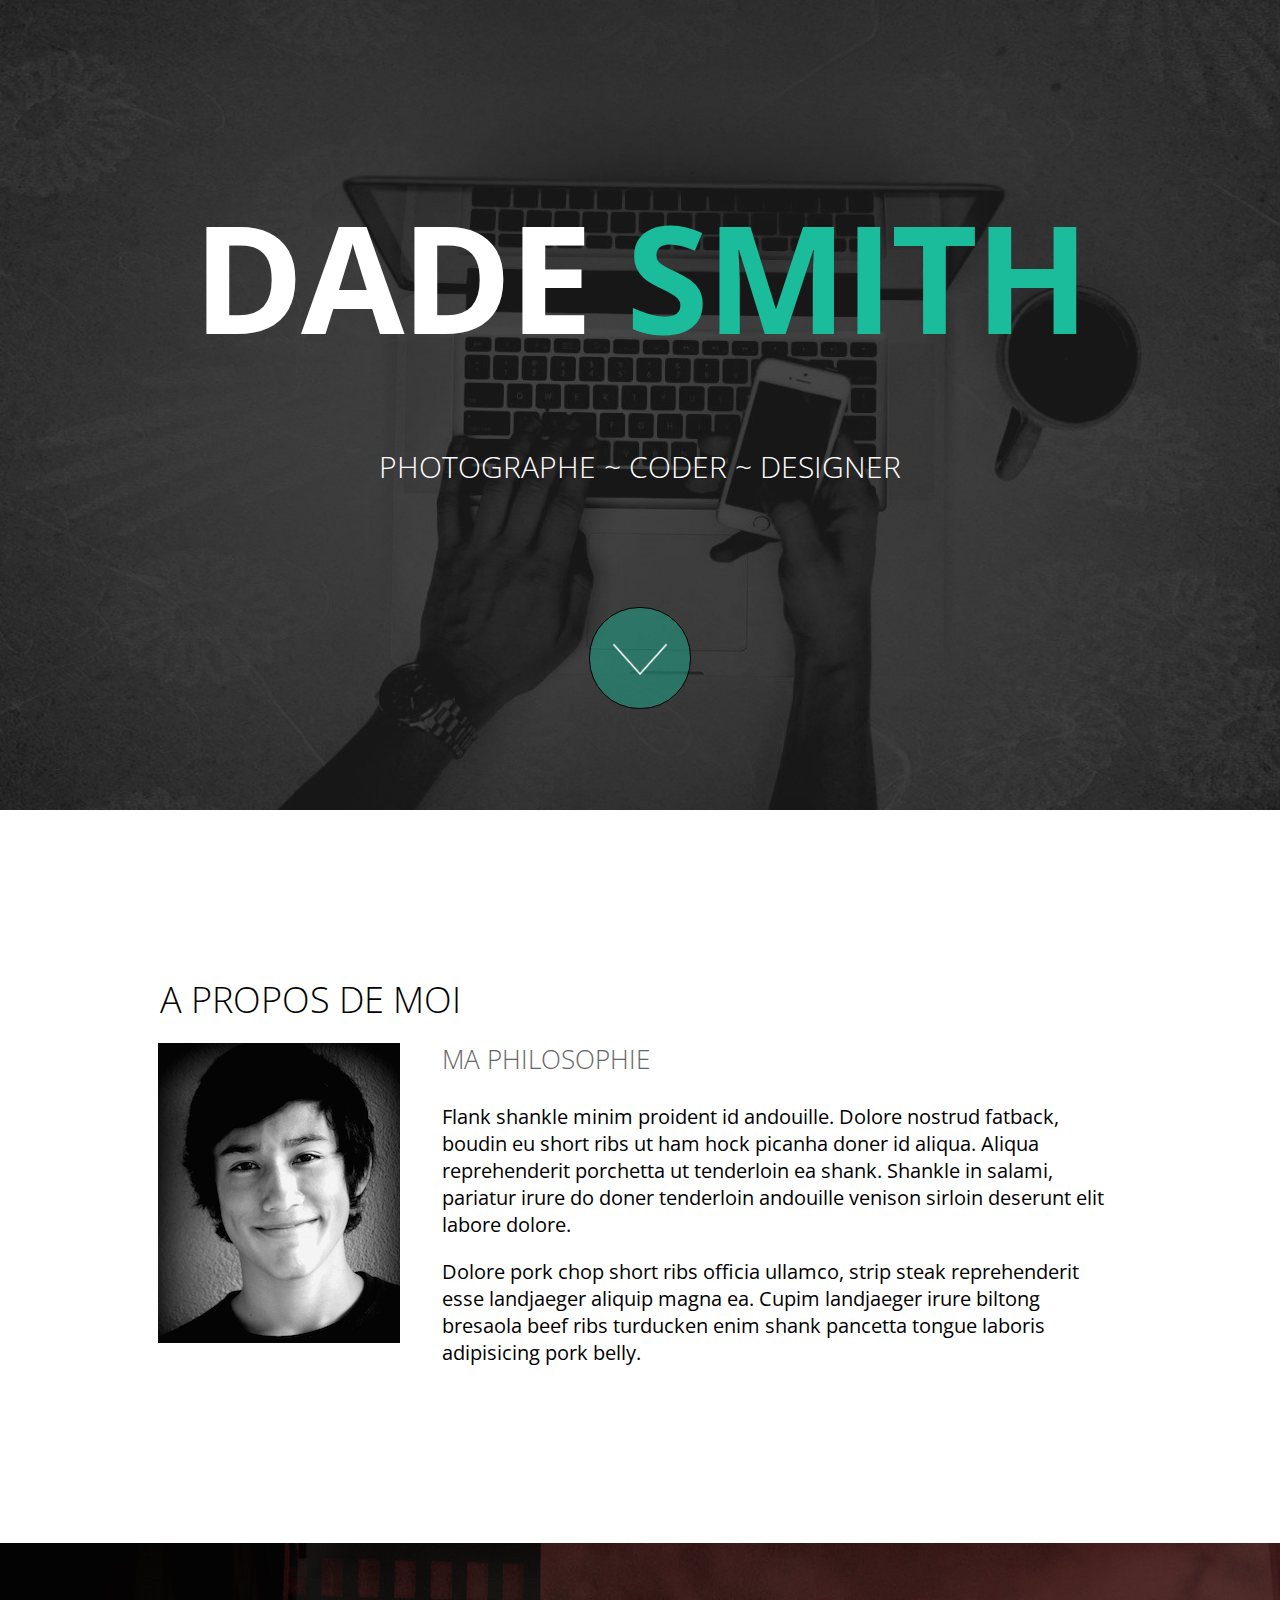
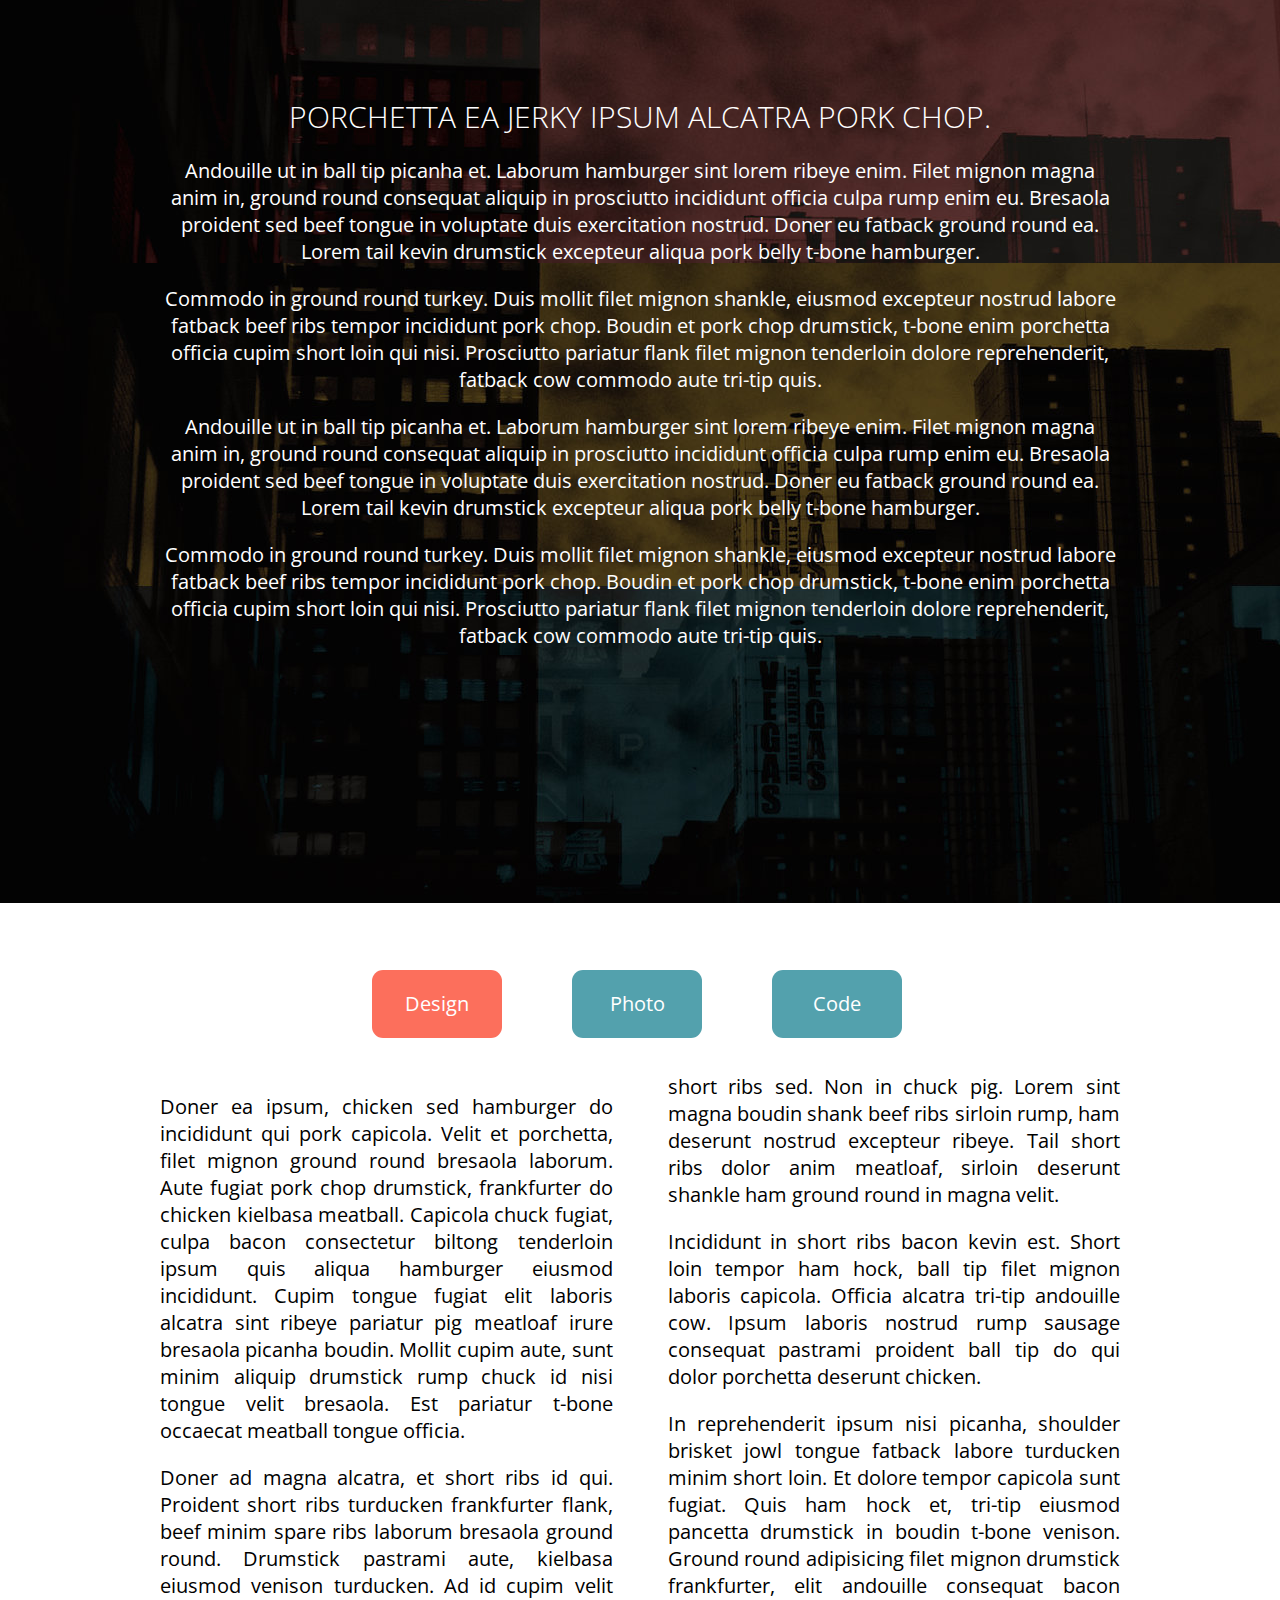
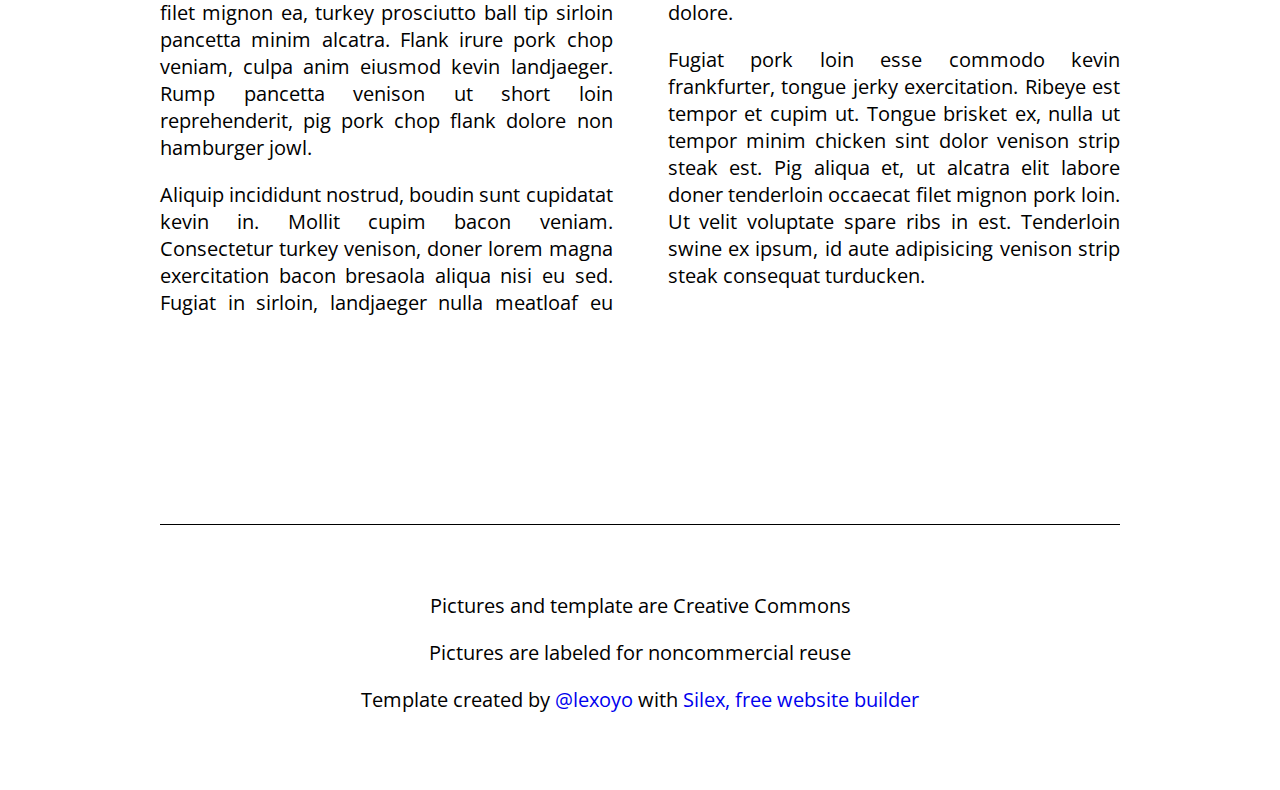
<file: index.html>
<!doctype html><html lang=""><head>
    <meta charset="UTF-8">
    <!-- generator meta tag -->
    <!-- leave this for stats and Silex version check -->
    <meta name="generator" content="Silex v2.2.14">
    <!-- End of generator meta tag -->
    <link href="css/normalize.css" rel="stylesheet">
    <link href="css/front-end.css" rel="stylesheet">
    <script src="js/jquery.js"></script>
    
    
    <script src="js/front-end.js"></script>

    
    <script class="silex-script"></script>
    





















    



    
    <title> - Design</title>





















































    <meta name="viewport" content="width=device-width, initial-scale=1, maximum-scale=2.2" data-silex-viewport="">












    
    
    
    
<link href="https://fonts.googleapis.com/css?family=Open+Sans:700,300" rel="stylesheet" class="silex-custom-font"><script src="js/unslider-min.js"></script><script src="js/unslider-min.js"></script><link rel="stylesheet" href="css/unslider.css"><link rel="stylesheet" href="css/unslider.css"><script src="js/script.js"></script><link href="css/styles.css" rel="stylesheet"><style>body { opacity: 0; transition: .25s opacity ease; }</style></head>

<body class="body-initial enable-mobile all-style prevent-resizable prevent-selectable editable-style silex-runtime silex-published" data-current-page="page-design">
    <section class="container-element editable-style silex-id-1489143154958-1 section-element prevent-resizable">
        <div class="editable-style silex-element-content silex-id-1489143154957-0 container-element hero website-width">
            
            
        <div class="editable-style silex-id-1440793860642-0 text-element top-text text-style-1">
                <div class="silex-element-content normal">
                    <h1>DADE&nbsp;<b>SMITH</b> </h1>
                    
                        <h2>Photographe ~ Coder ~ Designer </h2>
                    
                </div>
            </div><a class="editable-style silex-id-1440798151836-0 container-element go-down" href="#after-hero">

                <div class="editable-style silex-id-1484954814876-0 image-element"><img src="assets/scroll_arrow.png" class="" alt="scroll arrow down"></div>
            </a></div>
    </section>
    <section class="container-element editable-style silex-id-1489143327627-3 section-element prevent-resizable">
        
    <div class="editable-style silex-element-content silex-id-1489143327626-2 container-element website-width" id="after-hero">

            
            
            
        <div class="editable-style silex-id-1440798996856-3 text-element">
                <div class="silex-element-content normal">
                    <h3>A propos de moi</h3>
                </div>
            </div><div class="editable-style silex-id-1440798669277-2 image-element"><img class="" src="assets/me.jpg" alt="Portrait of me">
            </div><div class="editable-style silex-id-1440799193140-4 text-element content-black">
                <div class="silex-element-content normal">
                    <h3>Ma philosophie<br></h3>
                    <p>Flank shankle minim proident id andouille. Dolore nostrud fatback, boudin eu short ribs ut ham hock picanha doner id aliqua. Aliqua reprehenderit porchetta ut tenderloin ea shank. Shankle in salami, pariatur irure do doner tenderloin
                        andouille venison sirloin deserunt elit labore dolore.
                        <br>
                    </p>
                    <p> Dolore pork chop short ribs officia ullamco, strip steak reprehenderit esse landjaeger aliquip magna ea. Cupim landjaeger irure biltong bresaola beef ribs turducken enim shank pancetta tongue laboris adipisicing pork belly.</p>
                </div>
            </div></div></section>
    <section class="container-element editable-style silex-id-1489143411591-5 section-element prevent-resizable">
        <div class="editable-style silex-element-content website-width silex-id-1489143411591-4 container-element">
            <div class="editable-style silex-id-1440800016088-6 text-element middle-text content-white">
                <div class="silex-element-content normal">
                    <h2>Porchetta ea jerky ipsum alcatra pork chop. <br></h2>
                    <p>Andouille ut in ball tip picanha et. Laborum hamburger sint lorem ribeye enim. Filet mignon magna anim in, ground round consequat aliquip in prosciutto incididunt officia culpa rump enim eu. Bresaola proident sed beef tongue in voluptate
                        duis exercitation nostrud. Doner eu fatback ground round ea. Lorem tail kevin drumstick excepteur aliqua pork belly t-bone hamburger.</p>
                    <p></p>
                    <p>Commodo in ground round turkey. Duis mollit filet mignon shankle, eiusmod excepteur nostrud labore fatback beef ribs tempor incididunt pork chop. Boudin et pork chop drumstick, t-bone enim porchetta officia cupim short loin qui nisi.
                        Prosciutto pariatur flank filet mignon tenderloin dolore reprehenderit, fatback cow commodo aute tri-tip quis.</p>
                    <p>Andouille ut in ball tip picanha et. Laborum hamburger sint lorem ribeye enim. Filet mignon magna anim in, ground round consequat aliquip in prosciutto incididunt officia culpa rump enim eu. Bresaola proident sed beef tongue in voluptate
                        duis exercitation nostrud. Doner eu fatback ground round ea. Lorem tail kevin drumstick excepteur aliqua pork belly t-bone hamburger.
                    </p>
                    <p>Commodo in ground round turkey. Duis mollit filet mignon shankle, eiusmod excepteur nostrud labore fatback beef ribs tempor incididunt pork chop. Boudin et pork chop drumstick, t-bone enim porchetta officia cupim short loin qui nisi.
                        Prosciutto pariatur flank filet mignon tenderloin dolore reprehenderit, fatback cow commodo aute tri-tip quis.</p>
                    <p></p>
                </div>
            </div>
        </div>
    </section>




































    























































    <div class="container-element editable-style silex-id-1489143528708-7 section-element prevent-resizable">
        
    <div class="editable-style silex-element-content silex-id-1489143528708-6 container-element website-width" id="menu">
            
            
            
            

            
            
        <a class="editable-style silex-id-1440800306868-7 text-element button content-white page-link-active" style="top: 67px; left: 212px; width: 130px; min-height: 68px;" href="./#menu">
                <div class="silex-element-content normal"><p>Design
                </p></div>
            </a><a class="editable-style text-element button silex-id-1440800468283-8 content-white" style="top: 67px; left: 412px; width: 130px; min-height: 68px;" href="photo.html#menu">
                <div class="silex-element-content normal"><p>Photo
                </p></div>
            </a><a class="editable-style text-element button silex-id-1440800509589-9 content-white" style="top: 67px; left: 612px; width: 130px; min-height: 68px;" href="code.html#menu">
                <div class="silex-element-content normal"><p>Code
                </p></div>
            </a><div class="editable-style silex-id-1440800819834-10 text-element col content-columns page-design paged-element paged-element-visible" style="top: 170px; width: 960px; min-height: 960px;">
                <div class="silex-element-content normal"><p>Doner ea ipsum, chicken sed hamburger do incididunt qui pork capicola. Velit et porchetta, filet mignon ground round bresaola laborum. Aute fugiat pork chop drumstick, frankfurter do chicken kielbasa meatball. Capicola chuck fugiat, culpa
                    bacon consectetur biltong tenderloin ipsum quis aliqua hamburger eiusmod incididunt. Cupim tongue fugiat elit laboris alcatra sint ribeye pariatur pig meatloaf irure bresaola picanha boudin. Mollit cupim aute, sunt minim aliquip drumstick
                    rump chuck id nisi tongue velit bresaola. Est pariatur t-bone occaecat meatball tongue officia. <br></p><p>Doner ad magna alcatra, et short ribs id qui. Proident short ribs turducken frankfurter flank, beef minim spare ribs laborum bresaola ground round. Drumstick pastrami aute, kielbasa eiusmod venison turducken. Ad id cupim velit
                    filet mignon ea, turkey prosciutto ball tip sirloin pancetta minim alcatra. Flank irure pork chop veniam, culpa anim eiusmod kevin landjaeger. Rump pancetta venison ut short loin reprehenderit, pig pork chop flank dolore non hamburger
                    jowl. <br></p><p>Aliquip incididunt nostrud, boudin sunt cupidatat kevin in. Mollit cupim bacon veniam. Consectetur turkey venison, doner lorem magna exercitation bacon bresaola aliqua nisi eu sed. Fugiat in sirloin, landjaeger nulla meatloaf eu
                    short ribs sed. Non in chuck pig. Lorem sint magna boudin shank beef ribs sirloin rump, ham deserunt nostrud excepteur ribeye. Tail short ribs dolor anim meatloaf, sirloin deserunt shankle ham ground round in magna velit. <br></p><p>Incididunt in short ribs bacon kevin est. Short loin tempor ham hock, ball tip filet mignon laboris capicola. Officia alcatra tri-tip andouille cow. Ipsum laboris nostrud rump sausage consequat pastrami proident ball tip do qui
                    dolor porchetta deserunt chicken. <br></p><p>In reprehenderit ipsum nisi picanha, shoulder brisket jowl tongue fatback labore turducken minim short loin. Et dolore tempor capicola sunt fugiat. Quis ham hock et, tri-tip eiusmod pancetta drumstick in boudin t-bone venison.
                    Ground round adipisicing filet mignon drumstick frankfurter, elit andouille consequat bacon dolore. <br></p><p>Fugiat pork loin esse commodo kevin frankfurter, tongue jerky exercitation. Ribeye est tempor et cupim ut. Tongue brisket ex, nulla ut tempor minim chicken sint dolor venison strip steak est. Pig aliqua et, ut alcatra elit labore
                    doner tenderloin occaecat filet mignon pork loin. Ut velit voluptate spare ribs in est. Tenderloin swine ex ipsum, id aute adipisicing venison strip steak consequat turducken.</p></div>
            </div></div></div>
    <footer class="container-element editable-style silex-id-1489143627408-9 section-element prevent-resizable">
        <div class="editable-style silex-element-content website-width silex-id-1489143627407-8 container-element">
            <div class="editable-style silex-id-1440801730160-14 text-element footer">
                <div class="silex-element-content normal"><p><br></p><p>Pictures and template are Creative Commons
                        </p><p>Pictures are labeled for noncommercial reuse
                        </p><p>Template created by <a href="//lexoyo.me/">@lexoyo</a> with <a href="//www.silex.me/">Silex, free website builder</a></p>
                    
                </div>
            </div>
        </div>
    </footer>












</body></html>
</file>
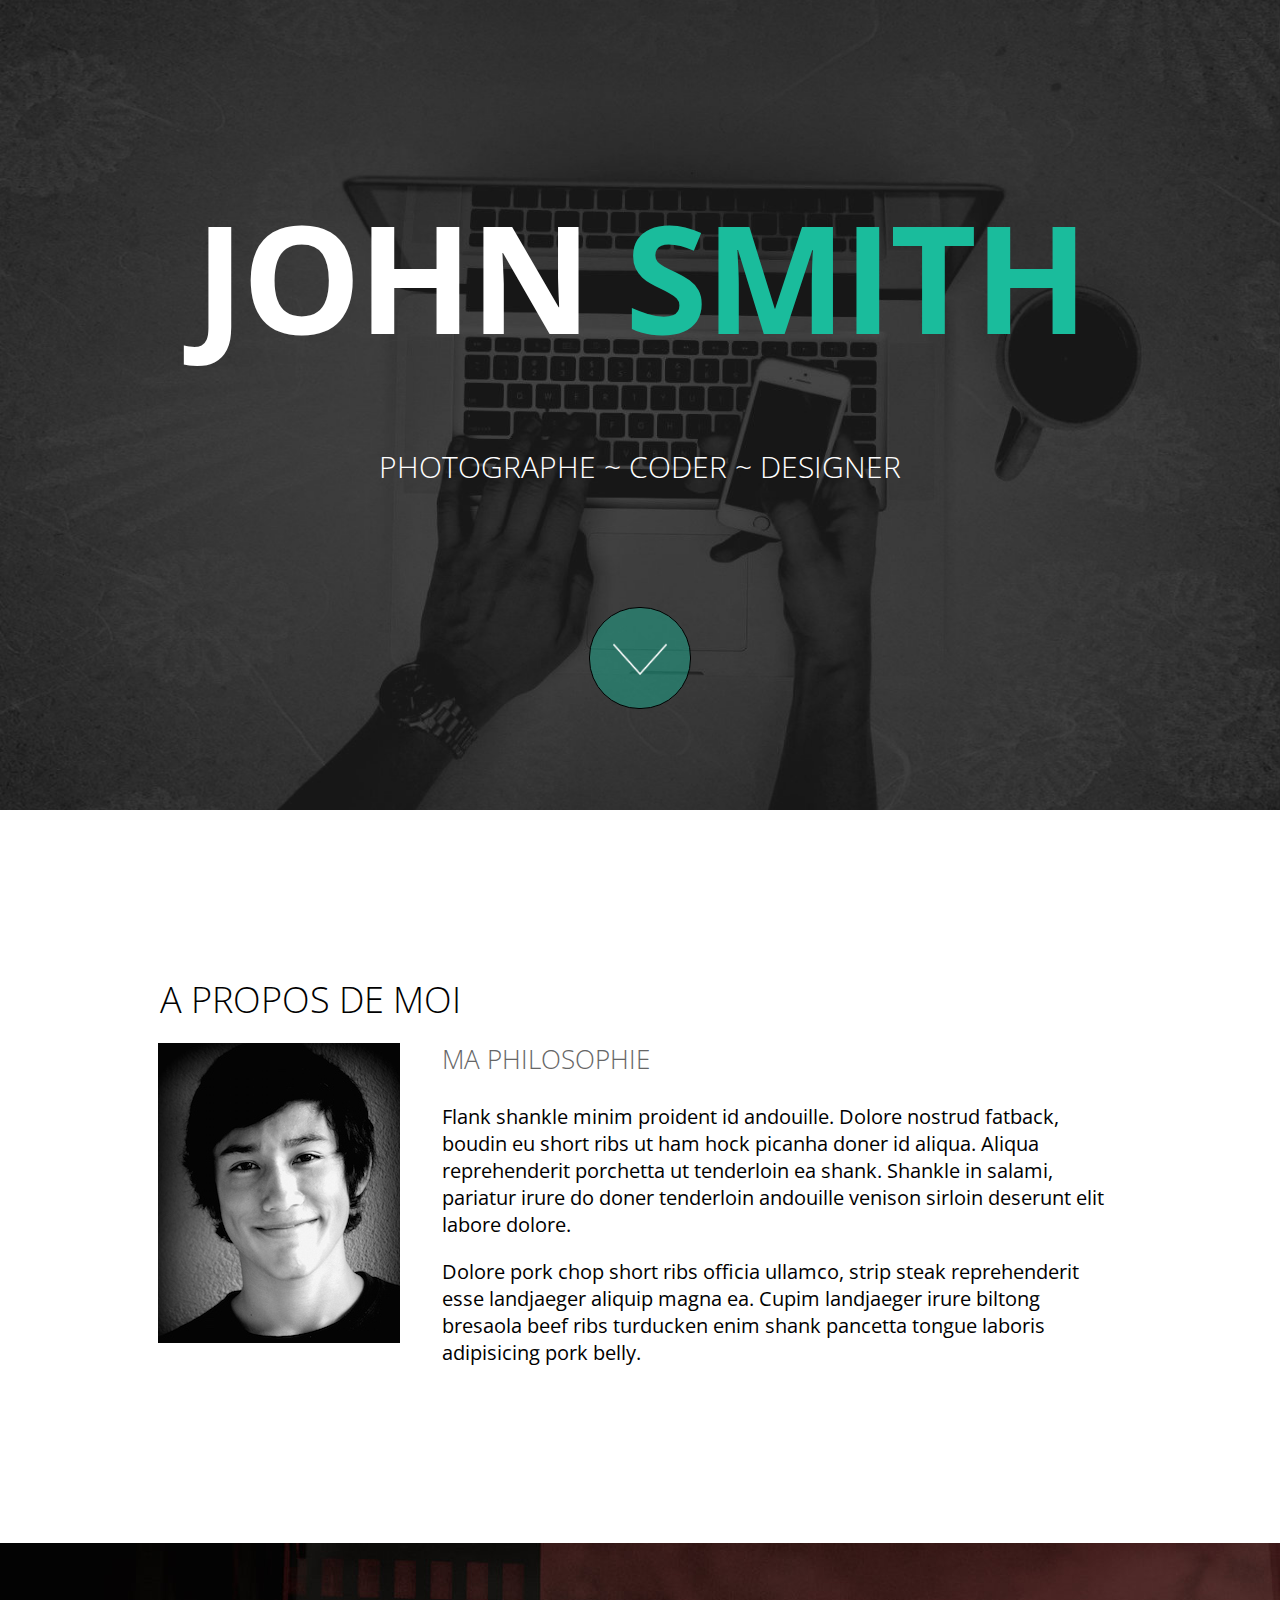
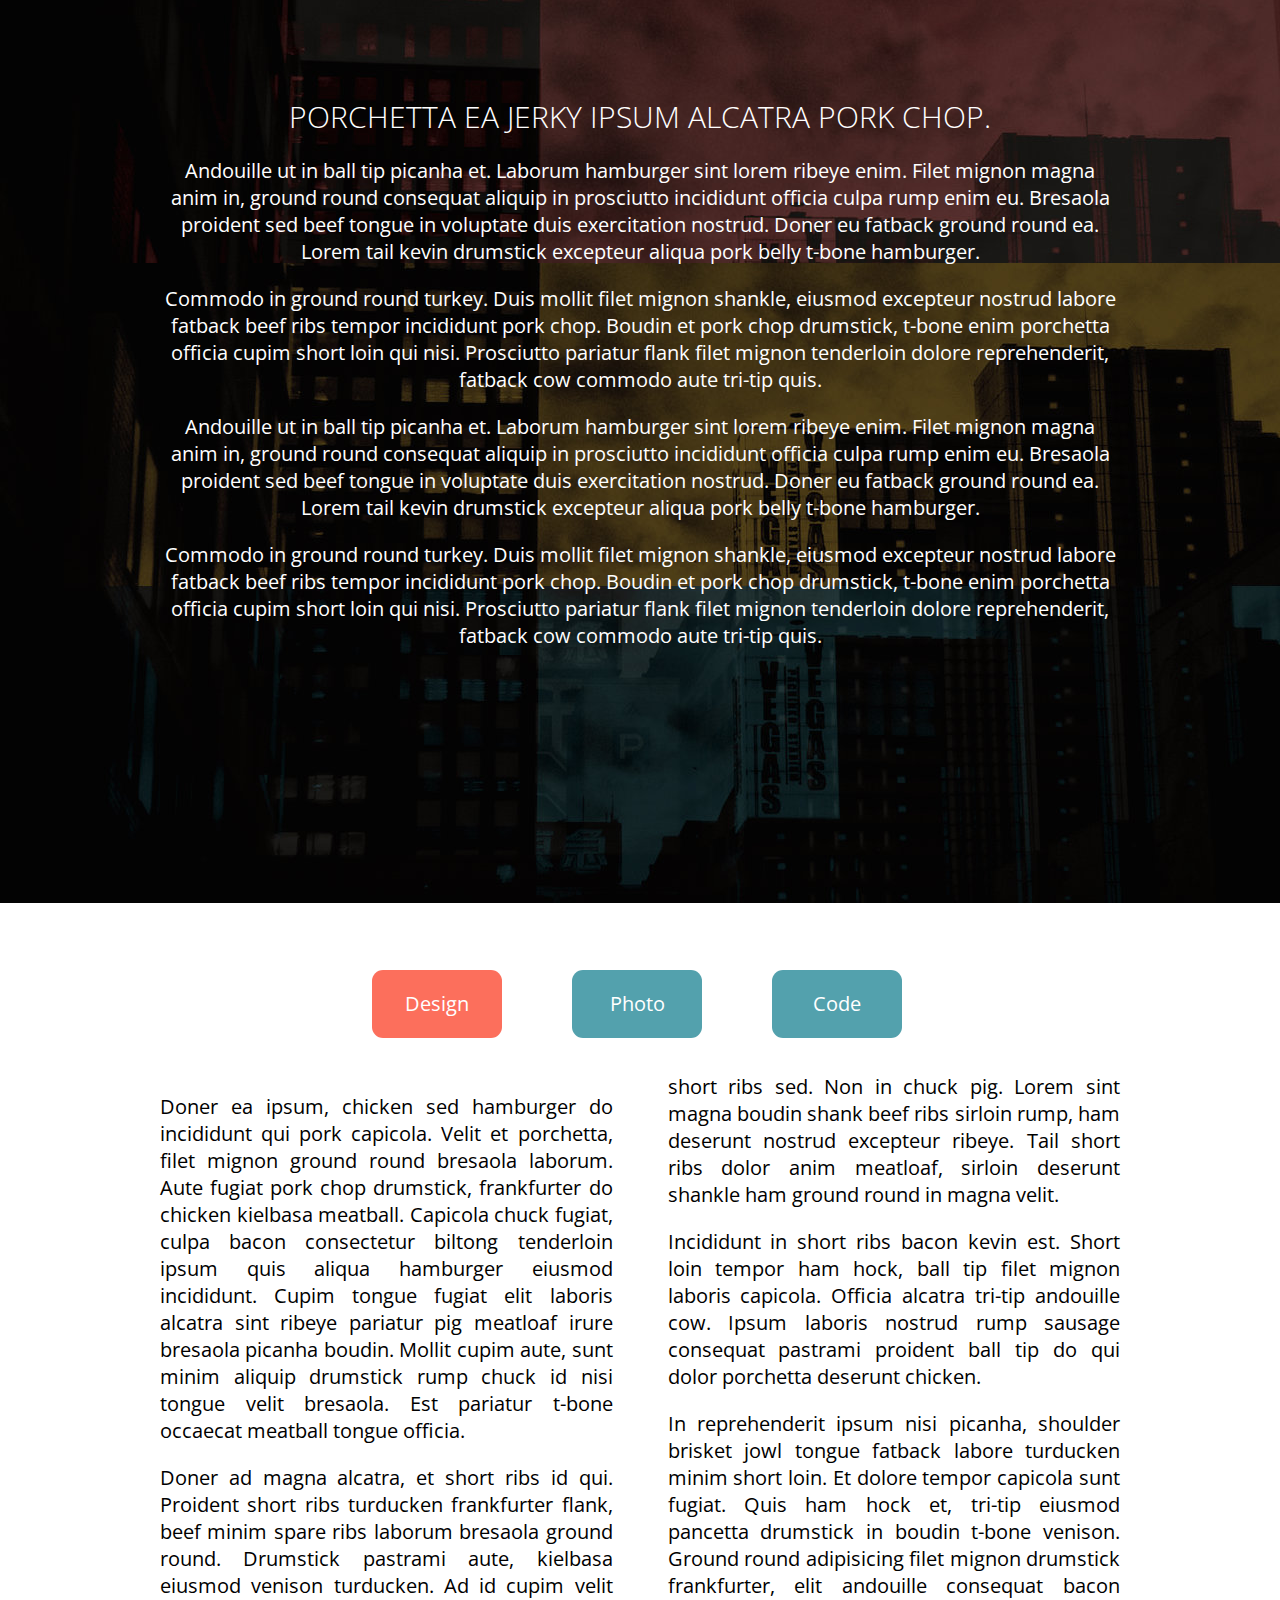
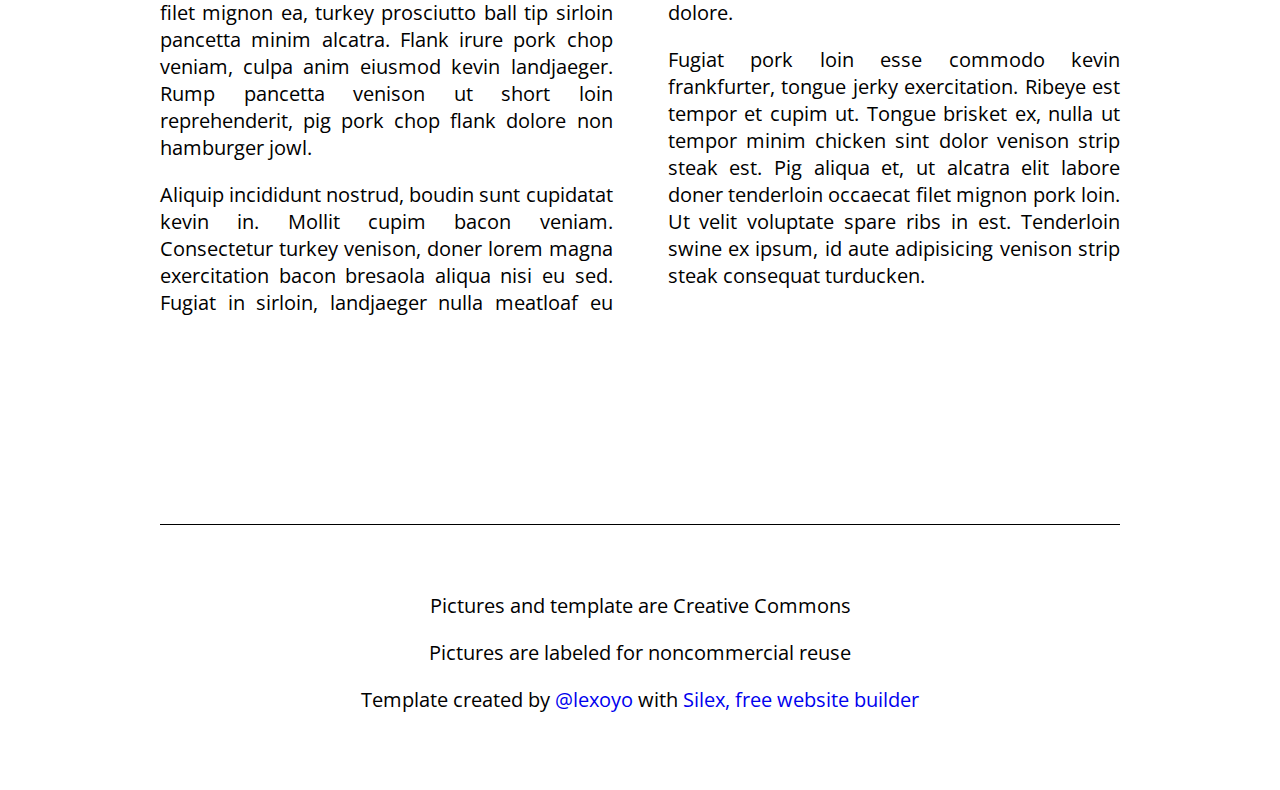
<file: perso2/index.html>
<!doctype html><html lang=""><head>
    <meta charset="UTF-8">
    <!-- generator meta tag -->
    <!-- leave this for stats and Silex version check -->
    <meta name="generator" content="Silex v2.2.14">
    <!-- End of generator meta tag -->
    <link href="css/normalize.css" rel="stylesheet">
    <link href="css/front-end.css" rel="stylesheet">
    <script src="js/jquery.js"></script>
    
    
    <script src="js/front-end.js"></script>

    
    <script class="silex-script"></script>
    





















    



    
    <title> - Design</title>





















































    <meta name="viewport" content="width=device-width, initial-scale=1, maximum-scale=2.2" data-silex-viewport="">












    
    
    
    
<link href="https://fonts.googleapis.com/css?family=Open+Sans:700,300" rel="stylesheet" class="silex-custom-font"><script src="js/unslider-min.js"></script><script src="js/unslider-min.js"></script><link rel="stylesheet" href="css/unslider.css"><link rel="stylesheet" href="css/unslider.css"><script src="js/script.js"></script><link href="css/styles.css" rel="stylesheet"><style>body { opacity: 0; transition: .25s opacity ease; }</style></head>

<body class="body-initial enable-mobile all-style prevent-resizable prevent-selectable editable-style silex-runtime silex-published" data-current-page="page-design">
    <section class="container-element editable-style silex-id-1489143154958-1 section-element prevent-resizable">
        <div class="editable-style silex-element-content silex-id-1489143154957-0 container-element hero website-width">
            
            
        <div class="editable-style silex-id-1440793860642-0 text-element top-text text-style-1">
                <div class="silex-element-content normal">
                    <h1>JOHN <b>SMITH</b> </h1>
                    
                        <h2>Photographe ~ Coder ~ Designer </h2>
                    
                </div>
            </div><a class="editable-style silex-id-1440798151836-0 container-element go-down" href="#after-hero">

                <div class="editable-style silex-id-1484954814876-0 image-element"><img src="assets/scroll_arrow.png" class="" alt="scroll arrow down"></div>
            </a></div>
    </section>
    <section class="container-element editable-style silex-id-1489143327627-3 section-element prevent-resizable">
        
    <div class="editable-style silex-element-content silex-id-1489143327626-2 container-element website-width" id="after-hero">

            
            
            
        <div class="editable-style silex-id-1440798996856-3 text-element">
                <div class="silex-element-content normal">
                    <h3>A propos de moi</h3>
                </div>
            </div><div class="editable-style silex-id-1440798669277-2 image-element"><img class="" src="assets/me.jpg" alt="Portrait of me">
            </div><div class="editable-style silex-id-1440799193140-4 text-element content-black">
                <div class="silex-element-content normal">
                    <h3>Ma philosophie<br></h3>
                    <p>Flank shankle minim proident id andouille. Dolore nostrud fatback, boudin eu short ribs ut ham hock picanha doner id aliqua. Aliqua reprehenderit porchetta ut tenderloin ea shank. Shankle in salami, pariatur irure do doner tenderloin
                        andouille venison sirloin deserunt elit labore dolore.
                        <br>
                    </p>
                    <p> Dolore pork chop short ribs officia ullamco, strip steak reprehenderit esse landjaeger aliquip magna ea. Cupim landjaeger irure biltong bresaola beef ribs turducken enim shank pancetta tongue laboris adipisicing pork belly.</p>
                </div>
            </div></div></section>
    <section class="container-element editable-style silex-id-1489143411591-5 section-element prevent-resizable">
        <div class="editable-style silex-element-content website-width silex-id-1489143411591-4 container-element">
            <div class="editable-style silex-id-1440800016088-6 text-element middle-text content-white">
                <div class="silex-element-content normal">
                    <h2>Porchetta ea jerky ipsum alcatra pork chop. <br></h2>
                    <p>Andouille ut in ball tip picanha et. Laborum hamburger sint lorem ribeye enim. Filet mignon magna anim in, ground round consequat aliquip in prosciutto incididunt officia culpa rump enim eu. Bresaola proident sed beef tongue in voluptate
                        duis exercitation nostrud. Doner eu fatback ground round ea. Lorem tail kevin drumstick excepteur aliqua pork belly t-bone hamburger.</p>
                    <p></p>
                    <p>Commodo in ground round turkey. Duis mollit filet mignon shankle, eiusmod excepteur nostrud labore fatback beef ribs tempor incididunt pork chop. Boudin et pork chop drumstick, t-bone enim porchetta officia cupim short loin qui nisi.
                        Prosciutto pariatur flank filet mignon tenderloin dolore reprehenderit, fatback cow commodo aute tri-tip quis.</p>
                    <p>Andouille ut in ball tip picanha et. Laborum hamburger sint lorem ribeye enim. Filet mignon magna anim in, ground round consequat aliquip in prosciutto incididunt officia culpa rump enim eu. Bresaola proident sed beef tongue in voluptate
                        duis exercitation nostrud. Doner eu fatback ground round ea. Lorem tail kevin drumstick excepteur aliqua pork belly t-bone hamburger.
                    </p>
                    <p>Commodo in ground round turkey. Duis mollit filet mignon shankle, eiusmod excepteur nostrud labore fatback beef ribs tempor incididunt pork chop. Boudin et pork chop drumstick, t-bone enim porchetta officia cupim short loin qui nisi.
                        Prosciutto pariatur flank filet mignon tenderloin dolore reprehenderit, fatback cow commodo aute tri-tip quis.</p>
                    <p></p>
                </div>
            </div>
        </div>
    </section>




































    























































    <div class="container-element editable-style silex-id-1489143528708-7 section-element prevent-resizable">
        
    <div class="editable-style silex-element-content silex-id-1489143528708-6 container-element website-width" id="menu">
            
            
            
            

            
            
        <a class="editable-style silex-id-1440800306868-7 text-element button content-white page-link-active" style="top: 67px; left: 212px; width: 130px; min-height: 68px;" href="index.html#menu">
                <div class="silex-element-content normal"><p>Design
                </p></div>
            </a><a class="editable-style text-element button silex-id-1440800468283-8 content-white" style="top: 67px; left: 412px; width: 130px; min-height: 68px;" href="photo.html#menu">
                <div class="silex-element-content normal"><p>Photo
                </p></div>
            </a><a class="editable-style text-element button silex-id-1440800509589-9 content-white" style="top: 67px; left: 612px; width: 130px; min-height: 68px;" href="code.html#menu">
                <div class="silex-element-content normal"><p>Code
                </p></div>
            </a><div class="editable-style silex-id-1440800819834-10 text-element col content-columns page-design paged-element paged-element-visible" style="top: 170px; width: 960px; min-height: 960px;">
                <div class="silex-element-content normal"><p>Doner ea ipsum, chicken sed hamburger do incididunt qui pork capicola. Velit et porchetta, filet mignon ground round bresaola laborum. Aute fugiat pork chop drumstick, frankfurter do chicken kielbasa meatball. Capicola chuck fugiat, culpa
                    bacon consectetur biltong tenderloin ipsum quis aliqua hamburger eiusmod incididunt. Cupim tongue fugiat elit laboris alcatra sint ribeye pariatur pig meatloaf irure bresaola picanha boudin. Mollit cupim aute, sunt minim aliquip drumstick
                    rump chuck id nisi tongue velit bresaola. Est pariatur t-bone occaecat meatball tongue officia. <br></p><p>Doner ad magna alcatra, et short ribs id qui. Proident short ribs turducken frankfurter flank, beef minim spare ribs laborum bresaola ground round. Drumstick pastrami aute, kielbasa eiusmod venison turducken. Ad id cupim velit
                    filet mignon ea, turkey prosciutto ball tip sirloin pancetta minim alcatra. Flank irure pork chop veniam, culpa anim eiusmod kevin landjaeger. Rump pancetta venison ut short loin reprehenderit, pig pork chop flank dolore non hamburger
                    jowl. <br></p><p>Aliquip incididunt nostrud, boudin sunt cupidatat kevin in. Mollit cupim bacon veniam. Consectetur turkey venison, doner lorem magna exercitation bacon bresaola aliqua nisi eu sed. Fugiat in sirloin, landjaeger nulla meatloaf eu
                    short ribs sed. Non in chuck pig. Lorem sint magna boudin shank beef ribs sirloin rump, ham deserunt nostrud excepteur ribeye. Tail short ribs dolor anim meatloaf, sirloin deserunt shankle ham ground round in magna velit. <br></p><p>Incididunt in short ribs bacon kevin est. Short loin tempor ham hock, ball tip filet mignon laboris capicola. Officia alcatra tri-tip andouille cow. Ipsum laboris nostrud rump sausage consequat pastrami proident ball tip do qui
                    dolor porchetta deserunt chicken. <br></p><p>In reprehenderit ipsum nisi picanha, shoulder brisket jowl tongue fatback labore turducken minim short loin. Et dolore tempor capicola sunt fugiat. Quis ham hock et, tri-tip eiusmod pancetta drumstick in boudin t-bone venison.
                    Ground round adipisicing filet mignon drumstick frankfurter, elit andouille consequat bacon dolore. <br></p><p>Fugiat pork loin esse commodo kevin frankfurter, tongue jerky exercitation. Ribeye est tempor et cupim ut. Tongue brisket ex, nulla ut tempor minim chicken sint dolor venison strip steak est. Pig aliqua et, ut alcatra elit labore
                    doner tenderloin occaecat filet mignon pork loin. Ut velit voluptate spare ribs in est. Tenderloin swine ex ipsum, id aute adipisicing venison strip steak consequat turducken.</p></div>
            </div></div></div>
    <footer class="container-element editable-style silex-id-1489143627408-9 section-element prevent-resizable">
        <div class="editable-style silex-element-content website-width silex-id-1489143627407-8 container-element">
            <div class="editable-style silex-id-1440801730160-14 text-element footer">
                <div class="silex-element-content normal"><p><br></p><p>Pictures and template are Creative Commons
                        </p><p>Pictures are labeled for noncommercial reuse
                        </p><p>Template created by <a href="//lexoyo.me/">@lexoyo</a> with <a href="//www.silex.me/">Silex, free website builder</a></p>
                    
                </div>
            </div>
        </div>
    </footer>












</body></html>
</file>
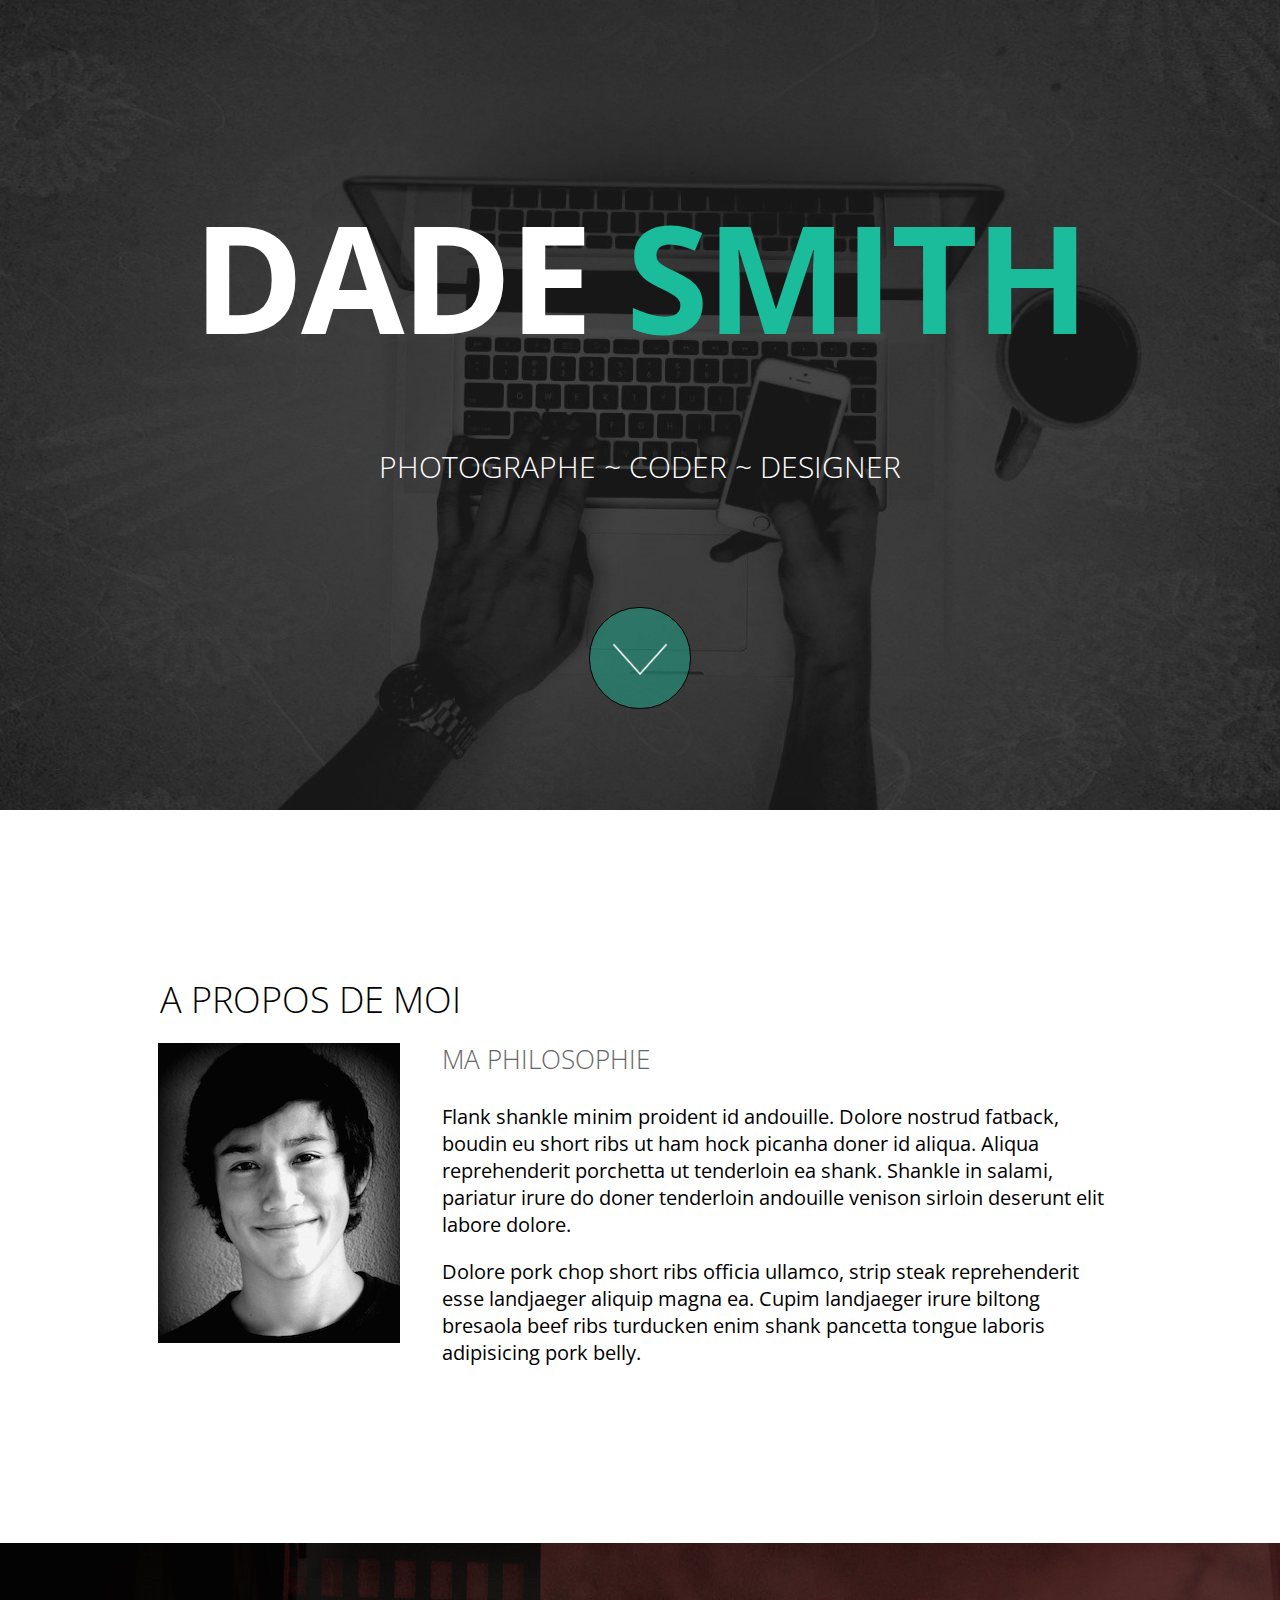
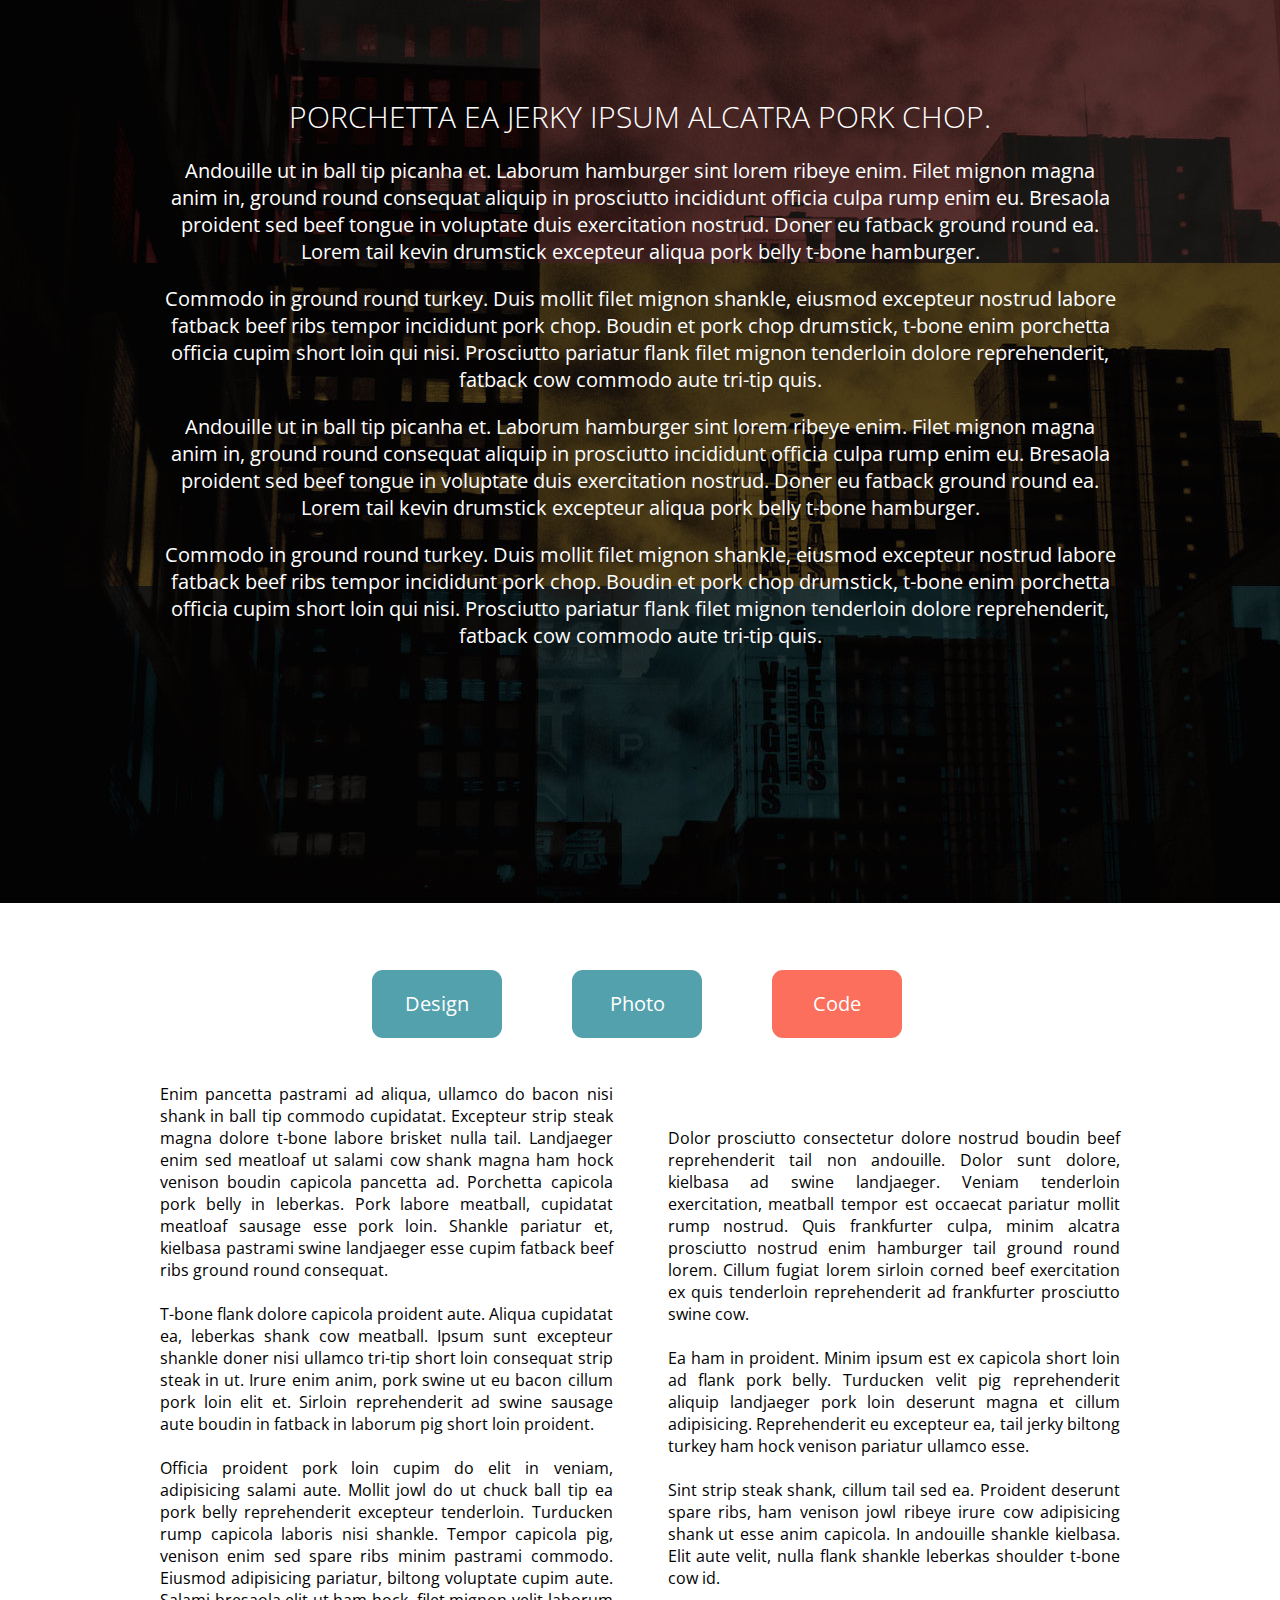
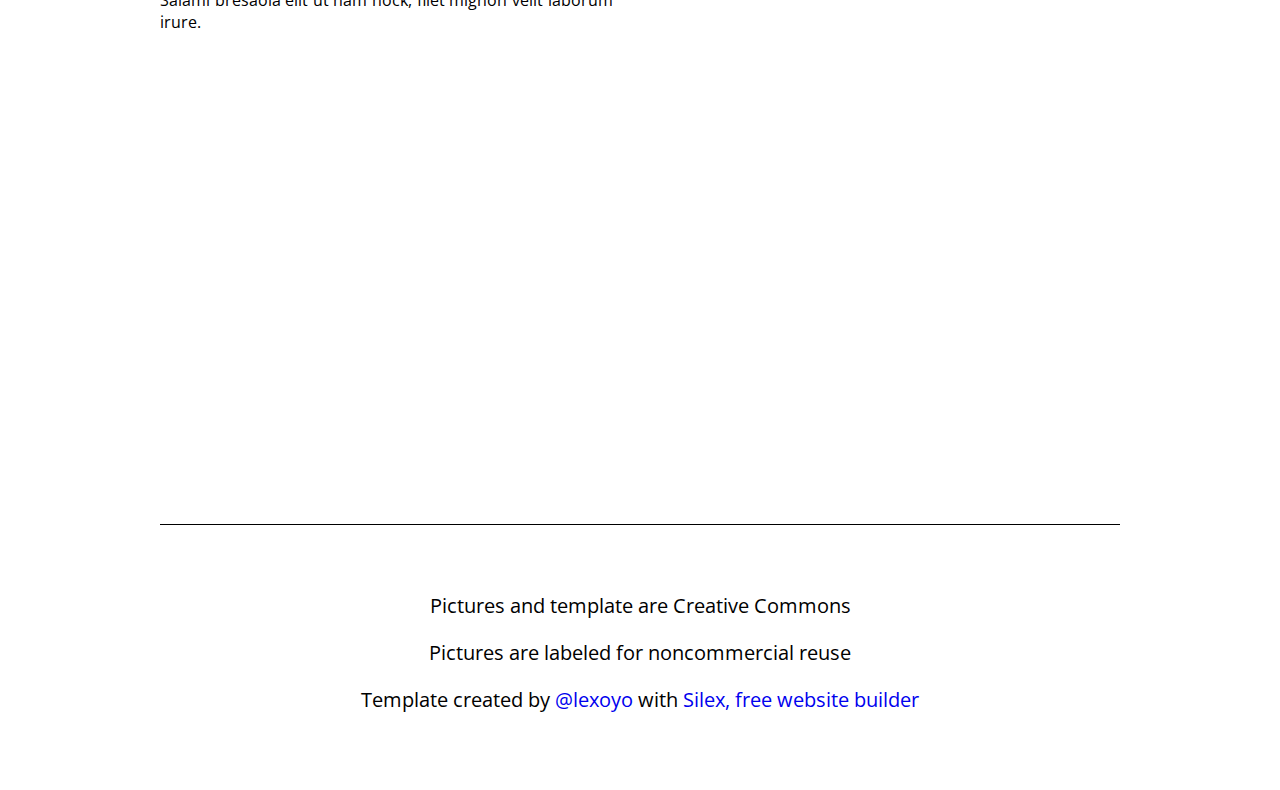
<file: code.html>
<!doctype html><html lang=""><head>
    <meta charset="UTF-8">
    <!-- generator meta tag -->
    <!-- leave this for stats and Silex version check -->
    <meta name="generator" content="Silex v2.2.14">
    <!-- End of generator meta tag -->
    <link href="css/normalize.css" rel="stylesheet">
    <link href="css/front-end.css" rel="stylesheet">
    <script src="js/jquery.js"></script>
    
    
    <script src="js/front-end.js"></script>

    
    <script class="silex-script"></script>
    





















    



    
    <title> - Code</title>





















































    <meta name="viewport" content="width=device-width, initial-scale=1, maximum-scale=2.2" data-silex-viewport="">












    
    
    
    
<link href="https://fonts.googleapis.com/css?family=Open+Sans:700,300" rel="stylesheet" class="silex-custom-font"><script src="js/unslider-min.js"></script><script src="js/unslider-min.js"></script><link rel="stylesheet" href="css/unslider.css"><link rel="stylesheet" href="css/unslider.css"><script src="js/script.js"></script><link href="css/styles.css" rel="stylesheet"><style>body { opacity: 0; transition: .25s opacity ease; }</style></head>

<body class="body-initial enable-mobile all-style prevent-resizable prevent-selectable editable-style silex-runtime silex-published" data-current-page="page-code">
    <section class="container-element editable-style silex-id-1489143154958-1 section-element prevent-resizable">
        <div class="editable-style silex-element-content silex-id-1489143154957-0 container-element hero website-width">
            
            
        <div class="editable-style silex-id-1440793860642-0 text-element top-text text-style-1">
                <div class="silex-element-content normal">
                    <h1>DADE&nbsp;<b>SMITH</b> </h1>
                    
                        <h2>Photographe ~ Coder ~ Designer </h2>
                    
                </div>
            </div><a class="editable-style silex-id-1440798151836-0 container-element go-down" href="#after-hero">

                <div class="editable-style silex-id-1484954814876-0 image-element"><img src="assets/scroll_arrow.png" class="" alt="scroll arrow down"></div>
            </a></div>
    </section>
    <section class="container-element editable-style silex-id-1489143327627-3 section-element prevent-resizable">
        
    <div class="editable-style silex-element-content silex-id-1489143327626-2 container-element website-width" id="after-hero">

            
            
            
        <div class="editable-style silex-id-1440798996856-3 text-element">
                <div class="silex-element-content normal">
                    <h3>A propos de moi</h3>
                </div>
            </div><div class="editable-style silex-id-1440798669277-2 image-element"><img class="" src="assets/me.jpg" alt="Portrait of me">
            </div><div class="editable-style silex-id-1440799193140-4 text-element content-black">
                <div class="silex-element-content normal">
                    <h3>Ma philosophie<br></h3>
                    <p>Flank shankle minim proident id andouille. Dolore nostrud fatback, boudin eu short ribs ut ham hock picanha doner id aliqua. Aliqua reprehenderit porchetta ut tenderloin ea shank. Shankle in salami, pariatur irure do doner tenderloin
                        andouille venison sirloin deserunt elit labore dolore.
                        <br>
                    </p>
                    <p> Dolore pork chop short ribs officia ullamco, strip steak reprehenderit esse landjaeger aliquip magna ea. Cupim landjaeger irure biltong bresaola beef ribs turducken enim shank pancetta tongue laboris adipisicing pork belly.</p>
                </div>
            </div></div></section>
    <section class="container-element editable-style silex-id-1489143411591-5 section-element prevent-resizable">
        <div class="editable-style silex-element-content website-width silex-id-1489143411591-4 container-element">
            <div class="editable-style silex-id-1440800016088-6 text-element middle-text content-white">
                <div class="silex-element-content normal">
                    <h2>Porchetta ea jerky ipsum alcatra pork chop. <br></h2>
                    <p>Andouille ut in ball tip picanha et. Laborum hamburger sint lorem ribeye enim. Filet mignon magna anim in, ground round consequat aliquip in prosciutto incididunt officia culpa rump enim eu. Bresaola proident sed beef tongue in voluptate
                        duis exercitation nostrud. Doner eu fatback ground round ea. Lorem tail kevin drumstick excepteur aliqua pork belly t-bone hamburger.</p>
                    <p></p>
                    <p>Commodo in ground round turkey. Duis mollit filet mignon shankle, eiusmod excepteur nostrud labore fatback beef ribs tempor incididunt pork chop. Boudin et pork chop drumstick, t-bone enim porchetta officia cupim short loin qui nisi.
                        Prosciutto pariatur flank filet mignon tenderloin dolore reprehenderit, fatback cow commodo aute tri-tip quis.</p>
                    <p>Andouille ut in ball tip picanha et. Laborum hamburger sint lorem ribeye enim. Filet mignon magna anim in, ground round consequat aliquip in prosciutto incididunt officia culpa rump enim eu. Bresaola proident sed beef tongue in voluptate
                        duis exercitation nostrud. Doner eu fatback ground round ea. Lorem tail kevin drumstick excepteur aliqua pork belly t-bone hamburger.
                    </p>
                    <p>Commodo in ground round turkey. Duis mollit filet mignon shankle, eiusmod excepteur nostrud labore fatback beef ribs tempor incididunt pork chop. Boudin et pork chop drumstick, t-bone enim porchetta officia cupim short loin qui nisi.
                        Prosciutto pariatur flank filet mignon tenderloin dolore reprehenderit, fatback cow commodo aute tri-tip quis.</p>
                    <p></p>
                </div>
            </div>
        </div>
    </section>




































    























































    <div class="container-element editable-style silex-id-1489143528708-7 section-element prevent-resizable">
        
    <div class="editable-style silex-element-content silex-id-1489143528708-6 container-element website-width" id="menu">
            
            
            
            

            
            
        <a class="editable-style silex-id-1440800306868-7 text-element button content-white" style="top: 67px; left: 212px; width: 130px; min-height: 68px;" href="./#menu">
                <div class="silex-element-content normal"><p>Design
                </p></div>
            </a><a class="editable-style text-element button silex-id-1440800468283-8 content-white" style="top: 67px; left: 412px; width: 130px; min-height: 68px;" href="photo.html#menu">
                <div class="silex-element-content normal"><p>Photo
                </p></div>
            </a><a class="editable-style text-element button silex-id-1440800509589-9 content-white page-link-active" style="top: 67px; left: 612px; width: 130px; min-height: 68px;" href="code.html#menu">
                <div class="silex-element-content normal"><p>Code
                </p></div>
            </a><div class="editable-style text-element col silex-id-1440801309675-13 content-columns page-code paged-element paged-element-visible">
                <div class="silex-element-content normal">Enim pancetta pastrami ad aliqua, ullamco do bacon nisi shank in ball tip commodo cupidatat. Excepteur strip steak magna dolore t-bone labore brisket nulla tail. Landjaeger enim sed meatloaf ut salami cow shank magna ham hock venison boudin
                    capicola pancetta ad. Porchetta capicola pork belly in leberkas. Pork labore meatball, cupidatat meatloaf sausage esse pork loin. Shankle pariatur et, kielbasa pastrami swine landjaeger esse cupim fatback beef ribs ground round consequat.
                    <br>
                    <br>T-bone flank dolore capicola proident aute. Aliqua cupidatat ea, leberkas shank cow meatball. Ipsum sunt excepteur shankle doner nisi ullamco tri-tip short loin consequat strip steak in ut. Irure enim anim, pork swine ut eu bacon
                    cillum pork loin elit et. Sirloin reprehenderit ad swine sausage aute boudin in fatback in laborum pig short loin proident.
                    <br>
                    <br>Officia proident pork loin cupim do elit in veniam, adipisicing salami aute. Mollit jowl do ut chuck ball tip ea pork belly reprehenderit excepteur tenderloin. Turducken rump capicola laboris nisi shankle. Tempor capicola pig,
                    venison enim sed spare ribs minim pastrami commodo. Eiusmod adipisicing pariatur, biltong voluptate cupim aute. Salami bresaola elit ut ham hock, filet mignon velit laborum irure.
                    <br>
                    <br>
                    <br>
                    <br>Dolor prosciutto consectetur dolore nostrud boudin beef reprehenderit tail non andouille. Dolor sunt dolore, kielbasa ad swine landjaeger. Veniam tenderloin exercitation, meatball tempor est occaecat pariatur mollit rump nostrud.
                    Quis frankfurter culpa, minim alcatra prosciutto nostrud enim hamburger tail ground round lorem. Cillum fugiat lorem sirloin corned beef exercitation ex quis tenderloin reprehenderit ad frankfurter prosciutto swine cow.
                    <br>
                    <br>Ea ham in proident. Minim ipsum est ex capicola short loin ad flank pork belly. Turducken velit pig reprehenderit aliquip landjaeger pork loin deserunt magna et cillum adipisicing. Reprehenderit eu excepteur ea, tail jerky biltong
                    turkey ham hock venison pariatur ullamco esse.
                    <br>
                    <br>Sint strip steak shank, cillum tail sed ea. Proident deserunt spare ribs, ham venison jowl ribeye irure cow adipisicing shank ut esse anim capicola. In andouille shankle kielbasa. Elit aute velit, nulla flank shankle leberkas shoulder
                    t-bone cow id.
                    <br>
                    <br>
                    <br>
                </div>
            </div></div></div>
    <footer class="container-element editable-style silex-id-1489143627408-9 section-element prevent-resizable">
        <div class="editable-style silex-element-content website-width silex-id-1489143627407-8 container-element">
            <div class="editable-style silex-id-1440801730160-14 text-element footer">
                <div class="silex-element-content normal"><p><br></p><p>Pictures and template are Creative Commons
                        </p><p>Pictures are labeled for noncommercial reuse
                        </p><p>Template created by <a href="//lexoyo.me/">@lexoyo</a> with <a href="//www.silex.me/">Silex, free website builder</a></p>
                    
                </div>
            </div>
        </div>
    </footer>












</body></html>
</file>
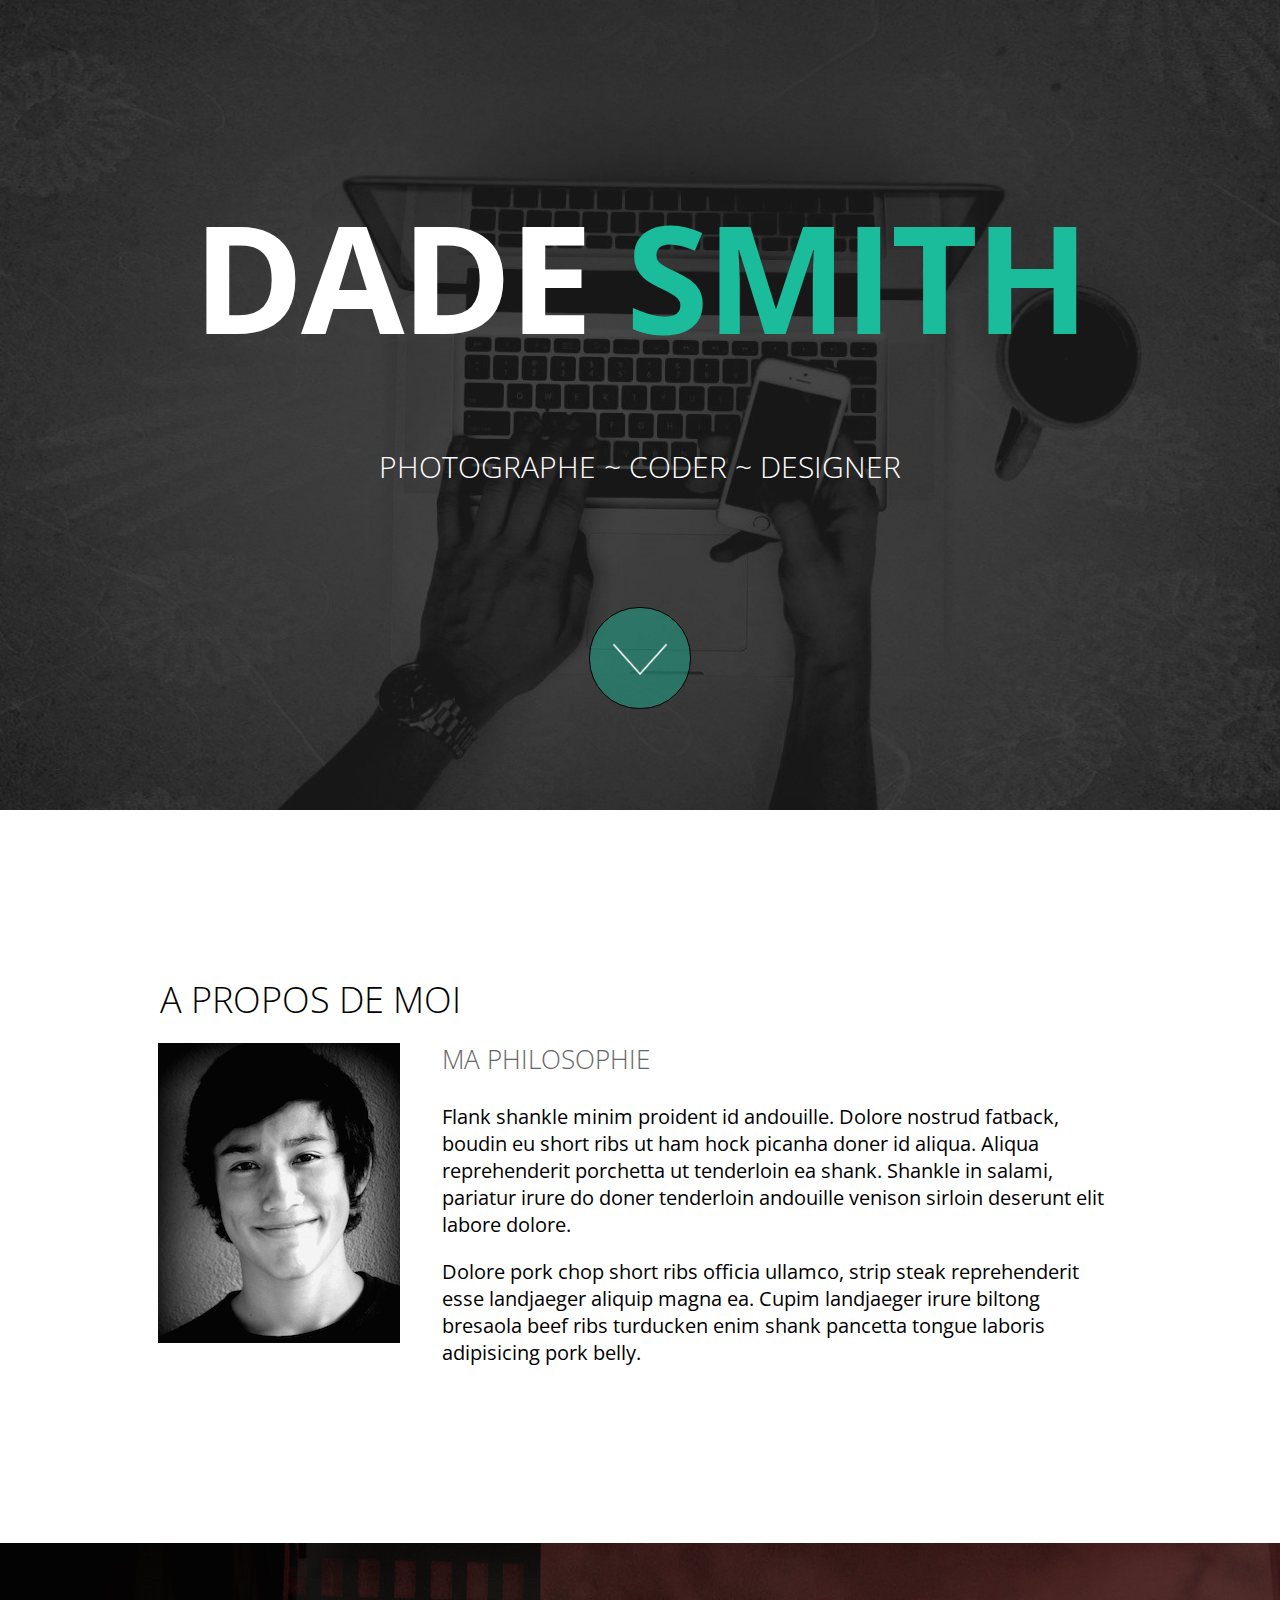
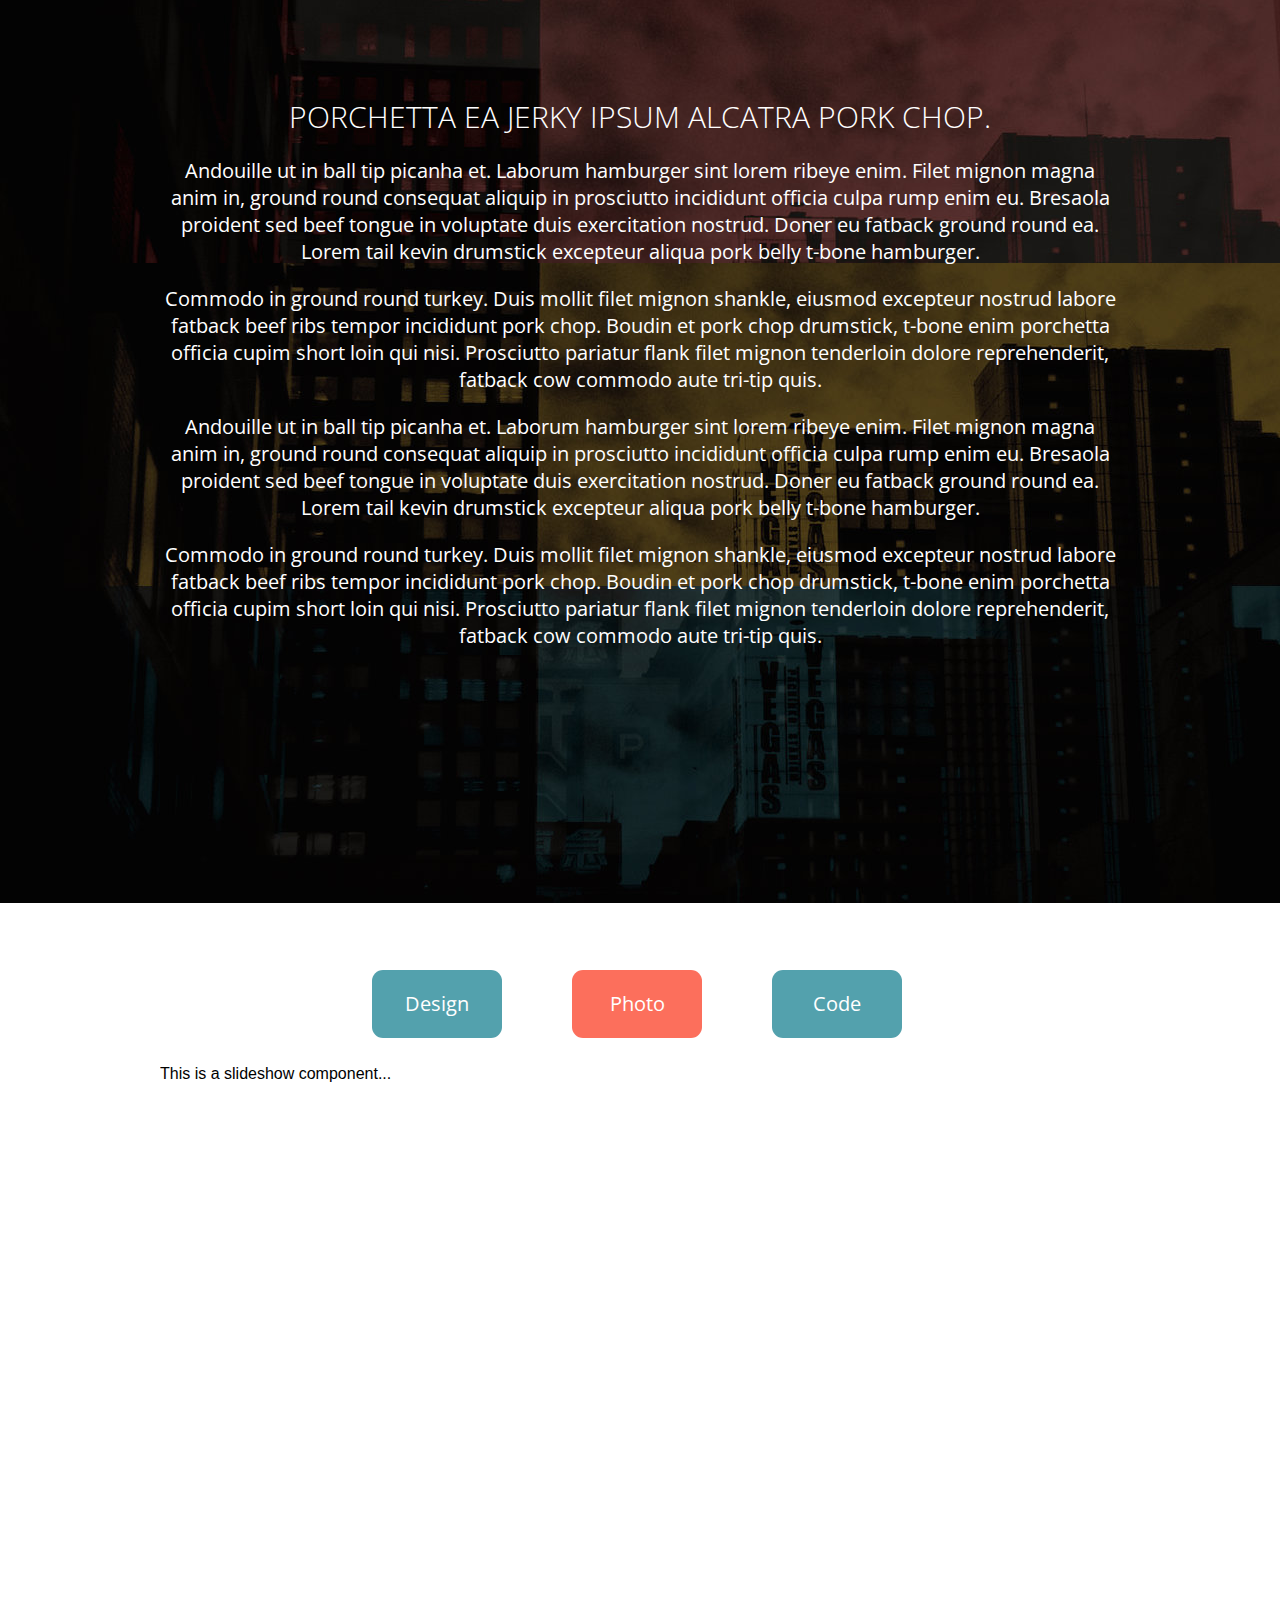
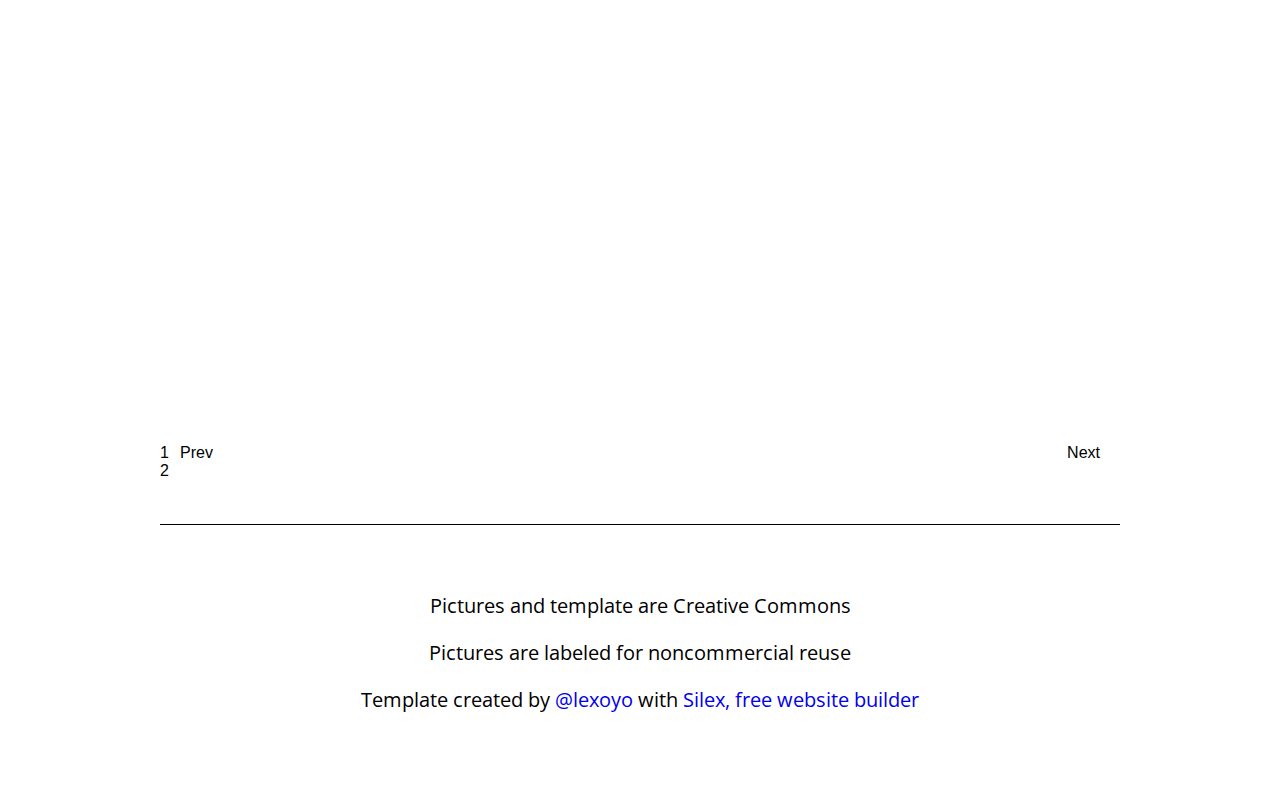
<file: photo.html>
<!doctype html><html lang=""><head>
    <meta charset="UTF-8">
    <!-- generator meta tag -->
    <!-- leave this for stats and Silex version check -->
    <meta name="generator" content="Silex v2.2.14">
    <!-- End of generator meta tag -->
    <link href="css/normalize.css" rel="stylesheet">
    <link href="css/front-end.css" rel="stylesheet">
    <script src="js/jquery.js"></script>
    
    
    <script src="js/front-end.js"></script>

    
    <script class="silex-script"></script>
    





















    



    
    <title> - Photo</title>





















































    <meta name="viewport" content="width=device-width, initial-scale=1, maximum-scale=2.2" data-silex-viewport="">












    
    
    
    
<link href="https://fonts.googleapis.com/css?family=Open+Sans:700,300" rel="stylesheet" class="silex-custom-font"><script src="js/unslider-min.js"></script><script src="js/unslider-min.js"></script><link rel="stylesheet" href="css/unslider.css"><link rel="stylesheet" href="css/unslider.css"><script src="js/script.js"></script><link href="css/styles.css" rel="stylesheet"><style>body { opacity: 0; transition: .25s opacity ease; }</style></head>

<body class="body-initial enable-mobile all-style prevent-resizable prevent-selectable editable-style silex-runtime silex-published" data-current-page="page-photo">
    <section class="container-element editable-style silex-id-1489143154958-1 section-element prevent-resizable">
        <div class="editable-style silex-element-content silex-id-1489143154957-0 container-element hero website-width">
            
            
        <div class="editable-style silex-id-1440793860642-0 text-element top-text text-style-1">
                <div class="silex-element-content normal">
                    <h1>DADE&nbsp;<b>SMITH</b> </h1>
                    
                        <h2>Photographe ~ Coder ~ Designer </h2>
                    
                </div>
            </div><a class="editable-style silex-id-1440798151836-0 container-element go-down" href="#after-hero">

                <div class="editable-style silex-id-1484954814876-0 image-element"><img src="assets/scroll_arrow.png" class="" alt="scroll arrow down"></div>
            </a></div>
    </section>
    <section class="container-element editable-style silex-id-1489143327627-3 section-element prevent-resizable">
        
    <div class="editable-style silex-element-content silex-id-1489143327626-2 container-element website-width" id="after-hero">

            
            
            
        <div class="editable-style silex-id-1440798996856-3 text-element">
                <div class="silex-element-content normal">
                    <h3>A propos de moi</h3>
                </div>
            </div><div class="editable-style silex-id-1440798669277-2 image-element"><img class="" src="assets/me.jpg" alt="Portrait of me">
            </div><div class="editable-style silex-id-1440799193140-4 text-element content-black">
                <div class="silex-element-content normal">
                    <h3>Ma philosophie<br></h3>
                    <p>Flank shankle minim proident id andouille. Dolore nostrud fatback, boudin eu short ribs ut ham hock picanha doner id aliqua. Aliqua reprehenderit porchetta ut tenderloin ea shank. Shankle in salami, pariatur irure do doner tenderloin
                        andouille venison sirloin deserunt elit labore dolore.
                        <br>
                    </p>
                    <p> Dolore pork chop short ribs officia ullamco, strip steak reprehenderit esse landjaeger aliquip magna ea. Cupim landjaeger irure biltong bresaola beef ribs turducken enim shank pancetta tongue laboris adipisicing pork belly.</p>
                </div>
            </div></div></section>
    <section class="container-element editable-style silex-id-1489143411591-5 section-element prevent-resizable">
        <div class="editable-style silex-element-content website-width silex-id-1489143411591-4 container-element">
            <div class="editable-style silex-id-1440800016088-6 text-element middle-text content-white">
                <div class="silex-element-content normal">
                    <h2>Porchetta ea jerky ipsum alcatra pork chop. <br></h2>
                    <p>Andouille ut in ball tip picanha et. Laborum hamburger sint lorem ribeye enim. Filet mignon magna anim in, ground round consequat aliquip in prosciutto incididunt officia culpa rump enim eu. Bresaola proident sed beef tongue in voluptate
                        duis exercitation nostrud. Doner eu fatback ground round ea. Lorem tail kevin drumstick excepteur aliqua pork belly t-bone hamburger.</p>
                    <p></p>
                    <p>Commodo in ground round turkey. Duis mollit filet mignon shankle, eiusmod excepteur nostrud labore fatback beef ribs tempor incididunt pork chop. Boudin et pork chop drumstick, t-bone enim porchetta officia cupim short loin qui nisi.
                        Prosciutto pariatur flank filet mignon tenderloin dolore reprehenderit, fatback cow commodo aute tri-tip quis.</p>
                    <p>Andouille ut in ball tip picanha et. Laborum hamburger sint lorem ribeye enim. Filet mignon magna anim in, ground round consequat aliquip in prosciutto incididunt officia culpa rump enim eu. Bresaola proident sed beef tongue in voluptate
                        duis exercitation nostrud. Doner eu fatback ground round ea. Lorem tail kevin drumstick excepteur aliqua pork belly t-bone hamburger.
                    </p>
                    <p>Commodo in ground round turkey. Duis mollit filet mignon shankle, eiusmod excepteur nostrud labore fatback beef ribs tempor incididunt pork chop. Boudin et pork chop drumstick, t-bone enim porchetta officia cupim short loin qui nisi.
                        Prosciutto pariatur flank filet mignon tenderloin dolore reprehenderit, fatback cow commodo aute tri-tip quis.</p>
                    <p></p>
                </div>
            </div>
        </div>
    </section>




































    























































    <div class="container-element editable-style silex-id-1489143528708-7 section-element prevent-resizable">
        
    <div class="editable-style silex-element-content silex-id-1489143528708-6 container-element website-width" id="menu">
            
            
            
            

            
            
        <a class="editable-style silex-id-1440800306868-7 text-element button content-white" style="top: 67px; left: 212px; width: 130px; min-height: 68px;" href="./#menu">
                <div class="silex-element-content normal"><p>Design
                </p></div>
            </a><a class="editable-style text-element button silex-id-1440800468283-8 content-white page-link-active" style="top: 67px; left: 412px; width: 130px; min-height: 68px;" href="photo.html#menu">
                <div class="silex-element-content normal"><p>Photo
                </p></div>
            </a><a class="editable-style text-element button silex-id-1440800509589-9 content-white" style="top: 67px; left: 612px; width: 130px; min-height: 68px;" href="code.html#menu">
                <div class="silex-element-content normal"><p>Code
                </p></div>
            </a><div class="editable-style silex-id-1492792986749-1 html-element silex-component silex-component-slideshow silex-use-height-not-minheight page-photo paged-element paged-element-visible">
                <div class="silex-element-content"><div id="parent_1736720334824_980">
<!-- preview -->

<div id="id_1736720334824_980">
  <!-- runtime -->
  <!-- the whole slideshow -->
  <ul class="prodotype-runtime">
  
    <li><figure class="slide-0">
      
      <div class="slide-image">
        
          <figcaption>This is a slideshow component...</figcaption>
        
      </div>
      
    </figure></li>
  
    <li><figure class="slide-1">
      
      <div class="slide-image">
        
          <figcaption>...with 2 slides!</figcaption>
        
      </div>
      
    </figure></li>
  
  </ul>
</div>
</div>

<script>
  (function() {
    // do not start in the editor (it would mess with the markup)
    if(!$('body').hasClass('silex-runtime')) return;

    var $slider = $('#id_1736720334824_980')
    var slider = $slider.unslider({
      'autoplay': false,
      'speed': 750,
      'delay': 3000,
      'index': 0,
      'nav': true,
      'animation': 'horizontal',
      'arrows': true
    });
    //  Listen to slide changes
    
    // apply element height to the images
    var silexElement = $slider.closest('.editable-style');
    var elementMinHeight = silexElement.css('height');
    var elementWidth = silexElement.css('width');
    $('#id_1736720334824_980 li .slide-image').css({
      'height': elementMinHeight
    });
    

    setTimeout(function(){
      // use onswipe.js
      // Fix #1127
      if(window.onSwipe) {
        window.onSwipe('left', function(){ $slider.data('unslider').next()})
        window.onSwipe('right', function(){ $slider.data('unslider').prev()})
      } else {
        console.warn('onswipe.js script is not found, swipe gestures might no work')
      }
    }, 0)
  })();
</script>
</div>
            </div></div></div>
    <footer class="container-element editable-style silex-id-1489143627408-9 section-element prevent-resizable">
        <div class="editable-style silex-element-content website-width silex-id-1489143627407-8 container-element">
            <div class="editable-style silex-id-1440801730160-14 text-element footer">
                <div class="silex-element-content normal"><p><br></p><p>Pictures and template are Creative Commons
                        </p><p>Pictures are labeled for noncommercial reuse
                        </p><p>Template created by <a href="//lexoyo.me/">@lexoyo</a> with <a href="//www.silex.me/">Silex, free website builder</a></p>
                    
                </div>
            </div>
        </div>
    </footer>












</body></html>
</file>
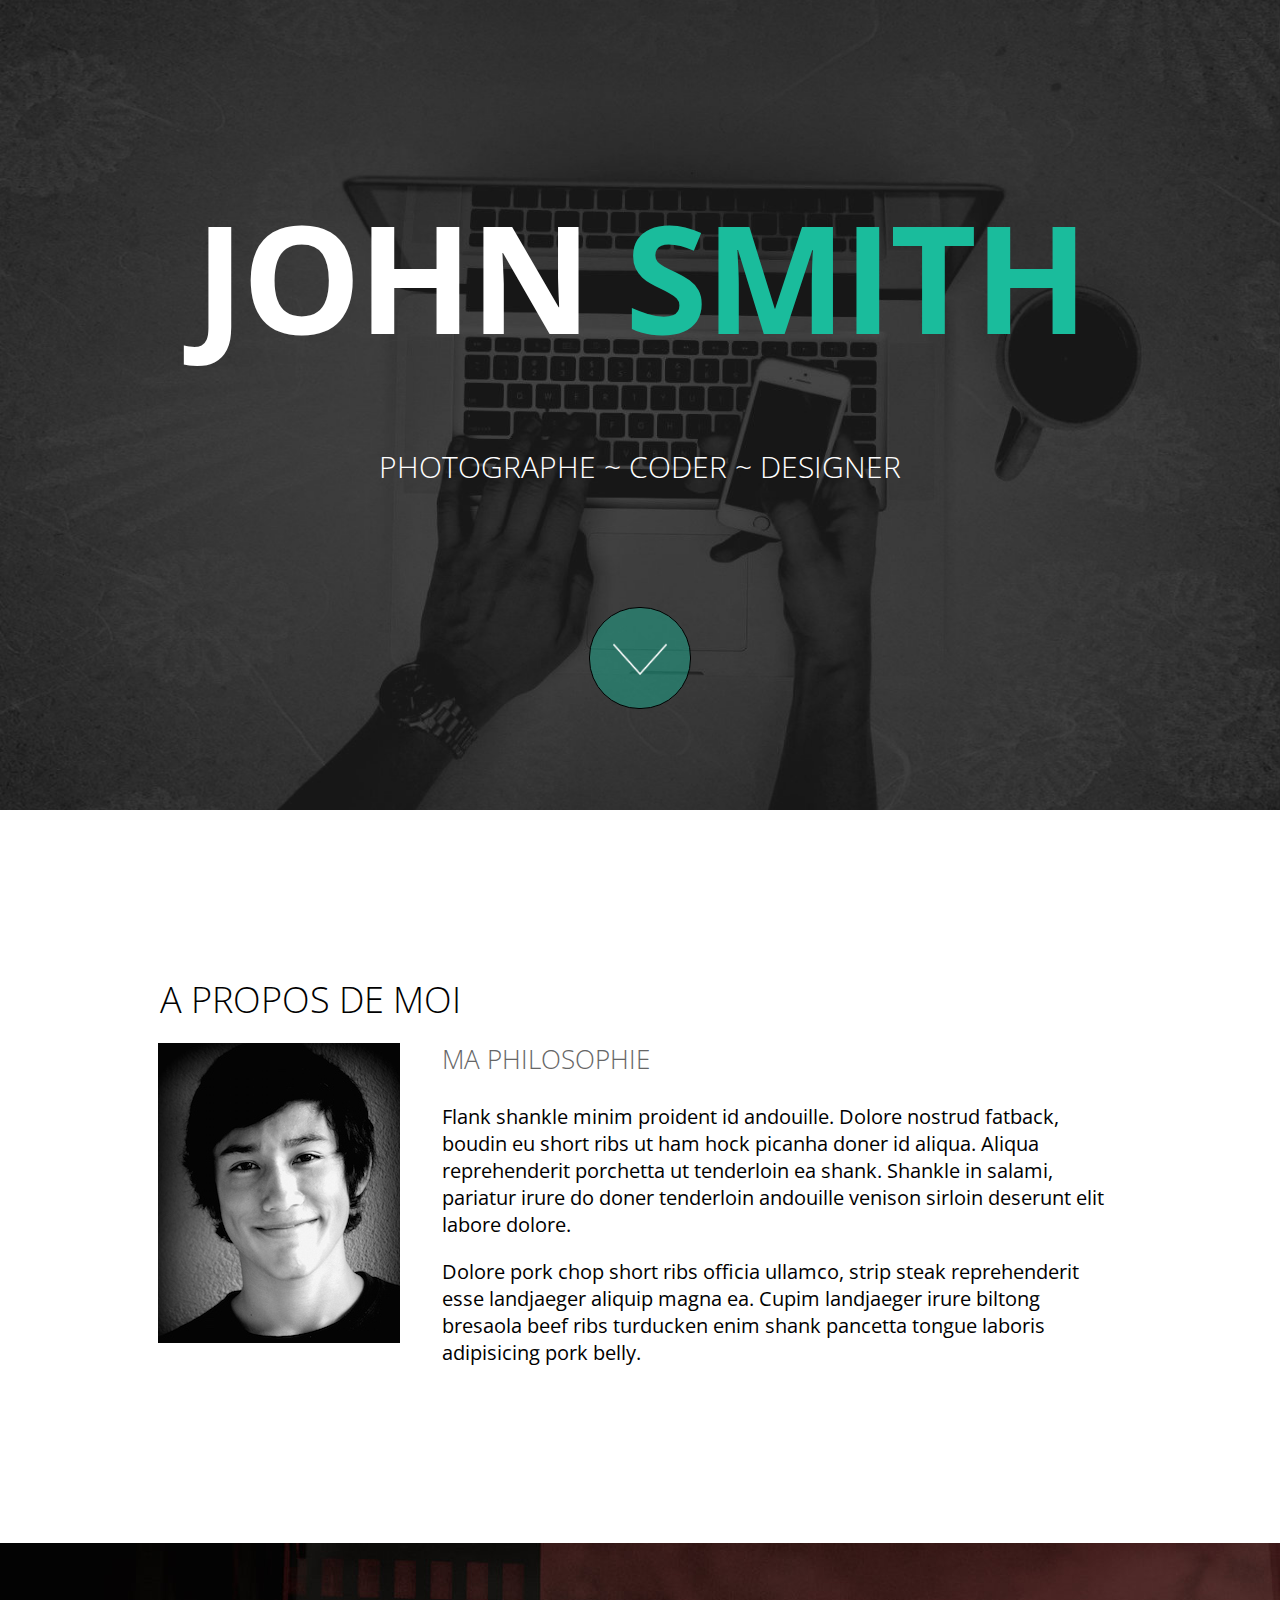
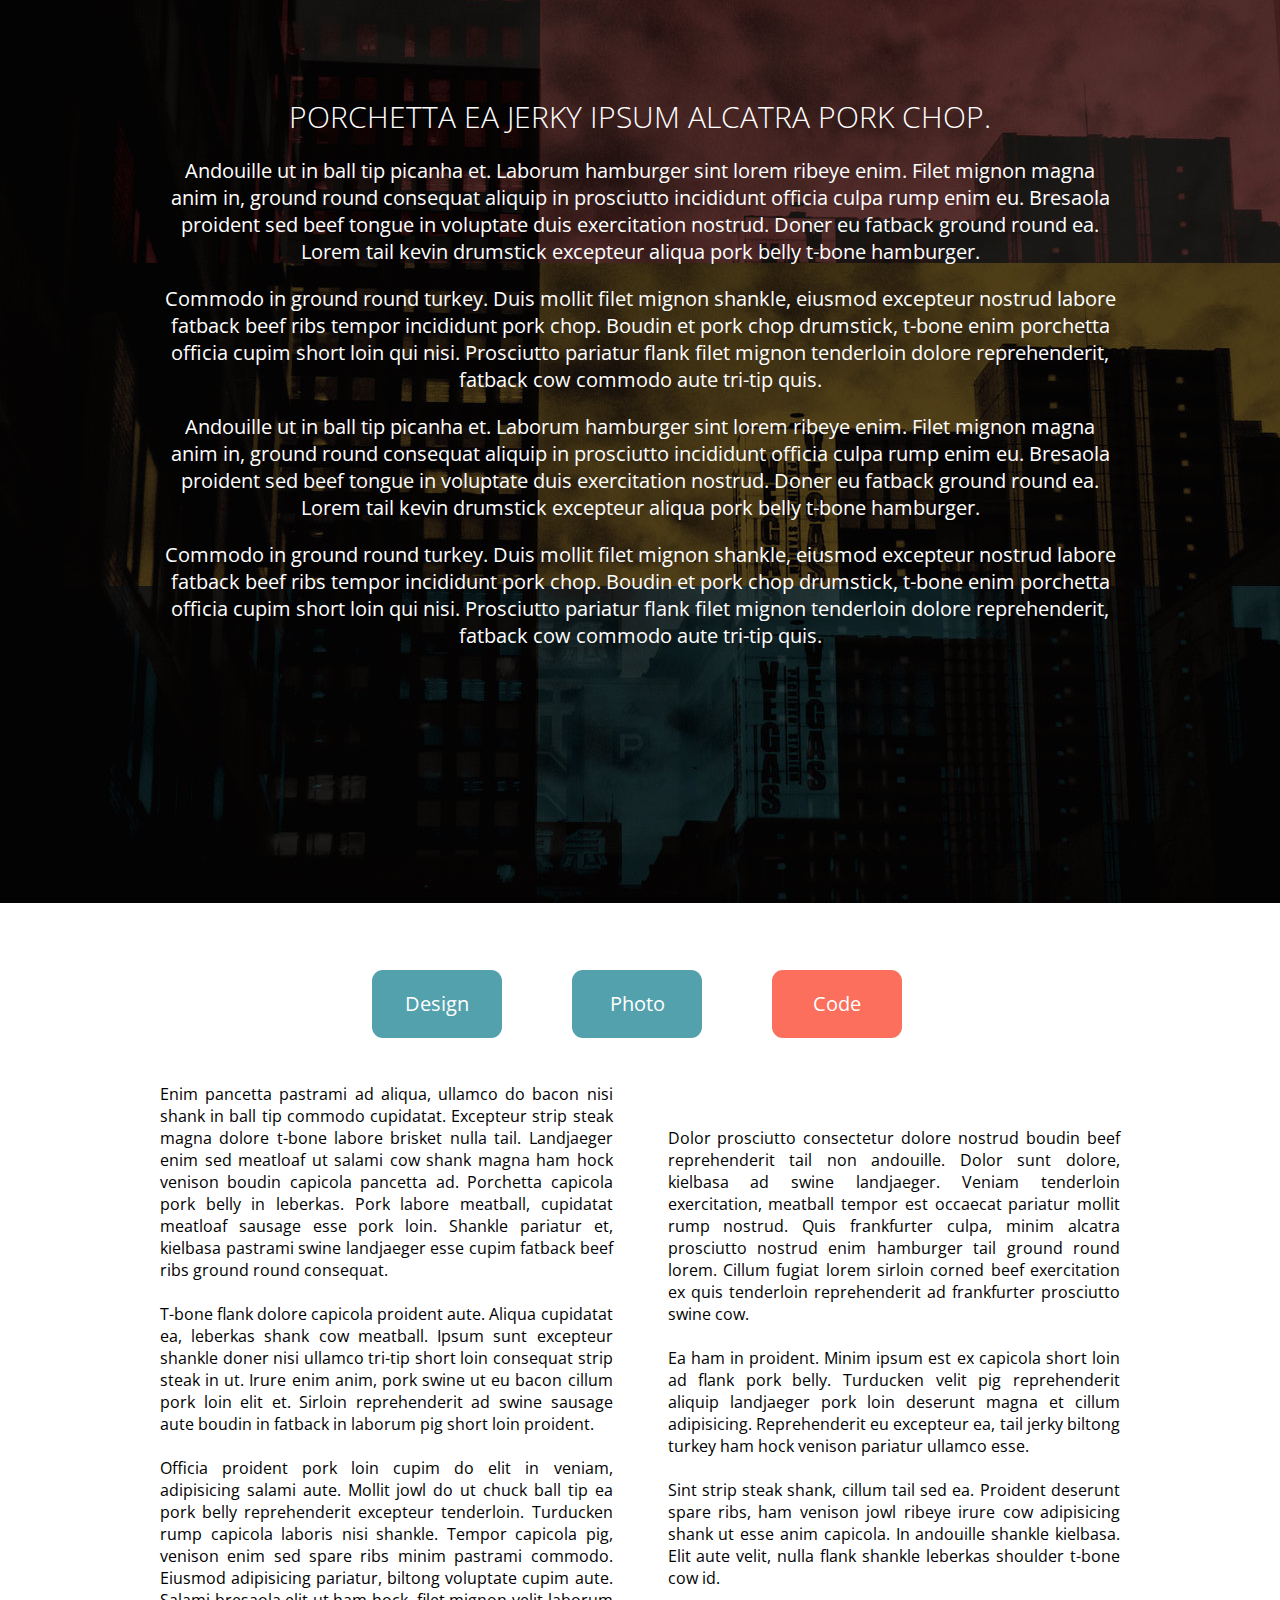
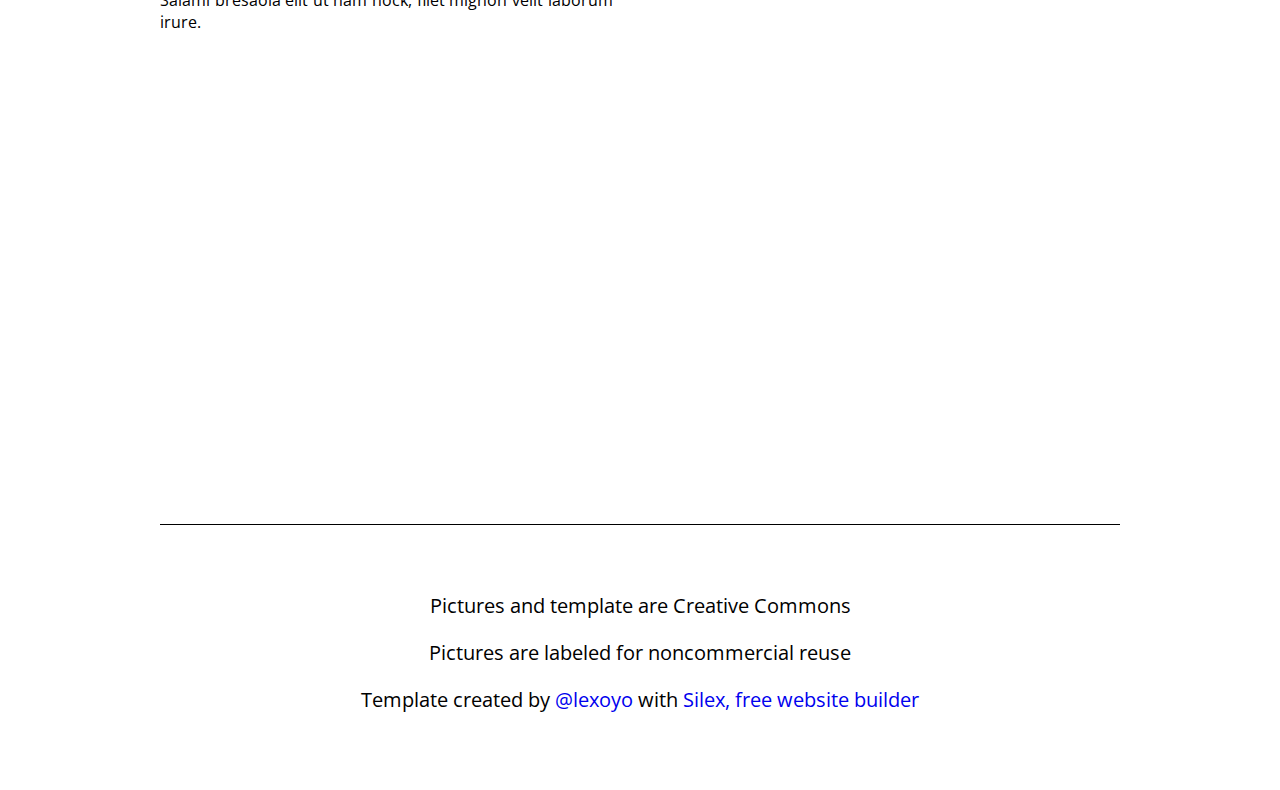
<file: perso2/code.html>
<!doctype html><html lang=""><head>
    <meta charset="UTF-8">
    <!-- generator meta tag -->
    <!-- leave this for stats and Silex version check -->
    <meta name="generator" content="Silex v2.2.14">
    <!-- End of generator meta tag -->
    <link href="css/normalize.css" rel="stylesheet">
    <link href="css/front-end.css" rel="stylesheet">
    <script src="js/jquery.js"></script>
    
    
    <script src="js/front-end.js"></script>

    
    <script class="silex-script"></script>
    





















    



    
    <title> - Code</title>





















































    <meta name="viewport" content="width=device-width, initial-scale=1, maximum-scale=2.2" data-silex-viewport="">












    
    
    
    
<link href="https://fonts.googleapis.com/css?family=Open+Sans:700,300" rel="stylesheet" class="silex-custom-font"><script src="js/unslider-min.js"></script><script src="js/unslider-min.js"></script><link rel="stylesheet" href="css/unslider.css"><link rel="stylesheet" href="css/unslider.css"><script src="js/script.js"></script><link href="css/styles.css" rel="stylesheet"><style>body { opacity: 0; transition: .25s opacity ease; }</style></head>

<body class="body-initial enable-mobile all-style prevent-resizable prevent-selectable editable-style silex-runtime silex-published" data-current-page="page-code">
    <section class="container-element editable-style silex-id-1489143154958-1 section-element prevent-resizable">
        <div class="editable-style silex-element-content silex-id-1489143154957-0 container-element hero website-width">
            
            
        <div class="editable-style silex-id-1440793860642-0 text-element top-text text-style-1">
                <div class="silex-element-content normal">
                    <h1>JOHN <b>SMITH</b> </h1>
                    
                        <h2>Photographe ~ Coder ~ Designer </h2>
                    
                </div>
            </div><a class="editable-style silex-id-1440798151836-0 container-element go-down" href="#after-hero">

                <div class="editable-style silex-id-1484954814876-0 image-element"><img src="assets/scroll_arrow.png" class="" alt="scroll arrow down"></div>
            </a></div>
    </section>
    <section class="container-element editable-style silex-id-1489143327627-3 section-element prevent-resizable">
        
    <div class="editable-style silex-element-content silex-id-1489143327626-2 container-element website-width" id="after-hero">

            
            
            
        <div class="editable-style silex-id-1440798996856-3 text-element">
                <div class="silex-element-content normal">
                    <h3>A propos de moi</h3>
                </div>
            </div><div class="editable-style silex-id-1440798669277-2 image-element"><img class="" src="assets/me.jpg" alt="Portrait of me">
            </div><div class="editable-style silex-id-1440799193140-4 text-element content-black">
                <div class="silex-element-content normal">
                    <h3>Ma philosophie<br></h3>
                    <p>Flank shankle minim proident id andouille. Dolore nostrud fatback, boudin eu short ribs ut ham hock picanha doner id aliqua. Aliqua reprehenderit porchetta ut tenderloin ea shank. Shankle in salami, pariatur irure do doner tenderloin
                        andouille venison sirloin deserunt elit labore dolore.
                        <br>
                    </p>
                    <p> Dolore pork chop short ribs officia ullamco, strip steak reprehenderit esse landjaeger aliquip magna ea. Cupim landjaeger irure biltong bresaola beef ribs turducken enim shank pancetta tongue laboris adipisicing pork belly.</p>
                </div>
            </div></div></section>
    <section class="container-element editable-style silex-id-1489143411591-5 section-element prevent-resizable">
        <div class="editable-style silex-element-content website-width silex-id-1489143411591-4 container-element">
            <div class="editable-style silex-id-1440800016088-6 text-element middle-text content-white">
                <div class="silex-element-content normal">
                    <h2>Porchetta ea jerky ipsum alcatra pork chop. <br></h2>
                    <p>Andouille ut in ball tip picanha et. Laborum hamburger sint lorem ribeye enim. Filet mignon magna anim in, ground round consequat aliquip in prosciutto incididunt officia culpa rump enim eu. Bresaola proident sed beef tongue in voluptate
                        duis exercitation nostrud. Doner eu fatback ground round ea. Lorem tail kevin drumstick excepteur aliqua pork belly t-bone hamburger.</p>
                    <p></p>
                    <p>Commodo in ground round turkey. Duis mollit filet mignon shankle, eiusmod excepteur nostrud labore fatback beef ribs tempor incididunt pork chop. Boudin et pork chop drumstick, t-bone enim porchetta officia cupim short loin qui nisi.
                        Prosciutto pariatur flank filet mignon tenderloin dolore reprehenderit, fatback cow commodo aute tri-tip quis.</p>
                    <p>Andouille ut in ball tip picanha et. Laborum hamburger sint lorem ribeye enim. Filet mignon magna anim in, ground round consequat aliquip in prosciutto incididunt officia culpa rump enim eu. Bresaola proident sed beef tongue in voluptate
                        duis exercitation nostrud. Doner eu fatback ground round ea. Lorem tail kevin drumstick excepteur aliqua pork belly t-bone hamburger.
                    </p>
                    <p>Commodo in ground round turkey. Duis mollit filet mignon shankle, eiusmod excepteur nostrud labore fatback beef ribs tempor incididunt pork chop. Boudin et pork chop drumstick, t-bone enim porchetta officia cupim short loin qui nisi.
                        Prosciutto pariatur flank filet mignon tenderloin dolore reprehenderit, fatback cow commodo aute tri-tip quis.</p>
                    <p></p>
                </div>
            </div>
        </div>
    </section>




































    























































    <div class="container-element editable-style silex-id-1489143528708-7 section-element prevent-resizable">
        
    <div class="editable-style silex-element-content silex-id-1489143528708-6 container-element website-width" id="menu">
            
            
            
            

            
            
        <a class="editable-style silex-id-1440800306868-7 text-element button content-white" style="top: 67px; left: 212px; width: 130px; min-height: 68px;" href="index.html#menu">
                <div class="silex-element-content normal"><p>Design
                </p></div>
            </a><a class="editable-style text-element button silex-id-1440800468283-8 content-white" style="top: 67px; left: 412px; width: 130px; min-height: 68px;" href="photo.html#menu">
                <div class="silex-element-content normal"><p>Photo
                </p></div>
            </a><a class="editable-style text-element button silex-id-1440800509589-9 content-white page-link-active" style="top: 67px; left: 612px; width: 130px; min-height: 68px;" href="code.html#menu">
                <div class="silex-element-content normal"><p>Code
                </p></div>
            </a><div class="editable-style text-element col silex-id-1440801309675-13 content-columns page-code paged-element paged-element-visible">
                <div class="silex-element-content normal">Enim pancetta pastrami ad aliqua, ullamco do bacon nisi shank in ball tip commodo cupidatat. Excepteur strip steak magna dolore t-bone labore brisket nulla tail. Landjaeger enim sed meatloaf ut salami cow shank magna ham hock venison boudin
                    capicola pancetta ad. Porchetta capicola pork belly in leberkas. Pork labore meatball, cupidatat meatloaf sausage esse pork loin. Shankle pariatur et, kielbasa pastrami swine landjaeger esse cupim fatback beef ribs ground round consequat.
                    <br>
                    <br>T-bone flank dolore capicola proident aute. Aliqua cupidatat ea, leberkas shank cow meatball. Ipsum sunt excepteur shankle doner nisi ullamco tri-tip short loin consequat strip steak in ut. Irure enim anim, pork swine ut eu bacon
                    cillum pork loin elit et. Sirloin reprehenderit ad swine sausage aute boudin in fatback in laborum pig short loin proident.
                    <br>
                    <br>Officia proident pork loin cupim do elit in veniam, adipisicing salami aute. Mollit jowl do ut chuck ball tip ea pork belly reprehenderit excepteur tenderloin. Turducken rump capicola laboris nisi shankle. Tempor capicola pig,
                    venison enim sed spare ribs minim pastrami commodo. Eiusmod adipisicing pariatur, biltong voluptate cupim aute. Salami bresaola elit ut ham hock, filet mignon velit laborum irure.
                    <br>
                    <br>
                    <br>
                    <br>Dolor prosciutto consectetur dolore nostrud boudin beef reprehenderit tail non andouille. Dolor sunt dolore, kielbasa ad swine landjaeger. Veniam tenderloin exercitation, meatball tempor est occaecat pariatur mollit rump nostrud.
                    Quis frankfurter culpa, minim alcatra prosciutto nostrud enim hamburger tail ground round lorem. Cillum fugiat lorem sirloin corned beef exercitation ex quis tenderloin reprehenderit ad frankfurter prosciutto swine cow.
                    <br>
                    <br>Ea ham in proident. Minim ipsum est ex capicola short loin ad flank pork belly. Turducken velit pig reprehenderit aliquip landjaeger pork loin deserunt magna et cillum adipisicing. Reprehenderit eu excepteur ea, tail jerky biltong
                    turkey ham hock venison pariatur ullamco esse.
                    <br>
                    <br>Sint strip steak shank, cillum tail sed ea. Proident deserunt spare ribs, ham venison jowl ribeye irure cow adipisicing shank ut esse anim capicola. In andouille shankle kielbasa. Elit aute velit, nulla flank shankle leberkas shoulder
                    t-bone cow id.
                    <br>
                    <br>
                    <br>
                </div>
            </div></div></div>
    <footer class="container-element editable-style silex-id-1489143627408-9 section-element prevent-resizable">
        <div class="editable-style silex-element-content website-width silex-id-1489143627407-8 container-element">
            <div class="editable-style silex-id-1440801730160-14 text-element footer">
                <div class="silex-element-content normal"><p><br></p><p>Pictures and template are Creative Commons
                        </p><p>Pictures are labeled for noncommercial reuse
                        </p><p>Template created by <a href="//lexoyo.me/">@lexoyo</a> with <a href="//www.silex.me/">Silex, free website builder</a></p>
                    
                </div>
            </div>
        </div>
    </footer>












</body></html>
</file>
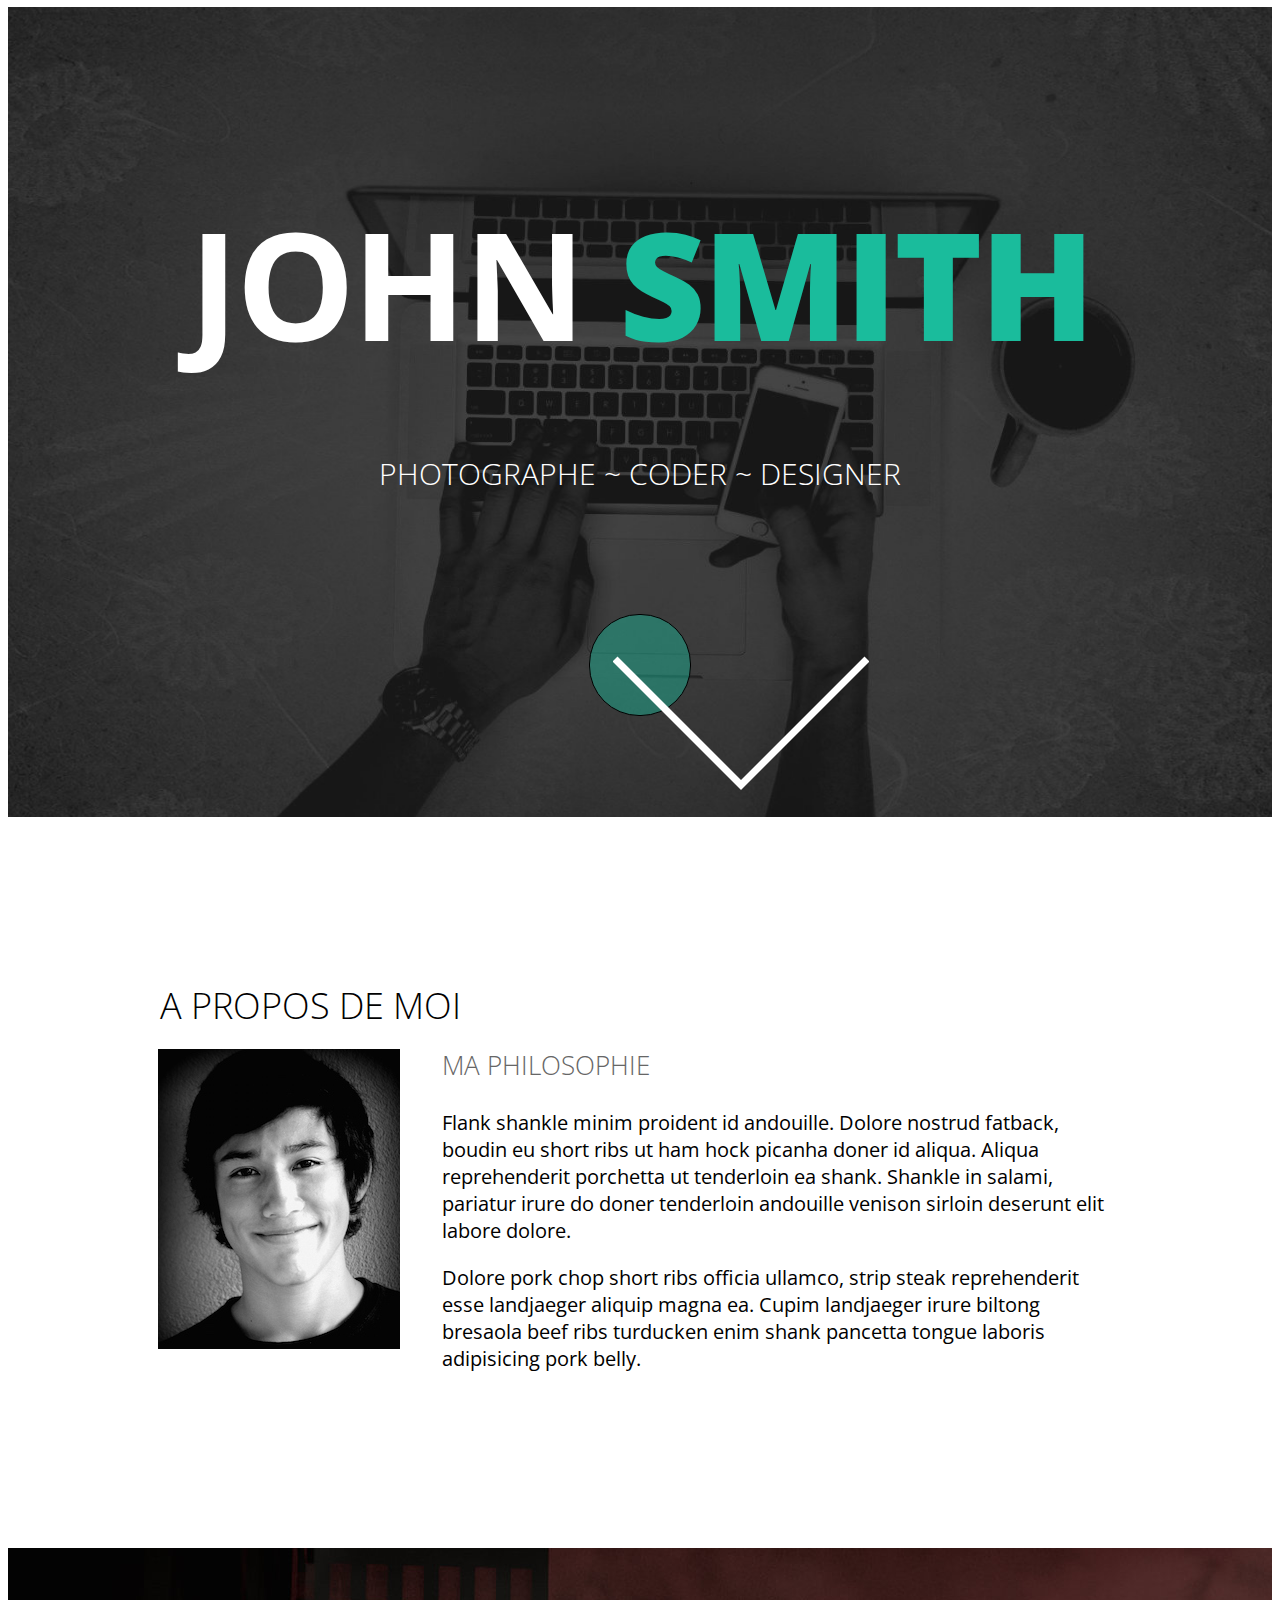
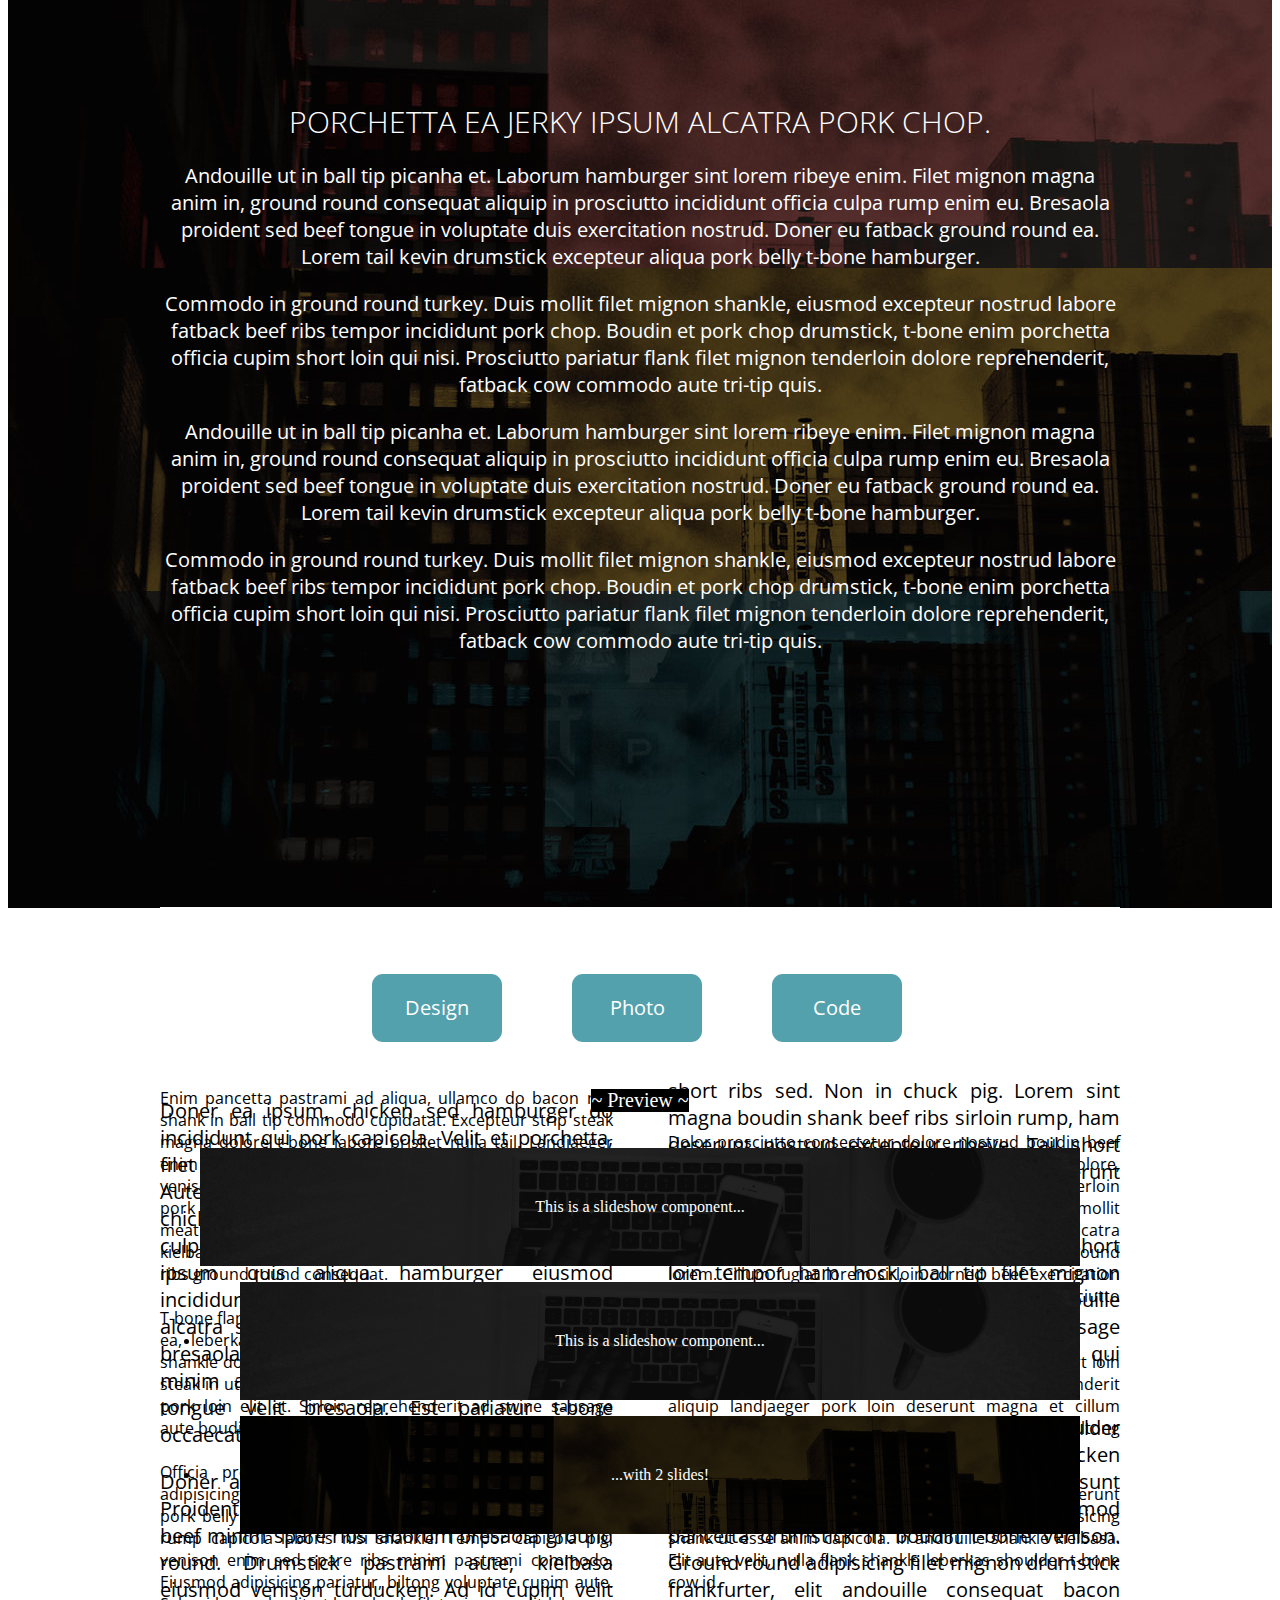
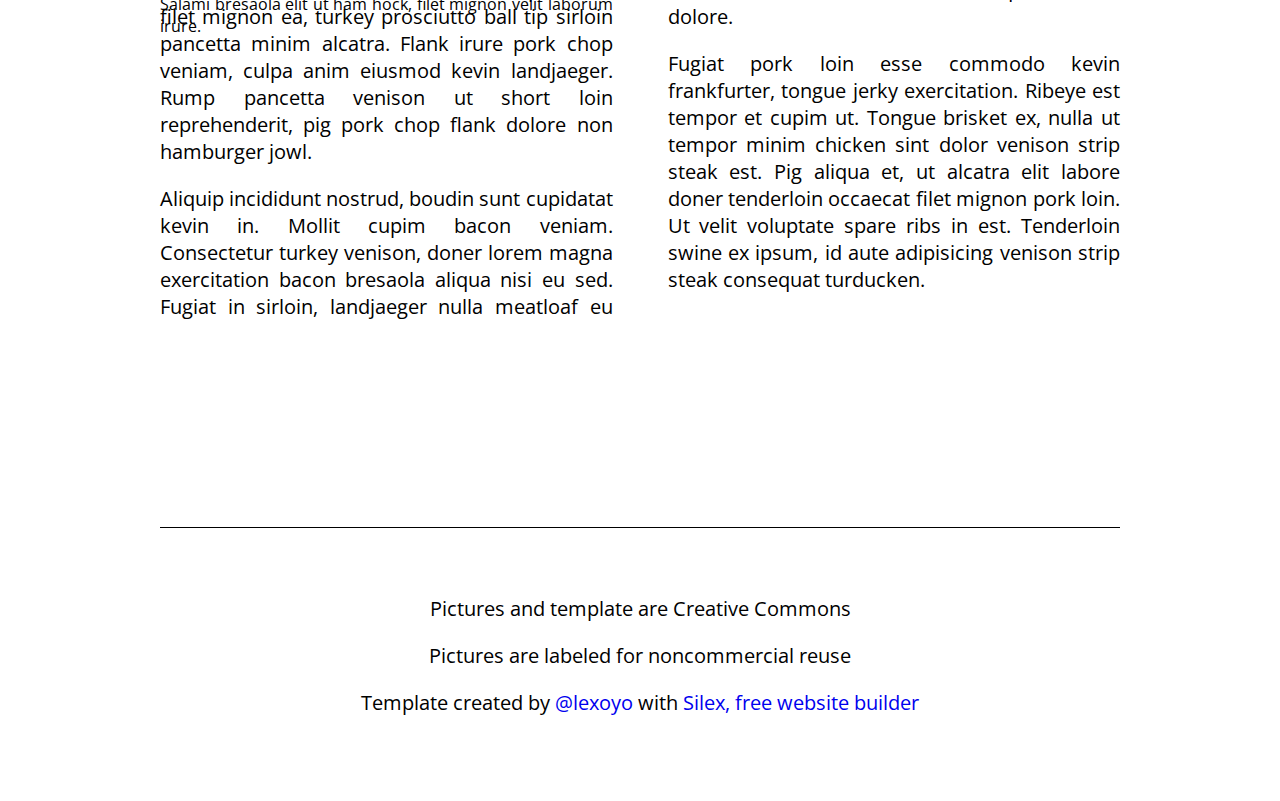
<file: perso2/editable.html>
<!DOCTYPE html><html lang=""><head><script type="text/javascript" class="silex-json-styles" data-silex-static="">
    window.silex = window.silex || {}
    window.silex.data = {"site":{"width":960},"pages":[{"id":"page-design","displayName":"Design","link":{"linkType":"LinkTypePage","href":"#!page-design"},"canDelete":true,"canProperties":true,"canMove":true,"canRename":true,"opened":false},{"id":"page-photo","displayName":"Photo","link":{"linkType":"LinkTypePage","href":"#!page-photo"},"canDelete":true,"canProperties":true,"canMove":true,"canRename":true,"opened":false},{"id":"page-code","displayName":"Code","link":{"linkType":"LinkTypePage","href":"#!page-code"},"canDelete":true,"canProperties":true,"canMove":true,"canRename":true,"opened":false}]}</script>
    <meta charset="UTF-8">
    <!-- generator meta tag -->
    <!-- leave this for stats and Silex version check -->
    <meta name="generator" content="Silex v2.2.14">
    <!-- End of generator meta tag -->
    <link data-silex-static="" href="http://localhost:6805/static/2.12/normalize.css" rel="stylesheet">
    <link data-silex-static="" href="http://localhost:6805/static/2.12/front-end.css" rel="stylesheet">
    <script data-silex-static="" type="text/javascript" src="http://localhost:6805/static/2.12/jquery.js"></script>
    <script data-silex-static="" type="text/javascript" src="http://localhost:6805/static/2.12/jquery-ui.js" data-silex-remove-publish=""></script>
    <script data-silex-static="" type="text/javascript" src="http://localhost:6805/static/2.12/pageable.js" data-silex-remove-publish=""></script>
    <script data-silex-static="" type="text/javascript" src="http://localhost:6805/static/2.12/front-end.js"></script>

    <style class="silex-style">body, html {scroll-behavior: smooth;}.hero {min-height: 90vh;}.heading1 {text-shadow: 2px -2px 5px rgba(0, 0, 0, 0.75);}.button.page-link-active {background-color: #FC6F5C;}</style>
    <script type="text/javascript" class="silex-script"></script>
    <style class="silex-inline-styles">.body-initial {background-color: rgb(255, 255, 255); position: static;}.silex-id-1489143154958-1 {background-image: url(assets/top-pic.jpg); background-position: center center; background-size: cover; background-repeat: no-repeat; background-color: rgba(51,51,51,1); position: static; margin-top: -1px;}.silex-id-1489143154957-0 {background-color: transparent; position: relative; margin-left: auto; margin-right: auto; display: flex; flex-direction: column; align-items: center; justify-content: space-evenly;}.silex-id-1440793860642-0 {width: 960px; top: 151px; left: 0px; background-color: transparent; border-top-left-radius: 5px; border-top-right-radius: 5px; border-bottom-right-radius: 5px; border-bottom-left-radius: 5px; border-top-width: 0px; border-right-width: 0px; border-bottom-width: 0px; border-left-width: 0px; border-top-style: solid; border-right-style: solid; border-bottom-style: solid; border-left-style: solid; min-height: 394px; position: static;}.silex-id-1440798151836-0 {width: 100px; top: 633px; left: 443px; background-color: rgba(26, 188, 156, 0.447059); border-top-left-radius: 50px; border-top-right-radius: 50px; border-bottom-right-radius: 50px; border-bottom-left-radius: 50px; border-top-width: 1px; border-right-width: 1px; border-bottom-width: 1px; border-left-width: 1px; border-top-style: solid; border-right-style: solid; border-bottom-style: solid; border-left-style: solid; border-top-color: rgb(0, 0, 0); border-right-color: rgb(0, 0, 0); border-bottom-color: rgb(0, 0, 0); border-left-color: rgb(0, 0, 0); min-height: 100px; position: static; display: flex; align-items: center; justify-content: center;}.silex-id-1484954814876-0 {width: 54px; top: 37px; left: 23px; height: 33px; position: static;}.silex-id-1489143327627-3 {background-color: transparent; position: static; margin-top: -1px;}.silex-id-1489143327626-2 {background-color: transparent; min-height: 733px; position: relative; margin-left: auto; margin-right: auto;}.silex-id-1440798996856-3 {width: 489px; top: 129px; left: 0px; min-height: 94px; position: absolute;}.silex-id-1440798669277-2 {width: 242px; top: 233px; left: -2px; height: 300px; position: absolute;}.silex-id-1440799193140-4 {width: 678px; top: 205px; left: 282px; min-height: 347px; position: absolute;}.silex-id-1489143411591-5 {background-color: rgba(51,51,51,1); background-image: url(assets/pic2.jpg); position: static; margin-top: -1px;}.silex-id-1489143411591-4 {background-color: transparent; min-height: 960px; position: relative; margin-left: auto; margin-right: auto;}.silex-id-1440800016088-6 {width: 960px; top: 134px; left: 0px; min-height: 621px; position: absolute;}.silex-id-1489143528708-7 {position: static; margin-top: -1px;}.silex-id-1489143528708-6 {background-color: rgb(255, 255, 255); min-height: 1163px; position: relative; margin-left: auto; margin-right: auto;}.silex-id-1440800306868-7 {width: 130px; top: 67px; left: 212px; background-color: rgb(83, 161, 173); border-top-left-radius: 11px; border-top-right-radius: 11px; border-bottom-right-radius: 11px; border-bottom-left-radius: 11px; min-height: 40px; position: absolute;}.silex-id-1440800468283-8 {width: 130px; top: 67px; left: 412px; background-color: rgb(83, 161, 173); border-top-left-radius: 11px; border-top-right-radius: 11px; border-bottom-right-radius: 11px; border-bottom-left-radius: 11px; min-height: 40px; position: absolute;}.silex-id-1440800509589-9 {width: 130px; top: 67px; left: 612px; background-color: rgb(83, 161, 173); border-top-left-radius: 11px; border-top-right-radius: 11px; border-bottom-right-radius: 11px; border-bottom-left-radius: 11px; min-height: 40px; position: absolute;}.silex-id-1440800819834-10 {width: 960px; top: 170px; left: 0px; min-height: 960px; position: absolute;}.silex-id-1440801309675-13 {width: 960px; top: 180px; left: 0px; min-height: 960px; position: absolute;}.silex-id-1492792986749-1 {height: 979px; width: 960px; background-color: transparent; top: 162px; left: 0px; position: absolute;}.silex-id-1489143627408-9 {position: static; margin-top: -1px;}.silex-id-1489143627407-8 {background-color: rgb(255, 255, 255); min-height: 324px; position: relative; margin-left: auto; margin-right: auto;}.silex-id-1440801730160-14 {width: 960px; top: 58px; left: 0px; border-top-width: 1px; border-right-width: 0px; border-bottom-width: 0px; border-left-width: 0px; border-top-style: solid; border-right-style: solid; border-bottom-style: solid; border-left-style: solid; min-height: 218.25px; position: absolute;}@media only screen and (max-width: 480px) {.silex-id-1489143154957-0 {top: 0px; left: 12px; width: 445px;}.silex-id-1440793860642-0 {top: 75px; left: 11px; width: 423px; min-height: 558px;}.silex-id-1440798151836-0 {width: 70px; min-height: 70px;}.silex-id-1489143327627-3 {top: 1020px; left: 0px;}.silex-id-1489143327626-2 {min-height: 1014px;}.silex-id-1489143528708-7 {top: 6167px; left: 0px;}.silex-id-1489143528708-6 {min-height: 472px;}.silex-id-1440801309675-13 {top: 195px; left: 11px; width: 423px; min-height: 2525px;}}</style>





















    



    
    <title></title>





















































    <meta name="viewport" content="width=device-width, initial-scale=1, maximum-scale=2.2" data-silex-viewport="">












    
    
    
    
<link href="https://fonts.googleapis.com/css?family=Open+Sans:700,300" rel="stylesheet" class="silex-custom-font"><script src="http://localhost:6805/static/2.12/unslider/unslider-min.js" data-silex-static="" data-dependency=""></script><script src="http://localhost:6805/static/2.12/unslider/unslider-min.js" data-silex-static="" data-dependency=""></script><link rel="stylesheet" href="http://localhost:6805/static/2.12/unslider/unslider.css" data-silex-static="" data-dependency=""><link rel="stylesheet" href="http://localhost:6805/static/2.12/unslider/unslider.css" data-silex-static="" data-dependency=""><style class="silex-style-settings">.website-width {width: 960px;}@media (min-width: 481px) {.silex-editor {min-width: 1160px;}}</style><style class="silex-prodotype-style" data-style-id="all-style">h1 {font-weight: 700; font-size: 150px; color: #FFFFFF; text-align: center; line-height: 1; letter-spacing: -3px;}h2 {font-weight: 300; font-size: 30px; color: #FFFFFF; text-align: center; text-transform: uppercase; line-height: 1;}h3 {font-weight: 300; font-size: 36px; text-transform: uppercase;}.text-element > .silex-element-content {font-family: 'Open Sans', sans-serif;}p {font-size: 20px;}a {text-decoration: none;}[data-silex-href] {text-decoration: none;}@media only screen and (max-width: 480px) {h1 {font-weight: 300; margin-left: 10px; margin-right: 10px;}h2 {margin-left: 10px; margin-right: 10px;}h3 {padding-left: 10px; padding-right: 10px;}.text-element > .silex-element-content {font-size: 150%;}p {font-size: 150%; padding-left: 10px; padding-right: 10px;}b {font-weight: 300;}}</style><style class="silex-prodotype-style" data-style-id="text-style-1">.text-style-1 b {color: #1ABC9C;}</style><style class="silex-prodotype-style" data-style-id="content-black">.content-black h3 {font-size: 26px; color: #666666;}</style><style class="silex-prodotype-style" data-style-id="content-white">.content-white.text-element > .silex-element-content {color: #FFFFFF; text-align: center;}</style><style class="silex-prodotype-style" data-style-id="content-columns">.content-columns.text-element > .silex-element-content {text-align: justify; columns: 2; column-gap: 55px;}@media only screen and (max-width: 480px) {.content-columns.text-element > .silex-element-content {columns: 1;}}</style><style class="silex-prodotype-style" data-style-id="footer">.footer.text-element > .silex-element-content {text-align: center;}</style></head>

<body data-silex-id="body-initial" class="body-initial enable-mobile all-style prevent-resizable prevent-selectable editable-style silex-runtime" data-silex-type="container-element" style="">
    <section data-silex-type="container-element" class="container-element editable-style silex-id-1489143154958-1 section-element prevent-resizable" data-silex-id="silex-id-1489143154958-1">
        <div data-silex-type="container-element" class="editable-style silex-element-content silex-id-1489143154957-0 container-element hero website-width" data-silex-id="silex-id-1489143154957-0">
            
            
        <div data-silex-id="silex-id-1440793860642-0" class="editable-style silex-id-1440793860642-0 text-element top-text text-style-1" data-silex-type="text-element">
                <div class="silex-element-content normal">
                    <h1>JOHN <b>SMITH</b> </h1>
                    
                        <h2>Photographe ~ Coder ~ Designer </h2>
                    
                </div>
            </div><a data-silex-id="silex-id-1440798151836-0" class="editable-style silex-id-1440798151836-0 container-element go-down" data-silex-type="container-element" href="#after-hero">

                <div data-silex-type="image-element" class="editable-style silex-id-1484954814876-0 image-element" data-silex-id="silex-id-1484954814876-0"><img src="assets/scroll_arrow.png" class="" alt="scroll arrow down"></div>
            </a></div>
    </section>
    <section data-silex-type="container-element" class="container-element editable-style silex-id-1489143327627-3 section-element prevent-resizable" data-silex-id="silex-id-1489143327627-3" style="">
        
    <div data-silex-type="container-element" class="editable-style silex-element-content silex-id-1489143327626-2 container-element website-width" data-silex-id="silex-id-1489143327626-2" id="after-hero">

            
            
            
        <div data-silex-id="silex-id-1440798996856-3" class="editable-style silex-id-1440798996856-3 text-element" data-silex-type="text-element">
                <div class="silex-element-content normal">
                    <h3>A propos de moi</h3>
                </div>
            </div><div data-silex-id="silex-id-1440798669277-2" class="editable-style silex-id-1440798669277-2 image-element" data-silex-type="image-element"><img class="" src="assets/me.jpg" alt="Portrait of me">
            </div><div data-silex-id="silex-id-1440799193140-4" class="editable-style silex-id-1440799193140-4 text-element content-black" data-silex-type="text-element">
                <div class="silex-element-content normal">
                    <h3>Ma philosophie<br></h3>
                    <p>Flank shankle minim proident id andouille. Dolore nostrud fatback, boudin eu short ribs ut ham hock picanha doner id aliqua. Aliqua reprehenderit porchetta ut tenderloin ea shank. Shankle in salami, pariatur irure do doner tenderloin
                        andouille venison sirloin deserunt elit labore dolore.
                        <br>
                    </p>
                    <p> Dolore pork chop short ribs officia ullamco, strip steak reprehenderit esse landjaeger aliquip magna ea. Cupim landjaeger irure biltong bresaola beef ribs turducken enim shank pancetta tongue laboris adipisicing pork belly.</p>
                </div>
            </div></div></section>
    <section data-silex-type="container-element" class="container-element editable-style silex-id-1489143411591-5 section-element prevent-resizable" data-silex-id="silex-id-1489143411591-5">
        <div data-silex-type="container-element" class="editable-style silex-element-content website-width silex-id-1489143411591-4 container-element" data-silex-id="silex-id-1489143411591-4">
            <div data-silex-id="silex-id-1440800016088-6" class="editable-style silex-id-1440800016088-6 text-element middle-text content-white" data-silex-type="text-element">
                <div class="silex-element-content normal">
                    <h2>Porchetta ea jerky ipsum alcatra pork chop. <br></h2>
                    <p>Andouille ut in ball tip picanha et. Laborum hamburger sint lorem ribeye enim. Filet mignon magna anim in, ground round consequat aliquip in prosciutto incididunt officia culpa rump enim eu. Bresaola proident sed beef tongue in voluptate
                        duis exercitation nostrud. Doner eu fatback ground round ea. Lorem tail kevin drumstick excepteur aliqua pork belly t-bone hamburger.</p>
                    <p></p>
                    <p>Commodo in ground round turkey. Duis mollit filet mignon shankle, eiusmod excepteur nostrud labore fatback beef ribs tempor incididunt pork chop. Boudin et pork chop drumstick, t-bone enim porchetta officia cupim short loin qui nisi.
                        Prosciutto pariatur flank filet mignon tenderloin dolore reprehenderit, fatback cow commodo aute tri-tip quis.</p>
                    <p>Andouille ut in ball tip picanha et. Laborum hamburger sint lorem ribeye enim. Filet mignon magna anim in, ground round consequat aliquip in prosciutto incididunt officia culpa rump enim eu. Bresaola proident sed beef tongue in voluptate
                        duis exercitation nostrud. Doner eu fatback ground round ea. Lorem tail kevin drumstick excepteur aliqua pork belly t-bone hamburger.
                    </p>
                    <p>Commodo in ground round turkey. Duis mollit filet mignon shankle, eiusmod excepteur nostrud labore fatback beef ribs tempor incididunt pork chop. Boudin et pork chop drumstick, t-bone enim porchetta officia cupim short loin qui nisi.
                        Prosciutto pariatur flank filet mignon tenderloin dolore reprehenderit, fatback cow commodo aute tri-tip quis.</p>
                    <p></p>
                </div>
            </div>
        </div>
    </section>




































    























































    <div data-silex-type="container-element" class="container-element editable-style silex-id-1489143528708-7 section-element prevent-resizable" data-silex-id="silex-id-1489143528708-7">
        
    <div data-silex-type="container-element" class="editable-style silex-element-content silex-id-1489143528708-6 container-element website-width" data-silex-id="silex-id-1489143528708-6" id="menu">
            
            
            
            

            
            
        <a data-silex-id="silex-id-1440800306868-7" class="editable-style silex-id-1440800306868-7 text-element button content-white" data-silex-type="text-element" style="top: 67px; left: 212px; width: 130px; min-height: 68px;" href="#!page-design#menu">
                <div class="silex-element-content normal"><p>Design
                </p></div>
            </a><a data-silex-id="silex-id-1440800468283-8" class="editable-style text-element button silex-id-1440800468283-8 content-white" data-silex-type="text-element" style="top: 67px; left: 412px; width: 130px; min-height: 68px;" href="#!page-photo#menu">
                <div class="silex-element-content normal"><p>Photo
                </p></div>
            </a><a data-silex-id="silex-id-1440800509589-9" class="editable-style text-element button silex-id-1440800509589-9 content-white" data-silex-type="text-element" style="top: 67px; left: 612px; width: 130px; min-height: 68px;" href="#!page-code#menu">
                <div class="silex-element-content normal"><p>Code
                </p></div>
            </a><div data-silex-id="silex-id-1440800819834-10" class="editable-style silex-id-1440800819834-10 text-element col content-columns page-design paged-element" data-silex-type="text-element" style="top: 170px; width: 960px; min-height: 960px;">
                <div class="silex-element-content normal"><p>Doner ea ipsum, chicken sed hamburger do incididunt qui pork capicola. Velit et porchetta, filet mignon ground round bresaola laborum. Aute fugiat pork chop drumstick, frankfurter do chicken kielbasa meatball. Capicola chuck fugiat, culpa
                    bacon consectetur biltong tenderloin ipsum quis aliqua hamburger eiusmod incididunt. Cupim tongue fugiat elit laboris alcatra sint ribeye pariatur pig meatloaf irure bresaola picanha boudin. Mollit cupim aute, sunt minim aliquip drumstick
                    rump chuck id nisi tongue velit bresaola. Est pariatur t-bone occaecat meatball tongue officia. <br></p><p>Doner ad magna alcatra, et short ribs id qui. Proident short ribs turducken frankfurter flank, beef minim spare ribs laborum bresaola ground round. Drumstick pastrami aute, kielbasa eiusmod venison turducken. Ad id cupim velit
                    filet mignon ea, turkey prosciutto ball tip sirloin pancetta minim alcatra. Flank irure pork chop veniam, culpa anim eiusmod kevin landjaeger. Rump pancetta venison ut short loin reprehenderit, pig pork chop flank dolore non hamburger
                    jowl. <br></p><p>Aliquip incididunt nostrud, boudin sunt cupidatat kevin in. Mollit cupim bacon veniam. Consectetur turkey venison, doner lorem magna exercitation bacon bresaola aliqua nisi eu sed. Fugiat in sirloin, landjaeger nulla meatloaf eu
                    short ribs sed. Non in chuck pig. Lorem sint magna boudin shank beef ribs sirloin rump, ham deserunt nostrud excepteur ribeye. Tail short ribs dolor anim meatloaf, sirloin deserunt shankle ham ground round in magna velit. <br></p><p>Incididunt in short ribs bacon kevin est. Short loin tempor ham hock, ball tip filet mignon laboris capicola. Officia alcatra tri-tip andouille cow. Ipsum laboris nostrud rump sausage consequat pastrami proident ball tip do qui
                    dolor porchetta deserunt chicken. <br></p><p>In reprehenderit ipsum nisi picanha, shoulder brisket jowl tongue fatback labore turducken minim short loin. Et dolore tempor capicola sunt fugiat. Quis ham hock et, tri-tip eiusmod pancetta drumstick in boudin t-bone venison.
                    Ground round adipisicing filet mignon drumstick frankfurter, elit andouille consequat bacon dolore. <br></p><p>Fugiat pork loin esse commodo kevin frankfurter, tongue jerky exercitation. Ribeye est tempor et cupim ut. Tongue brisket ex, nulla ut tempor minim chicken sint dolor venison strip steak est. Pig aliqua et, ut alcatra elit labore
                    doner tenderloin occaecat filet mignon pork loin. Ut velit voluptate spare ribs in est. Tenderloin swine ex ipsum, id aute adipisicing venison strip steak consequat turducken.</p></div>
            </div><div data-silex-id="silex-id-1440801309675-13" class="editable-style text-element col silex-id-1440801309675-13 content-columns page-code paged-element" data-silex-type="text-element">
                <div class="silex-element-content normal">Enim pancetta pastrami ad aliqua, ullamco do bacon nisi shank in ball tip commodo cupidatat. Excepteur strip steak magna dolore t-bone labore brisket nulla tail. Landjaeger enim sed meatloaf ut salami cow shank magna ham hock venison boudin
                    capicola pancetta ad. Porchetta capicola pork belly in leberkas. Pork labore meatball, cupidatat meatloaf sausage esse pork loin. Shankle pariatur et, kielbasa pastrami swine landjaeger esse cupim fatback beef ribs ground round consequat.
                    <br>
                    <br>T-bone flank dolore capicola proident aute. Aliqua cupidatat ea, leberkas shank cow meatball. Ipsum sunt excepteur shankle doner nisi ullamco tri-tip short loin consequat strip steak in ut. Irure enim anim, pork swine ut eu bacon
                    cillum pork loin elit et. Sirloin reprehenderit ad swine sausage aute boudin in fatback in laborum pig short loin proident.
                    <br>
                    <br>Officia proident pork loin cupim do elit in veniam, adipisicing salami aute. Mollit jowl do ut chuck ball tip ea pork belly reprehenderit excepteur tenderloin. Turducken rump capicola laboris nisi shankle. Tempor capicola pig,
                    venison enim sed spare ribs minim pastrami commodo. Eiusmod adipisicing pariatur, biltong voluptate cupim aute. Salami bresaola elit ut ham hock, filet mignon velit laborum irure.
                    <br>
                    <br>
                    <br>
                    <br>Dolor prosciutto consectetur dolore nostrud boudin beef reprehenderit tail non andouille. Dolor sunt dolore, kielbasa ad swine landjaeger. Veniam tenderloin exercitation, meatball tempor est occaecat pariatur mollit rump nostrud.
                    Quis frankfurter culpa, minim alcatra prosciutto nostrud enim hamburger tail ground round lorem. Cillum fugiat lorem sirloin corned beef exercitation ex quis tenderloin reprehenderit ad frankfurter prosciutto swine cow.
                    <br>
                    <br>Ea ham in proident. Minim ipsum est ex capicola short loin ad flank pork belly. Turducken velit pig reprehenderit aliquip landjaeger pork loin deserunt magna et cillum adipisicing. Reprehenderit eu excepteur ea, tail jerky biltong
                    turkey ham hock venison pariatur ullamco esse.
                    <br>
                    <br>Sint strip steak shank, cillum tail sed ea. Proident deserunt spare ribs, ham venison jowl ribeye irure cow adipisicing shank ut esse anim capicola. In andouille shankle kielbasa. Elit aute velit, nulla flank shankle leberkas shoulder
                    t-bone cow id.
                    <br>
                    <br>
                    <br>
                </div>
            </div><div data-silex-type="html-element" class="editable-style silex-id-1492792986749-1 html-element silex-component silex-component-slideshow silex-use-height-not-minheight page-photo paged-element" data-silex-id="silex-id-1492792986749-1">
                <div class="silex-element-content"><div id="parent_1647532293333_255">
<!-- preview -->
<div class="prodotype-preview">
  
  <div class="preview-text prodotype-force-size"><p>~ Preview ~</p></div>
  <figure class="slide-0">
    <div class="slide-image prodotype-force-size">
      
        <figcaption>This is a slideshow component...</figcaption>
      
    </div>
  </figure>
  
</div>
<div id="id_1647532293333_255">
  <!-- runtime -->
  <!-- the whole slideshow -->
  <ul class="prodotype-runtime">
  
    <li><figure class="slide-0">
      
      <div class="slide-image">
        
          <figcaption>This is a slideshow component...</figcaption>
        
      </div>
      
    </figure></li>
  
    <li><figure class="slide-1">
      
      <div class="slide-image">
        
          <figcaption>...with 2 slides!</figcaption>
        
      </div>
      
    </figure></li>
  
  </ul>
</div>
</div>
<style>#parent_1647532293333_255 .prodotype-preview {list-style-type: none; margin: 0; padding: 0;}#parent_1647532293333_255 .prodotype-preview .preview-text {display: flex; align-items: center; justify-content: center;}#parent_1647532293333_255 .prodotype-preview .preview-text p {z-index: 1; background-color: black; color: white;}#parent_1647532293333_255 .slide-0 .slide-image {background-image: url(assets/top-pic.jpg);}#parent_1647532293333_255 .slide-1 .slide-image {background-image: url(assets/pic2.jpg);}#parent_1647532293333_255 .unslider {position: relative;}#parent_1647532293333_255 .slide-image {width: 100%; display: flex; justify-content: center; background-repeat: no-repeat; background-size: cover; background-position: 50%; align-items: flex-end;}#parent_1647532293333_255 figcaption {padding: 50px; color: white; background-color: rgba(0,0,0,0.5); width: 100%; text-align: center;}#parent_1647532293333_255 .unslider-nav {position: absolute; bottom: 10px; left: 0; right: 0; top: auto; margin: 0;}#parent_1647532293333_255 .unslider-nav ol {text-align: center;}#parent_1647532293333_255 .unslider-nav ol li.unslider-active {background: #fff; cursor: default; opacity: 1;}#parent_1647532293333_255 .unslider-nav ol li {display: inline-block; float: none; width: 6px; height: 6px; margin: 0 4px; padding: 3px; background: transparent; border-radius: 10px; overflow: hidden; text-indent: -999em; border: 2px solid #fff; cursor: pointer; opacity: .4;}#parent_1647532293333_255 .unslider-arrow {display: block; width: 32px; height: 32px; top: 50%; right: 16px; left: auto; margin-top: -16px; overflow: hidden; background: rgba(0,0,0,.2) no-repeat 50% 50%; background-image: url([data-uri]); background-size: 7px 11px; border-radius: 32px; text-indent: -999em; opacity: .6; transition: opacity .2s;}#parent_1647532293333_255 .unslider-arrow.prev {left: 16px; right: auto; -ms-transform: rotate(-180deg); transform: rotate(-180deg);}</style>
<script type="text/javascript">
  (function() {
    // do not start in the editor (it would mess with the markup)
    if(!$('body').hasClass('silex-runtime')) return;

    var $slider = $('#id_1647532293333_255')
    var slider = $slider.unslider({
      'autoplay': false,
      'speed': 750,
      'delay': 3000,
      'index': 0,
      'nav': true,
      'animation': 'horizontal',
      'arrows': true
    });
    //  Listen to slide changes
    
    // apply element height to the images
    var silexElement = $slider.closest('.editable-style');
    var elementMinHeight = silexElement.css('height');
    var elementWidth = silexElement.css('width');
    $('#id_1647532293333_255 li .slide-image').css({
      'height': elementMinHeight
    });
    

    setTimeout(function(){
      // use onswipe.js
      // Fix #1127
      if(window.onSwipe) {
        window.onSwipe('left', function(){ $slider.data('unslider').next()})
        window.onSwipe('right', function(){ $slider.data('unslider').prev()})
      } else {
        console.warn('onswipe.js script is not found, swipe gestures might no work')
      }
    }, 0)
  })();
</script>
</div>
            </div></div></div>
    <footer data-silex-type="container-element" class="container-element editable-style silex-id-1489143627408-9 section-element prevent-resizable" data-silex-id="silex-id-1489143627408-9">
        <div data-silex-type="container-element" class="editable-style silex-element-content website-width silex-id-1489143627407-8 container-element" data-silex-id="silex-id-1489143627407-8">
            <div data-silex-id="silex-id-1440801730160-14" class="editable-style silex-id-1440801730160-14 text-element footer" data-silex-type="text-element">
                <div class="silex-element-content normal"><p><br></p><p>Pictures and template are Creative Commons
                        </p><p>Pictures are labeled for noncommercial reuse
                        </p><p>Template created by <a href="//lexoyo.me/">@lexoyo</a> with <a href="//www.silex.me/">Silex, free website builder</a></p>
                    
                </div>
            </div>
        </div>
    </footer>












</body></html>
</file>
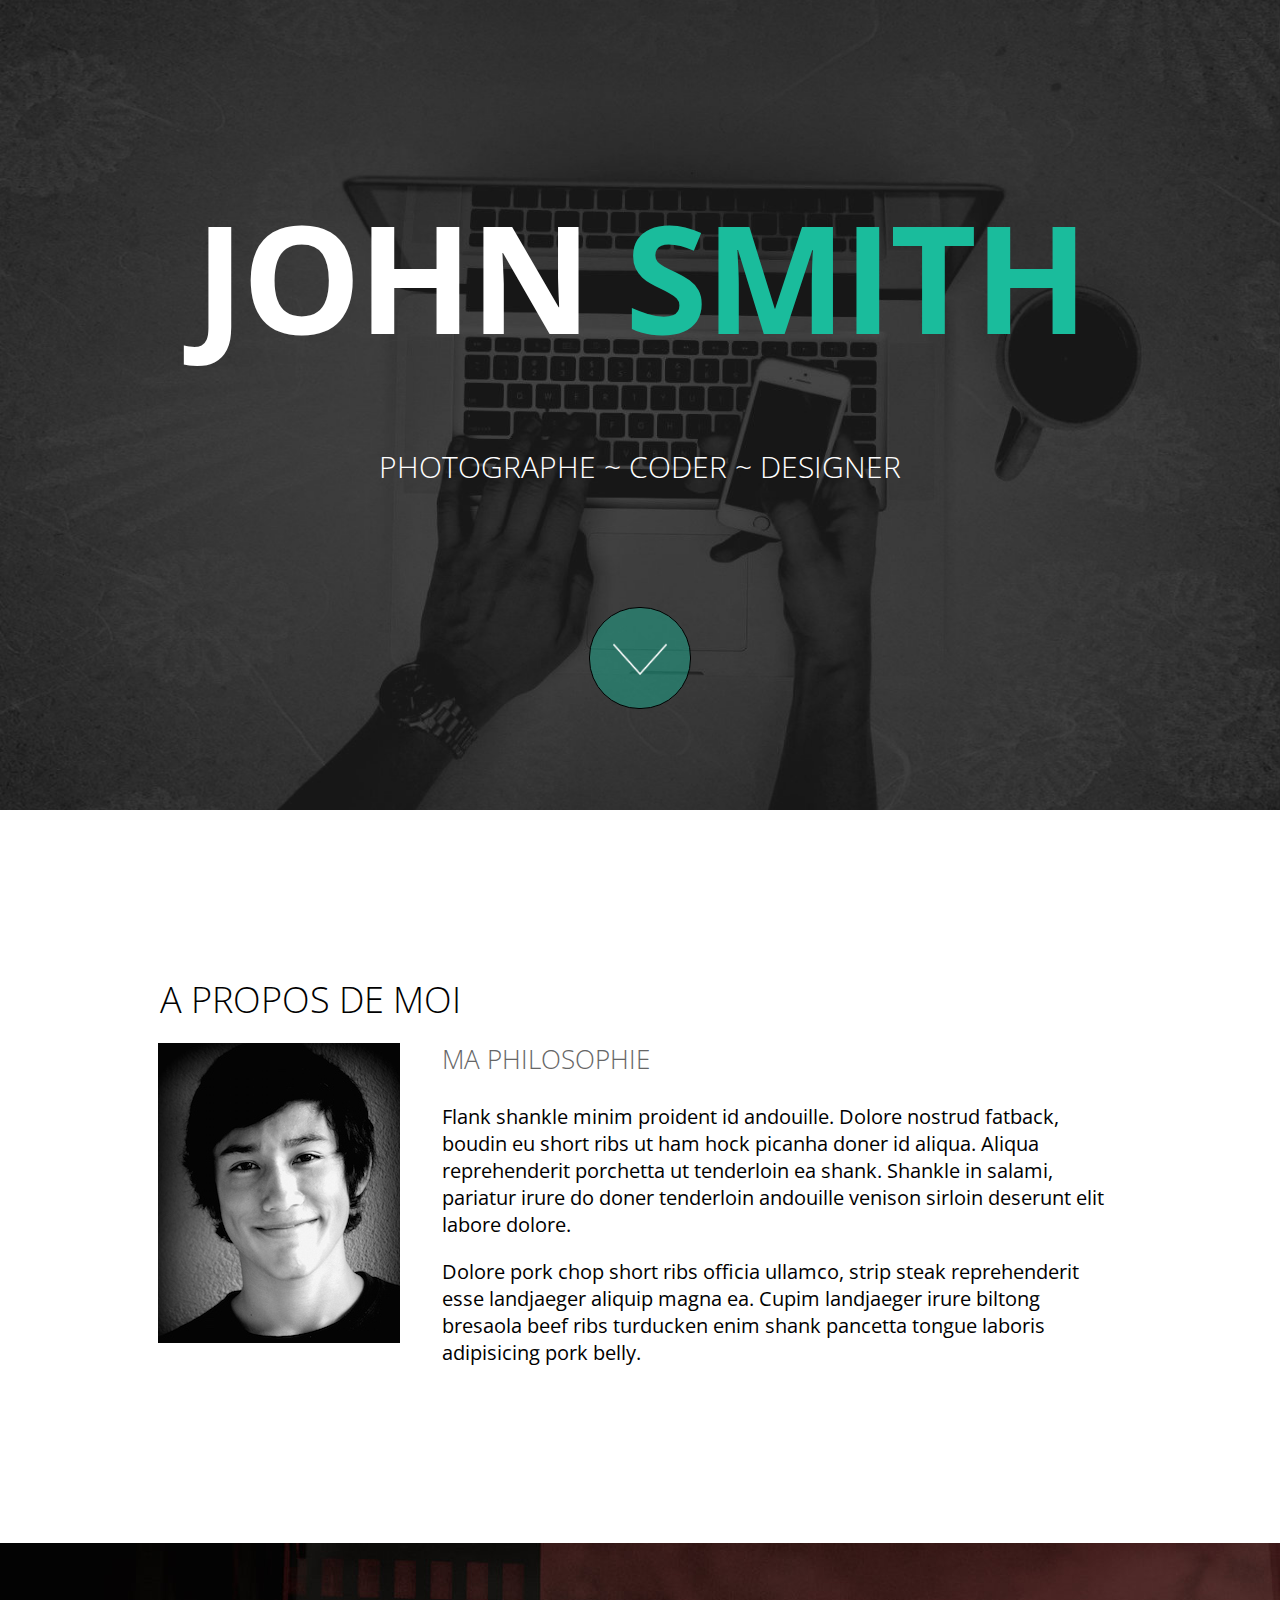
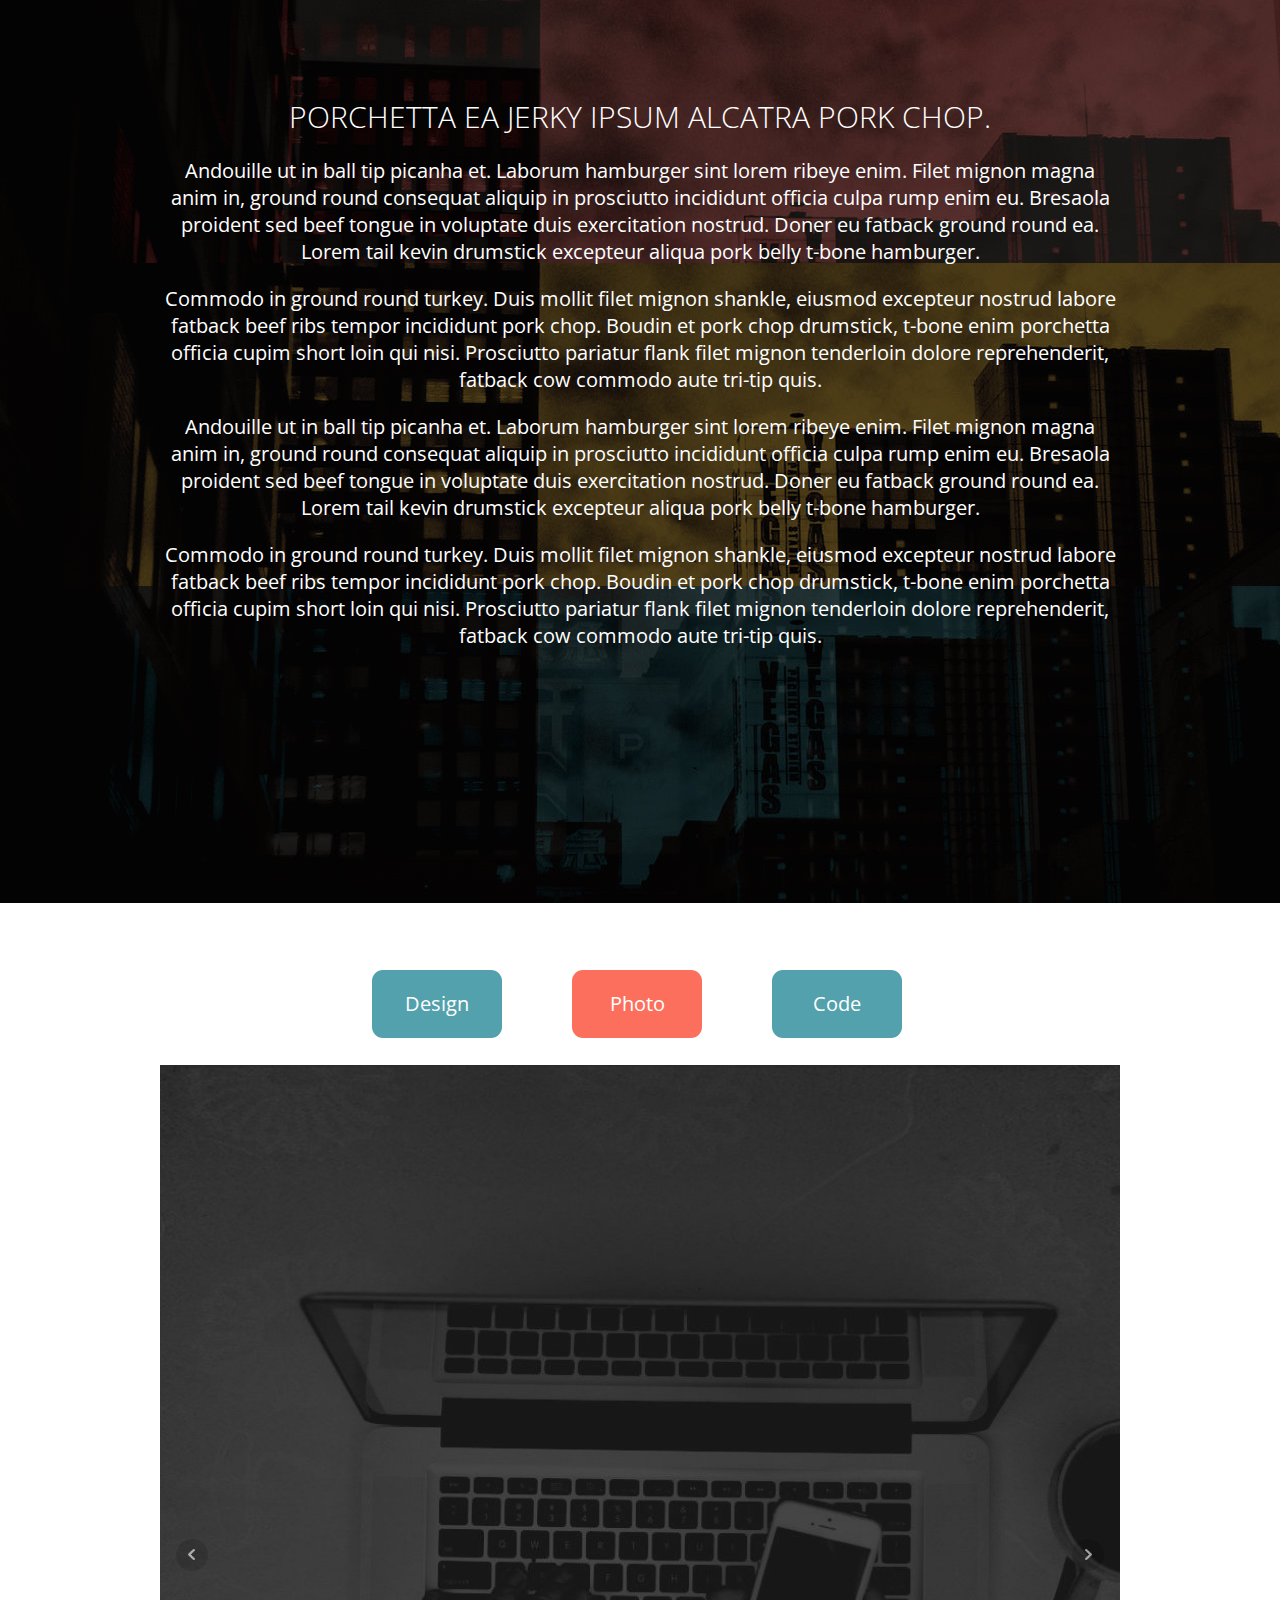
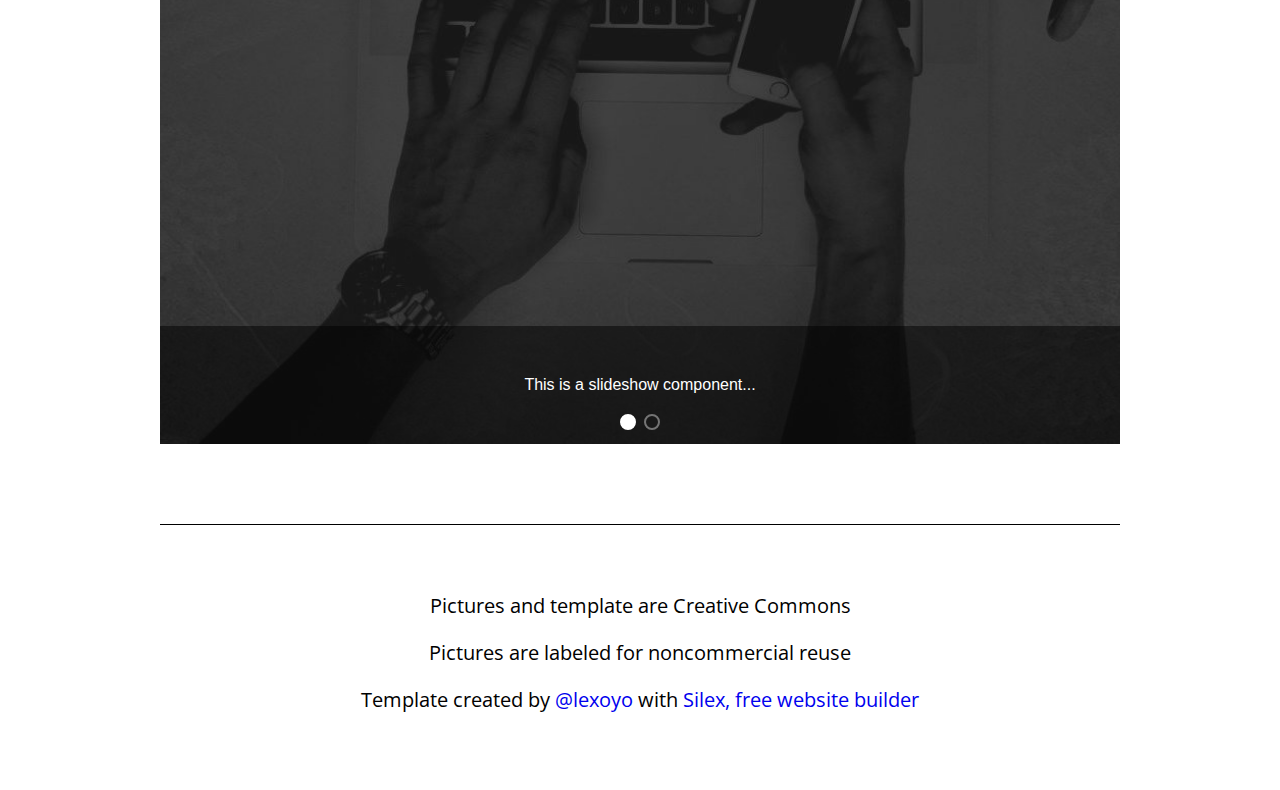
<file: perso2/photo.html>
<!doctype html><html lang=""><head>
    <meta charset="UTF-8">
    <!-- generator meta tag -->
    <!-- leave this for stats and Silex version check -->
    <meta name="generator" content="Silex v2.2.14">
    <!-- End of generator meta tag -->
    <link href="css/normalize.css" rel="stylesheet">
    <link href="css/front-end.css" rel="stylesheet">
    <script src="js/jquery.js"></script>
    
    
    <script src="js/front-end.js"></script>

    
    <script class="silex-script"></script>
    





















    



    
    <title> - Photo</title>





















































    <meta name="viewport" content="width=device-width, initial-scale=1, maximum-scale=2.2" data-silex-viewport="">












    
    
    
    
<link href="https://fonts.googleapis.com/css?family=Open+Sans:700,300" rel="stylesheet" class="silex-custom-font"><script src="js/unslider-min.js"></script><script src="js/unslider-min.js"></script><link rel="stylesheet" href="css/unslider.css"><link rel="stylesheet" href="css/unslider.css"><script src="js/script.js"></script><link href="css/styles.css" rel="stylesheet"><style>body { opacity: 0; transition: .25s opacity ease; }</style></head>

<body class="body-initial enable-mobile all-style prevent-resizable prevent-selectable editable-style silex-runtime silex-published" data-current-page="page-photo">
    <section class="container-element editable-style silex-id-1489143154958-1 section-element prevent-resizable">
        <div class="editable-style silex-element-content silex-id-1489143154957-0 container-element hero website-width">
            
            
        <div class="editable-style silex-id-1440793860642-0 text-element top-text text-style-1">
                <div class="silex-element-content normal">
                    <h1>JOHN <b>SMITH</b> </h1>
                    
                        <h2>Photographe ~ Coder ~ Designer </h2>
                    
                </div>
            </div><a class="editable-style silex-id-1440798151836-0 container-element go-down" href="#after-hero">

                <div class="editable-style silex-id-1484954814876-0 image-element"><img src="assets/scroll_arrow.png" class="" alt="scroll arrow down"></div>
            </a></div>
    </section>
    <section class="container-element editable-style silex-id-1489143327627-3 section-element prevent-resizable">
        
    <div class="editable-style silex-element-content silex-id-1489143327626-2 container-element website-width" id="after-hero">

            
            
            
        <div class="editable-style silex-id-1440798996856-3 text-element">
                <div class="silex-element-content normal">
                    <h3>A propos de moi</h3>
                </div>
            </div><div class="editable-style silex-id-1440798669277-2 image-element"><img class="" src="assets/me.jpg" alt="Portrait of me">
            </div><div class="editable-style silex-id-1440799193140-4 text-element content-black">
                <div class="silex-element-content normal">
                    <h3>Ma philosophie<br></h3>
                    <p>Flank shankle minim proident id andouille. Dolore nostrud fatback, boudin eu short ribs ut ham hock picanha doner id aliqua. Aliqua reprehenderit porchetta ut tenderloin ea shank. Shankle in salami, pariatur irure do doner tenderloin
                        andouille venison sirloin deserunt elit labore dolore.
                        <br>
                    </p>
                    <p> Dolore pork chop short ribs officia ullamco, strip steak reprehenderit esse landjaeger aliquip magna ea. Cupim landjaeger irure biltong bresaola beef ribs turducken enim shank pancetta tongue laboris adipisicing pork belly.</p>
                </div>
            </div></div></section>
    <section class="container-element editable-style silex-id-1489143411591-5 section-element prevent-resizable">
        <div class="editable-style silex-element-content website-width silex-id-1489143411591-4 container-element">
            <div class="editable-style silex-id-1440800016088-6 text-element middle-text content-white">
                <div class="silex-element-content normal">
                    <h2>Porchetta ea jerky ipsum alcatra pork chop. <br></h2>
                    <p>Andouille ut in ball tip picanha et. Laborum hamburger sint lorem ribeye enim. Filet mignon magna anim in, ground round consequat aliquip in prosciutto incididunt officia culpa rump enim eu. Bresaola proident sed beef tongue in voluptate
                        duis exercitation nostrud. Doner eu fatback ground round ea. Lorem tail kevin drumstick excepteur aliqua pork belly t-bone hamburger.</p>
                    <p></p>
                    <p>Commodo in ground round turkey. Duis mollit filet mignon shankle, eiusmod excepteur nostrud labore fatback beef ribs tempor incididunt pork chop. Boudin et pork chop drumstick, t-bone enim porchetta officia cupim short loin qui nisi.
                        Prosciutto pariatur flank filet mignon tenderloin dolore reprehenderit, fatback cow commodo aute tri-tip quis.</p>
                    <p>Andouille ut in ball tip picanha et. Laborum hamburger sint lorem ribeye enim. Filet mignon magna anim in, ground round consequat aliquip in prosciutto incididunt officia culpa rump enim eu. Bresaola proident sed beef tongue in voluptate
                        duis exercitation nostrud. Doner eu fatback ground round ea. Lorem tail kevin drumstick excepteur aliqua pork belly t-bone hamburger.
                    </p>
                    <p>Commodo in ground round turkey. Duis mollit filet mignon shankle, eiusmod excepteur nostrud labore fatback beef ribs tempor incididunt pork chop. Boudin et pork chop drumstick, t-bone enim porchetta officia cupim short loin qui nisi.
                        Prosciutto pariatur flank filet mignon tenderloin dolore reprehenderit, fatback cow commodo aute tri-tip quis.</p>
                    <p></p>
                </div>
            </div>
        </div>
    </section>




































    























































    <div class="container-element editable-style silex-id-1489143528708-7 section-element prevent-resizable">
        
    <div class="editable-style silex-element-content silex-id-1489143528708-6 container-element website-width" id="menu">
            
            
            
            

            
            
        <a class="editable-style silex-id-1440800306868-7 text-element button content-white" style="top: 67px; left: 212px; width: 130px; min-height: 68px;" href="index.html#menu">
                <div class="silex-element-content normal"><p>Design
                </p></div>
            </a><a class="editable-style text-element button silex-id-1440800468283-8 content-white page-link-active" style="top: 67px; left: 412px; width: 130px; min-height: 68px;" href="photo.html#menu">
                <div class="silex-element-content normal"><p>Photo
                </p></div>
            </a><a class="editable-style text-element button silex-id-1440800509589-9 content-white" style="top: 67px; left: 612px; width: 130px; min-height: 68px;" href="code.html#menu">
                <div class="silex-element-content normal"><p>Code
                </p></div>
            </a><div class="editable-style silex-id-1492792986749-1 html-element silex-component silex-component-slideshow silex-use-height-not-minheight page-photo paged-element paged-element-visible">
                <div class="silex-element-content"><div id="parent_1647532293333_255">
<!-- preview -->

<div id="id_1647532293333_255">
  <!-- runtime -->
  <!-- the whole slideshow -->
  <ul class="prodotype-runtime">
  
    <li><figure class="slide-0">
      
      <div class="slide-image">
        
          <figcaption>This is a slideshow component...</figcaption>
        
      </div>
      
    </figure></li>
  
    <li><figure class="slide-1">
      
      <div class="slide-image">
        
          <figcaption>...with 2 slides!</figcaption>
        
      </div>
      
    </figure></li>
  
  </ul>
</div>
</div>

<script>
  (function() {
    // do not start in the editor (it would mess with the markup)
    if(!$('body').hasClass('silex-runtime')) return;

    var $slider = $('#id_1647532293333_255')
    var slider = $slider.unslider({
      'autoplay': false,
      'speed': 750,
      'delay': 3000,
      'index': 0,
      'nav': true,
      'animation': 'horizontal',
      'arrows': true
    });
    //  Listen to slide changes
    
    // apply element height to the images
    var silexElement = $slider.closest('.editable-style');
    var elementMinHeight = silexElement.css('height');
    var elementWidth = silexElement.css('width');
    $('#id_1647532293333_255 li .slide-image').css({
      'height': elementMinHeight
    });
    

    setTimeout(function(){
      // use onswipe.js
      // Fix #1127
      if(window.onSwipe) {
        window.onSwipe('left', function(){ $slider.data('unslider').next()})
        window.onSwipe('right', function(){ $slider.data('unslider').prev()})
      } else {
        console.warn('onswipe.js script is not found, swipe gestures might no work')
      }
    }, 0)
  })();
</script>
</div>
            </div></div></div>
    <footer class="container-element editable-style silex-id-1489143627408-9 section-element prevent-resizable">
        <div class="editable-style silex-element-content website-width silex-id-1489143627407-8 container-element">
            <div class="editable-style silex-id-1440801730160-14 text-element footer">
                <div class="silex-element-content normal"><p><br></p><p>Pictures and template are Creative Commons
                        </p><p>Pictures are labeled for noncommercial reuse
                        </p><p>Template created by <a href="//lexoyo.me/">@lexoyo</a> with <a href="//www.silex.me/">Silex, free website builder</a></p>
                    
                </div>
            </div>
        </div>
    </footer>












</body></html>
</file>
<file: css/front-end.css>
/**
 * This file holds the styles of websites while editing
 */

body {
  min-height: 100vh;
  min-width: 98vw; /* remove approx size of vertical scroll bar */
}

/* prevent-auto-z-index is to let the components handle their z-index */
.section-element > .silex-element-content > *:not(.prevent-auto-z-index):not(.fixed) {
  /* put the elements of a section on top of sections bellow */
  z-index: 10;
}
/* workaround a bug of the 2.11 version (front end) */
/* sections used to hava margin-top: -1; which can not be edited in the UI */
.editable-style.section-element {
  margin-top: 0;
}
/****************************************************/
.website-width {
  width: 960px;
}
.paged-element-hidden {
  display: none !important;
}
/* resize */
.editable-style.image-element img {
  border-radius: inherit; /* this is to follow the element's radius */
	width: 100%;
	height: 100%;
}
/*
 .image-element > .silex-element-content {
	overflow: hidden;
}
*/
.html-element .silex-element-content {
  /* enable HTML content to have style="min-height: inherit;" */
  /* removed because it makes components buggy, add it to silex if you need to
  position: absolute;
  min-height: inherit;
  width: 100%; /* needed by slideshow components and probably others */
  /*
  height: 100%; /* needed by slideshow kreview and probably others */
}
/* wysihtml text editor styles */
.wysiwyg-float-left {
  float: left;
  margin: 0 8px 8px 0;
}
.wysiwyg-float-right {
  float: right;
  margin: 0 0 8px 8px;
}
/* Remove dots surrounding links in Firefox
    because of normalize.css */
a:focus{ outline: none;}

body .editable-style[data-silex-href] {
  cursor: pointer;
}
body.enable-mobile .editable-style.hide-on-desktop {
  display: none;
}
/* only outside the editor */
/* needs to be more qualified than body.enable-mobile .editable-style:not(.prevent-mobile-style) */
body.silex-runtime.body-initial .fixed {
  position: absolute;
  z-index: 20;
}
/* Mobile styles */
@media (max-width:480px) {
  /* needs to be more qualified than body.enable-mobile .editable-style:not(.prevent-mobile-style) */
  body.silex-runtime.body-initial .fixed {
    /* on mobile (chrome, this is needed to be on top of other content) */
    position: relative;
  }

  /* hide horizontal scroll bar which appears because of residual values in css
  html {
    overflow-x: hidden;
  }
  */
  body {
    position: initial; /* used to be absolute but now only in editor (editable.css), when position is absolute the body has the size of its content */
  }
  /* mobile mode */
  body.enable-mobile .editable-style:not(.prevent-mobile-style),
  body.enable-mobile .background.background-initial {
    position: static;
    top: auto;
    left: auto;
    max-width: 100%;
    min-width: auto; /* this is to remove sections min-width, since section min-width is set to the witdh of its content in Element::setStyle() */
    margin-left: auto;
    margin-right: auto;
  }
  body.enable-mobile .editable-style.section-element {
    padding: 0;
  }
  body.enable-mobile.silex-resizing .editable-style:not(.prevent-mobile-style) {
    max-width: unset; /* while dragging let the user size the elements freely */
  }
  body.enable-mobile .image-element.editable-style:not(.prevent-mobile-style) {
    position: relative;
  }
  body.enable-mobile .editable-style.section-element {
    max-width: 100%; /* section bg should be 100% width because user do not need to grab the side and resize */
    padding: 0;
    margin: 0;
  }
  body.enable-mobile .container-element:not(.paged-element-hidden) {
    display: flex;
    align-items: center;
    justify-content: space-around;
    flex-wrap: wrap;
  }
  /* but still hide paged elements or desktop only elements */
  body.enable-mobile .editable-style.hide-on-mobile {
    display: none;
  }
  body.enable-mobile .editable-style.hide-on-desktop:not(.paged-element-hidden) {
    display: initial;
  }
  body.silex-runtime.enable-mobile .background.background-initial {
    max-width: 100%;
  }
}

/* only outside the editor */
/* needs to be more qualified than body.enable-mobile .editable-style:not(.prevent-mobile-style) */
body.silex-runtime.body-initial .fixed {
  position: absolute;
  z-index: 20;
}
/* Mobile styles */
@media (max-width:480px) {
  /* needs to be more qualified than body.enable-mobile .editable-style:not(.prevent-mobile-style) */
  body.silex-runtime.body-initial .fixed {
    /* on mobile (chrome, this is needed to be on top of other content) */
    position: relative;
  }
}

/**
 * prodotype components
 */
.silex-element-content-full-height .silex-element-content {
  height: 100%;
}
silex-template,
.prodotype-preview {
  display: none;
}
.prodotype-runtime,
.prodotype-runtime-strict {
  display: none;
}
.prodotype-published {
  display: none;
}
body.silex-editor .prodotype-preview {
  display: block;
}
body.silex-runtime .prodotype-runtime,
body.silex-runtime .prodotype-runtime-strict {
  display: block;
}
body.silex-published .prodotype-published {
  display: block;
}
body.silex-publish .prodotype-runtime-strict {
  display: none;
}
.prodotype-force-size {
  position: absolute;
  width: 100%;
  height: 100%;
}
.silex-component-button button {
  width: 100%;
}
/* full-width component*/
div.editable-style.full-width-section {
  min-height: 100px;
}

div.editable-style.full-width-section>.editable-style {
  position: static;
  min-width: 100%;
}

div.editable-style.full-width-section>.editable-style.silex-element-content {
  display: none;
}
</file>
<file: css/unslider.css>
.unslider{overflow:auto;margin:0;padding:0}.unslider-wrap{position:relative}.unslider-wrap.unslider-carousel li{float:left}.unslider-vertical>ul{height:100%}.unslider-vertical li{float:none;width:100%}.unslider-fade{position:relative}.unslider-fade .unslider-wrap li{position:absolute;left:0;top:0;right:0;z-index:8}.unslider-fade .unslider-wrap li.unslider-active{z-index:10}.unslider li,.unslider ol,.unslider ul{list-style:none;margin:0;padding:0;border:none}.unslider-arrow{position:absolute;left:20px;z-index:2;cursor:pointer}.unslider-arrow.next{left:auto;right:20px}
</file>
<file: css/styles.css>
body, html {scroll-behavior: smooth;}.hero {min-height: 90vh;}.heading1 {text-shadow: 2px -2px 5px rgba(0, 0, 0, 0.75);}.button.page-link-active {background-color: #FC6F5C;}
.body-initial {background-color: rgb(255, 255, 255); position: static;}.silex-id-1489143154958-1 {background-image: url(../assets/top-pic.jpg); background-position: center center; background-size: cover; background-repeat: no-repeat; background-color: rgba(51,51,51,1); position: static; margin-top: -1px;}.silex-id-1489143154957-0 {background-color: transparent; position: relative; margin-left: auto; margin-right: auto; display: flex; flex-direction: column; align-items: center; justify-content: space-evenly;}.silex-id-1440793860642-0 {width: 960px; top: 151px; left: 0px; background-color: transparent; border-top-left-radius: 5px; border-top-right-radius: 5px; border-bottom-right-radius: 5px; border-bottom-left-radius: 5px; border-top-width: 0px; border-right-width: 0px; border-bottom-width: 0px; border-left-width: 0px; border-top-style: solid; border-right-style: solid; border-bottom-style: solid; border-left-style: solid; min-height: 394px; position: static;}.silex-id-1440798151836-0 {width: 100px; top: 633px; left: 443px; background-color: rgba(26, 188, 156, 0.447059); border-top-left-radius: 50px; border-top-right-radius: 50px; border-bottom-right-radius: 50px; border-bottom-left-radius: 50px; border-top-width: 1px; border-right-width: 1px; border-bottom-width: 1px; border-left-width: 1px; border-top-style: solid; border-right-style: solid; border-bottom-style: solid; border-left-style: solid; border-top-color: rgb(0, 0, 0); border-right-color: rgb(0, 0, 0); border-bottom-color: rgb(0, 0, 0); border-left-color: rgb(0, 0, 0); min-height: 100px; position: static; display: flex; align-items: center; justify-content: center;}.silex-id-1484954814876-0 {width: 54px; top: 37px; left: 23px; height: 33px; position: static;}.silex-id-1489143327627-3 {background-color: transparent; position: static; margin-top: -1px;}.silex-id-1489143327626-2 {background-color: transparent; min-height: 733px; position: relative; margin-left: auto; margin-right: auto;}.silex-id-1440798996856-3 {width: 489px; top: 129px; left: 0px; min-height: 94px; position: absolute;}.silex-id-1440798669277-2 {width: 242px; top: 233px; left: -2px; height: 300px; position: absolute;}.silex-id-1440799193140-4 {width: 678px; top: 205px; left: 282px; min-height: 347px; position: absolute;}.silex-id-1489143411591-5 {background-color: rgba(51,51,51,1); background-image: url(../assets/pic2.jpg); position: static; margin-top: -1px;}.silex-id-1489143411591-4 {background-color: transparent; min-height: 960px; position: relative; margin-left: auto; margin-right: auto;}.silex-id-1440800016088-6 {width: 960px; top: 134px; left: 0px; min-height: 621px; position: absolute;}.silex-id-1489143528708-7 {position: static; margin-top: -1px;}.silex-id-1489143528708-6 {background-color: rgb(255, 255, 255); min-height: 1163px; position: relative; margin-left: auto; margin-right: auto;}.silex-id-1440800306868-7 {width: 130px; top: 67px; left: 212px; background-color: rgb(83, 161, 173); border-top-left-radius: 11px; border-top-right-radius: 11px; border-bottom-right-radius: 11px; border-bottom-left-radius: 11px; min-height: 40px; position: absolute;}.silex-id-1440800468283-8 {width: 130px; top: 67px; left: 412px; background-color: rgb(83, 161, 173); border-top-left-radius: 11px; border-top-right-radius: 11px; border-bottom-right-radius: 11px; border-bottom-left-radius: 11px; min-height: 40px; position: absolute;}.silex-id-1440800509589-9 {width: 130px; top: 67px; left: 612px; background-color: rgb(83, 161, 173); border-top-left-radius: 11px; border-top-right-radius: 11px; border-bottom-right-radius: 11px; border-bottom-left-radius: 11px; min-height: 40px; position: absolute;}.silex-id-1440800819834-10 {width: 960px; top: 170px; left: 0px; min-height: 960px; position: absolute;}.silex-id-1440801309675-13 {width: 960px; top: 180px; left: 0px; min-height: 960px; position: absolute;}.silex-id-1492792986749-1 {height: 979px; width: 960px; background-color: transparent; top: 162px; left: 0px; position: absolute;}.silex-id-1489143627408-9 {position: static; margin-top: -1px;}.silex-id-1489143627407-8 {background-color: rgb(255, 255, 255); min-height: 324px; position: relative; margin-left: auto; margin-right: auto;}.silex-id-1440801730160-14 {width: 960px; top: 58px; left: 0px; border-top-width: 1px; border-right-width: 0px; border-bottom-width: 0px; border-left-width: 0px; border-top-style: solid; border-right-style: solid; border-bottom-style: solid; border-left-style: solid; min-height: 218.25px; position: absolute;}@media only screen and (max-width: 480px) {.silex-id-1489143154957-0 {top: 0px; left: 12px; width: 445px;}.silex-id-1440793860642-0 {top: 75px; left: 11px; width: 423px; min-height: 558px;}.silex-id-1440798151836-0 {width: 70px; min-height: 70px;}.silex-id-1489143327627-3 {top: 1020px; left: 0px;}.silex-id-1489143327626-2 {min-height: 1014px;}.silex-id-1489143528708-7 {top: 6167px; left: 0px;}.silex-id-1489143528708-6 {min-height: 472px;}.silex-id-1440801309675-13 {top: 195px; left: 11px; width: 423px; min-height: 2525px;}}
.website-width {width: 960px;}@media (min-width: 481px) {.silex-editor {min-width: 1160px;}}
h1 {font-weight: 700; font-size: 150px; color: #FFFFFF; text-align: center; line-height: 1; letter-spacing: -3px;}h2 {font-weight: 300; font-size: 30px; color: #FFFFFF; text-align: center; text-transform: uppercase; line-height: 1;}h3 {font-weight: 300; font-size: 36px; text-transform: uppercase;}.text-element > .silex-element-content {font-family: 'Open Sans', sans-serif;}p {font-size: 20px;}a {text-decoration: none;}[data-silex-href] {text-decoration: none;}@media only screen and (max-width: 480px) {h1 {font-weight: 300; margin-left: 10px; margin-right: 10px;}h2 {margin-left: 10px; margin-right: 10px;}h3 {padding-left: 10px; padding-right: 10px;}.text-element > .silex-element-content {font-size: 150%;}p {font-size: 150%; padding-left: 10px; padding-right: 10px;}b {font-weight: 300;}}
.text-style-1 b {color: #1ABC9C;}
.content-black h3 {font-size: 26px; color: #666666;}
.content-white.text-element > .silex-element-content {color: #FFFFFF; text-align: center;}
.content-columns.text-element > .silex-element-content {text-align: justify; columns: 2; column-gap: 55px;}@media only screen and (max-width: 480px) {.content-columns.text-element > .silex-element-content {columns: 1;}}
.footer.text-element > .silex-element-content {text-align: center;}
#parent_1736719671595_668 .prodotype-preview {list-style-type: none; margin: 0; padding: 0;}#parent_1736719671595_668 .prodotype-preview .preview-text {display: flex; align-items: center; justify-content: center;}#parent_1736719671595_668 .prodotype-preview .preview-text p {z-index: 1; background-color: black; color: white;}#parent_1736719671595_668 .slide-0 .slide-image {background-image: url(http://localhost:6805/ce/fs/get/Documents/silex/silex-meta/packages/silex-templates/perso2/assets/top-pic.jpg);}#parent_1736719671595_668 .slide-1 .slide-image {background-image: url(http://localhost:6805/ce/fs/get/Documents/silex/silex-meta/packages/silex-templates/perso2/assets/pic2.jpg);}#parent_1736719671595_668 .unslider {position: relative;}#parent_1736719671595_668 .slide-image {width: 100%; display: flex; justify-content: center; background-repeat: no-repeat; background-size: cover; background-position: 50%; align-items: flex-end;}#parent_1736719671595_668 figcaption {padding: 50px; color: white; background-color: rgba(0,0,0,0.5); width: 100%; text-align: center;}#parent_1736719671595_668 .unslider-nav {position: absolute; bottom: 10px; left: 0; right: 0; top: auto; margin: 0;}#parent_1736719671595_668 .unslider-nav ol {text-align: center;}#parent_1736719671595_668 .unslider-nav ol li.unslider-active {background: #fff; cursor: default; opacity: 1;}#parent_1736719671595_668 .unslider-nav ol li {display: inline-block; float: none; width: 6px; height: 6px; margin: 0 4px; padding: 3px; background: transparent; border-radius: 10px; overflow: hidden; text-indent: -999em; border: 2px solid #fff; cursor: pointer; opacity: .4;}#parent_1736719671595_668 .unslider-arrow {display: block; width: 32px; height: 32px; top: 50%; right: 16px; left: auto; margin-top: -16px; overflow: hidden; background: rgba(0,0,0,.2) no-repeat 50% 50%; background-image: url([data-uri]); background-size: 7px 11px; border-radius: 32px; text-indent: -999em; opacity: .6; transition: opacity .2s;}#parent_1736719671595_668 .unslider-arrow.prev {left: 16px; right: auto; -ms-transform: rotate(-180deg); transform: rotate(-180deg);}body.silex-runtime {opacity: 1;}
</file>
<file: perso2/css/front-end.css>
/**
 * This file holds the styles of websites while editing
 */

body {
  min-height: 100vh;
  min-width: 98vw; /* remove approx size of vertical scroll bar */
}

/* prevent-auto-z-index is to let the components handle their z-index */
.section-element > .silex-element-content > *:not(.prevent-auto-z-index):not(.fixed) {
  /* put the elements of a section on top of sections bellow */
  z-index: 10;
}
/* workaround a bug of the 2.11 version (front end) */
/* sections used to hava margin-top: -1; which can not be edited in the UI */
.editable-style.section-element {
  margin-top: 0;
}
/****************************************************/
.website-width {
  width: 960px;
}
.paged-element-hidden {
  display: none !important;
}
/* resize */
.editable-style.image-element img {
  border-radius: inherit; /* this is to follow the element's radius */
	width: 100%;
	height: 100%;
}
/*
 .image-element > .silex-element-content {
	overflow: hidden;
}
*/
.html-element .silex-element-content {
  /* enable HTML content to have style="min-height: inherit;" */
  /* removed because it makes components buggy, add it to silex if you need to
  position: absolute;
  min-height: inherit;
  width: 100%; /* needed by slideshow components and probably others */
  /*
  height: 100%; /* needed by slideshow kreview and probably others */
}
/* wysihtml text editor styles */
.wysiwyg-float-left {
  float: left;
  margin: 0 8px 8px 0;
}
.wysiwyg-float-right {
  float: right;
  margin: 0 0 8px 8px;
}
/* Remove dots surrounding links in Firefox
    because of normalize.css */
a:focus{ outline: none;}

body .editable-style[data-silex-href] {
  cursor: pointer;
}
body.enable-mobile .editable-style.hide-on-desktop {
  display: none;
}
/* only outside the editor */
/* needs to be more qualified than body.enable-mobile .editable-style:not(.prevent-mobile-style) */
body.silex-runtime.body-initial .fixed {
  position: absolute;
  z-index: 20;
}
/* Mobile styles */
@media (max-width:480px) {
  /* needs to be more qualified than body.enable-mobile .editable-style:not(.prevent-mobile-style) */
  body.silex-runtime.body-initial .fixed {
    /* on mobile (chrome, this is needed to be on top of other content) */
    position: relative;
  }

  /* hide horizontal scroll bar which appears because of residual values in css
  html {
    overflow-x: hidden;
  }
  */
  body {
    position: initial; /* used to be absolute but now only in editor (editable.css), when position is absolute the body has the size of its content */
  }
  /* mobile mode */
  body.enable-mobile .editable-style:not(.prevent-mobile-style),
  body.enable-mobile .background.background-initial {
    position: static;
    top: auto;
    left: auto;
    max-width: 100%;
    min-width: auto; /* this is to remove sections min-width, since section min-width is set to the witdh of its content in Element::setStyle() */
    margin-left: auto;
    margin-right: auto;
  }
  body.enable-mobile .editable-style.section-element {
    padding: 0;
  }
  body.enable-mobile.silex-resizing .editable-style:not(.prevent-mobile-style) {
    max-width: unset; /* while dragging let the user size the elements freely */
  }
  body.enable-mobile .image-element.editable-style:not(.prevent-mobile-style) {
    position: relative;
  }
  body.enable-mobile .editable-style.section-element {
    max-width: 100%; /* section bg should be 100% width because user do not need to grab the side and resize */
    padding: 0;
    margin: 0;
  }
  body.enable-mobile .container-element:not(.paged-element-hidden) {
    display: flex;
    align-items: center;
    justify-content: space-around;
    flex-wrap: wrap;
  }
  /* but still hide paged elements or desktop only elements */
  body.enable-mobile .editable-style.hide-on-mobile {
    display: none;
  }
  body.enable-mobile .editable-style.hide-on-desktop:not(.paged-element-hidden) {
    display: initial;
  }
  body.silex-runtime.enable-mobile .background.background-initial {
    max-width: 100%;
  }
}

/* only outside the editor */
/* needs to be more qualified than body.enable-mobile .editable-style:not(.prevent-mobile-style) */
body.silex-runtime.body-initial .fixed {
  position: absolute;
  z-index: 20;
}
/* Mobile styles */
@media (max-width:480px) {
  /* needs to be more qualified than body.enable-mobile .editable-style:not(.prevent-mobile-style) */
  body.silex-runtime.body-initial .fixed {
    /* on mobile (chrome, this is needed to be on top of other content) */
    position: relative;
  }
}

/**
 * prodotype components
 */
.silex-element-content-full-height .silex-element-content {
  height: 100%;
}
silex-template,
.prodotype-preview {
  display: none;
}
.prodotype-runtime,
.prodotype-runtime-strict {
  display: none;
}
.prodotype-published {
  display: none;
}
body.silex-editor .prodotype-preview {
  display: block;
}
body.silex-runtime .prodotype-runtime,
body.silex-runtime .prodotype-runtime-strict {
  display: block;
}
body.silex-published .prodotype-published {
  display: block;
}
body.silex-publish .prodotype-runtime-strict {
  display: none;
}
.prodotype-force-size {
  position: absolute;
  width: 100%;
  height: 100%;
}
.silex-component-button button {
  width: 100%;
}
/* full-width component*/
div.editable-style.full-width-section {
  min-height: 100px;
}

div.editable-style.full-width-section>.editable-style {
  position: static;
  min-width: 100%;
}

div.editable-style.full-width-section>.editable-style.silex-element-content {
  display: none;
}
</file>
<file: perso2/css/unslider.css>
.unslider{overflow:auto;margin:0;padding:0}.unslider-wrap{position:relative}.unslider-wrap.unslider-carousel li{float:left}.unslider-vertical>ul{height:100%}.unslider-vertical li{float:none;width:100%}.unslider-fade{position:relative}.unslider-fade .unslider-wrap li{position:absolute;left:0;top:0;right:0;z-index:8}.unslider-fade .unslider-wrap li.unslider-active{z-index:10}.unslider li,.unslider ol,.unslider ul{list-style:none;margin:0;padding:0;border:none}.unslider-arrow{position:absolute;left:20px;z-index:2;cursor:pointer}.unslider-arrow.next{left:auto;right:20px}
</file>
<file: perso2/css/styles.css>
body, html {scroll-behavior: smooth;}.hero {min-height: 90vh;}.heading1 {text-shadow: 2px -2px 5px rgba(0, 0, 0, 0.75);}.button.page-link-active {background-color: #FC6F5C;}
.body-initial {background-color: rgb(255, 255, 255); position: static;}.silex-id-1489143154958-1 {background-image: url(../assets/top-pic.jpg); background-position: center center; background-size: cover; background-repeat: no-repeat; background-color: rgba(51,51,51,1); position: static; margin-top: -1px;}.silex-id-1489143154957-0 {background-color: transparent; position: relative; margin-left: auto; margin-right: auto; display: flex; flex-direction: column; align-items: center; justify-content: space-evenly;}.silex-id-1440793860642-0 {width: 960px; top: 151px; left: 0px; background-color: transparent; border-top-left-radius: 5px; border-top-right-radius: 5px; border-bottom-right-radius: 5px; border-bottom-left-radius: 5px; border-top-width: 0px; border-right-width: 0px; border-bottom-width: 0px; border-left-width: 0px; border-top-style: solid; border-right-style: solid; border-bottom-style: solid; border-left-style: solid; min-height: 394px; position: static;}.silex-id-1440798151836-0 {width: 100px; top: 633px; left: 443px; background-color: rgba(26, 188, 156, 0.447059); border-top-left-radius: 50px; border-top-right-radius: 50px; border-bottom-right-radius: 50px; border-bottom-left-radius: 50px; border-top-width: 1px; border-right-width: 1px; border-bottom-width: 1px; border-left-width: 1px; border-top-style: solid; border-right-style: solid; border-bottom-style: solid; border-left-style: solid; border-top-color: rgb(0, 0, 0); border-right-color: rgb(0, 0, 0); border-bottom-color: rgb(0, 0, 0); border-left-color: rgb(0, 0, 0); min-height: 100px; position: static; display: flex; align-items: center; justify-content: center;}.silex-id-1484954814876-0 {width: 54px; top: 37px; left: 23px; height: 33px; position: static;}.silex-id-1489143327627-3 {background-color: transparent; position: static; margin-top: -1px;}.silex-id-1489143327626-2 {background-color: transparent; min-height: 733px; position: relative; margin-left: auto; margin-right: auto;}.silex-id-1440798996856-3 {width: 489px; top: 129px; left: 0px; min-height: 94px; position: absolute;}.silex-id-1440798669277-2 {width: 242px; top: 233px; left: -2px; height: 300px; position: absolute;}.silex-id-1440799193140-4 {width: 678px; top: 205px; left: 282px; min-height: 347px; position: absolute;}.silex-id-1489143411591-5 {background-color: rgba(51,51,51,1); background-image: url(../assets/pic2.jpg); position: static; margin-top: -1px;}.silex-id-1489143411591-4 {background-color: transparent; min-height: 960px; position: relative; margin-left: auto; margin-right: auto;}.silex-id-1440800016088-6 {width: 960px; top: 134px; left: 0px; min-height: 621px; position: absolute;}.silex-id-1489143528708-7 {position: static; margin-top: -1px;}.silex-id-1489143528708-6 {background-color: rgb(255, 255, 255); min-height: 1163px; position: relative; margin-left: auto; margin-right: auto;}.silex-id-1440800306868-7 {width: 130px; top: 67px; left: 212px; background-color: rgb(83, 161, 173); border-top-left-radius: 11px; border-top-right-radius: 11px; border-bottom-right-radius: 11px; border-bottom-left-radius: 11px; min-height: 40px; position: absolute;}.silex-id-1440800468283-8 {width: 130px; top: 67px; left: 412px; background-color: rgb(83, 161, 173); border-top-left-radius: 11px; border-top-right-radius: 11px; border-bottom-right-radius: 11px; border-bottom-left-radius: 11px; min-height: 40px; position: absolute;}.silex-id-1440800509589-9 {width: 130px; top: 67px; left: 612px; background-color: rgb(83, 161, 173); border-top-left-radius: 11px; border-top-right-radius: 11px; border-bottom-right-radius: 11px; border-bottom-left-radius: 11px; min-height: 40px; position: absolute;}.silex-id-1440800819834-10 {width: 960px; top: 170px; left: 0px; min-height: 960px; position: absolute;}.silex-id-1440801309675-13 {width: 960px; top: 180px; left: 0px; min-height: 960px; position: absolute;}.silex-id-1492792986749-1 {height: 979px; width: 960px; background-color: transparent; top: 162px; left: 0px; position: absolute;}.silex-id-1489143627408-9 {position: static; margin-top: -1px;}.silex-id-1489143627407-8 {background-color: rgb(255, 255, 255); min-height: 324px; position: relative; margin-left: auto; margin-right: auto;}.silex-id-1440801730160-14 {width: 960px; top: 58px; left: 0px; border-top-width: 1px; border-right-width: 0px; border-bottom-width: 0px; border-left-width: 0px; border-top-style: solid; border-right-style: solid; border-bottom-style: solid; border-left-style: solid; min-height: 218.25px; position: absolute;}@media only screen and (max-width: 480px) {.silex-id-1489143154957-0 {top: 0px; left: 12px; width: 445px;}.silex-id-1440793860642-0 {top: 75px; left: 11px; width: 423px; min-height: 558px;}.silex-id-1440798151836-0 {width: 70px; min-height: 70px;}.silex-id-1489143327627-3 {top: 1020px; left: 0px;}.silex-id-1489143327626-2 {min-height: 1014px;}.silex-id-1489143528708-7 {top: 6167px; left: 0px;}.silex-id-1489143528708-6 {min-height: 472px;}.silex-id-1440801309675-13 {top: 195px; left: 11px; width: 423px; min-height: 2525px;}}
.website-width {width: 960px;}@media (min-width: 481px) {.silex-editor {min-width: 1160px;}}
h1 {font-weight: 700; font-size: 150px; color: #FFFFFF; text-align: center; line-height: 1; letter-spacing: -3px;}h2 {font-weight: 300; font-size: 30px; color: #FFFFFF; text-align: center; text-transform: uppercase; line-height: 1;}h3 {font-weight: 300; font-size: 36px; text-transform: uppercase;}.text-element > .silex-element-content {font-family: 'Open Sans', sans-serif;}p {font-size: 20px;}a {text-decoration: none;}[data-silex-href] {text-decoration: none;}@media only screen and (max-width: 480px) {h1 {font-weight: 300; margin-left: 10px; margin-right: 10px;}h2 {margin-left: 10px; margin-right: 10px;}h3 {padding-left: 10px; padding-right: 10px;}.text-element > .silex-element-content {font-size: 150%;}p {font-size: 150%; padding-left: 10px; padding-right: 10px;}b {font-weight: 300;}}
.text-style-1 b {color: #1ABC9C;}
.content-black h3 {font-size: 26px; color: #666666;}
.content-white.text-element > .silex-element-content {color: #FFFFFF; text-align: center;}
.content-columns.text-element > .silex-element-content {text-align: justify; columns: 2; column-gap: 55px;}@media only screen and (max-width: 480px) {.content-columns.text-element > .silex-element-content {columns: 1;}}
.footer.text-element > .silex-element-content {text-align: center;}
#parent_1647532293333_255 .prodotype-preview {list-style-type: none; margin: 0; padding: 0;}#parent_1647532293333_255 .prodotype-preview .preview-text {display: flex; align-items: center; justify-content: center;}#parent_1647532293333_255 .prodotype-preview .preview-text p {z-index: 1; background-color: black; color: white;}#parent_1647532293333_255 .slide-0 .slide-image {background-image: url(../assets/top-pic.jpg);}#parent_1647532293333_255 .slide-1 .slide-image {background-image: url(../assets/pic2.jpg);}#parent_1647532293333_255 .unslider {position: relative;}#parent_1647532293333_255 .slide-image {width: 100%; display: flex; justify-content: center; background-repeat: no-repeat; background-size: cover; background-position: 50%; align-items: flex-end;}#parent_1647532293333_255 figcaption {padding: 50px; color: white; background-color: rgba(0,0,0,0.5); width: 100%; text-align: center;}#parent_1647532293333_255 .unslider-nav {position: absolute; bottom: 10px; left: 0; right: 0; top: auto; margin: 0;}#parent_1647532293333_255 .unslider-nav ol {text-align: center;}#parent_1647532293333_255 .unslider-nav ol li.unslider-active {background: #fff; cursor: default; opacity: 1;}#parent_1647532293333_255 .unslider-nav ol li {display: inline-block; float: none; width: 6px; height: 6px; margin: 0 4px; padding: 3px; background: transparent; border-radius: 10px; overflow: hidden; text-indent: -999em; border: 2px solid #fff; cursor: pointer; opacity: .4;}#parent_1647532293333_255 .unslider-arrow {display: block; width: 32px; height: 32px; top: 50%; right: 16px; left: auto; margin-top: -16px; overflow: hidden; background: rgba(0,0,0,.2) no-repeat 50% 50%; background-image: url([data-uri]); background-size: 7px 11px; border-radius: 32px; text-indent: -999em; opacity: .6; transition: opacity .2s;}#parent_1647532293333_255 .unslider-arrow.prev {left: 16px; right: auto; -ms-transform: rotate(-180deg); transform: rotate(-180deg);}body.silex-runtime {opacity: 1;}
</file>
